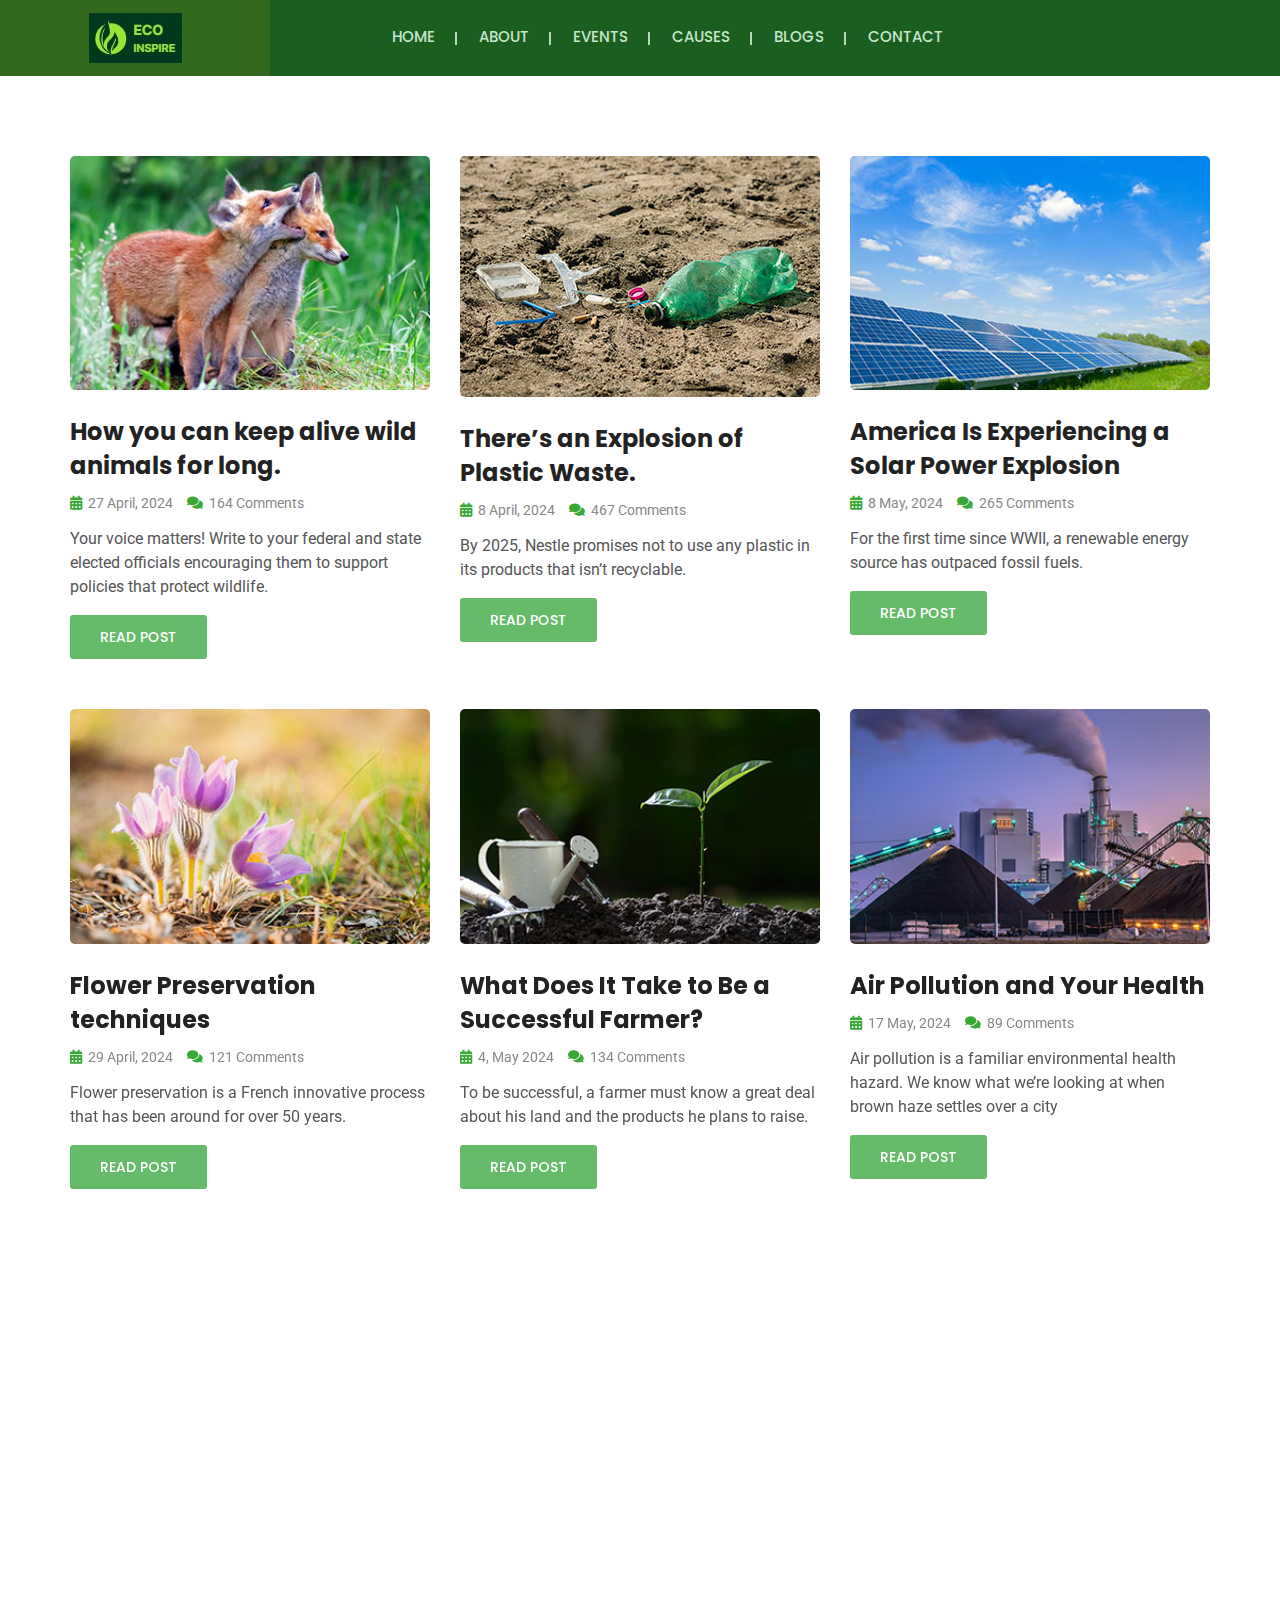
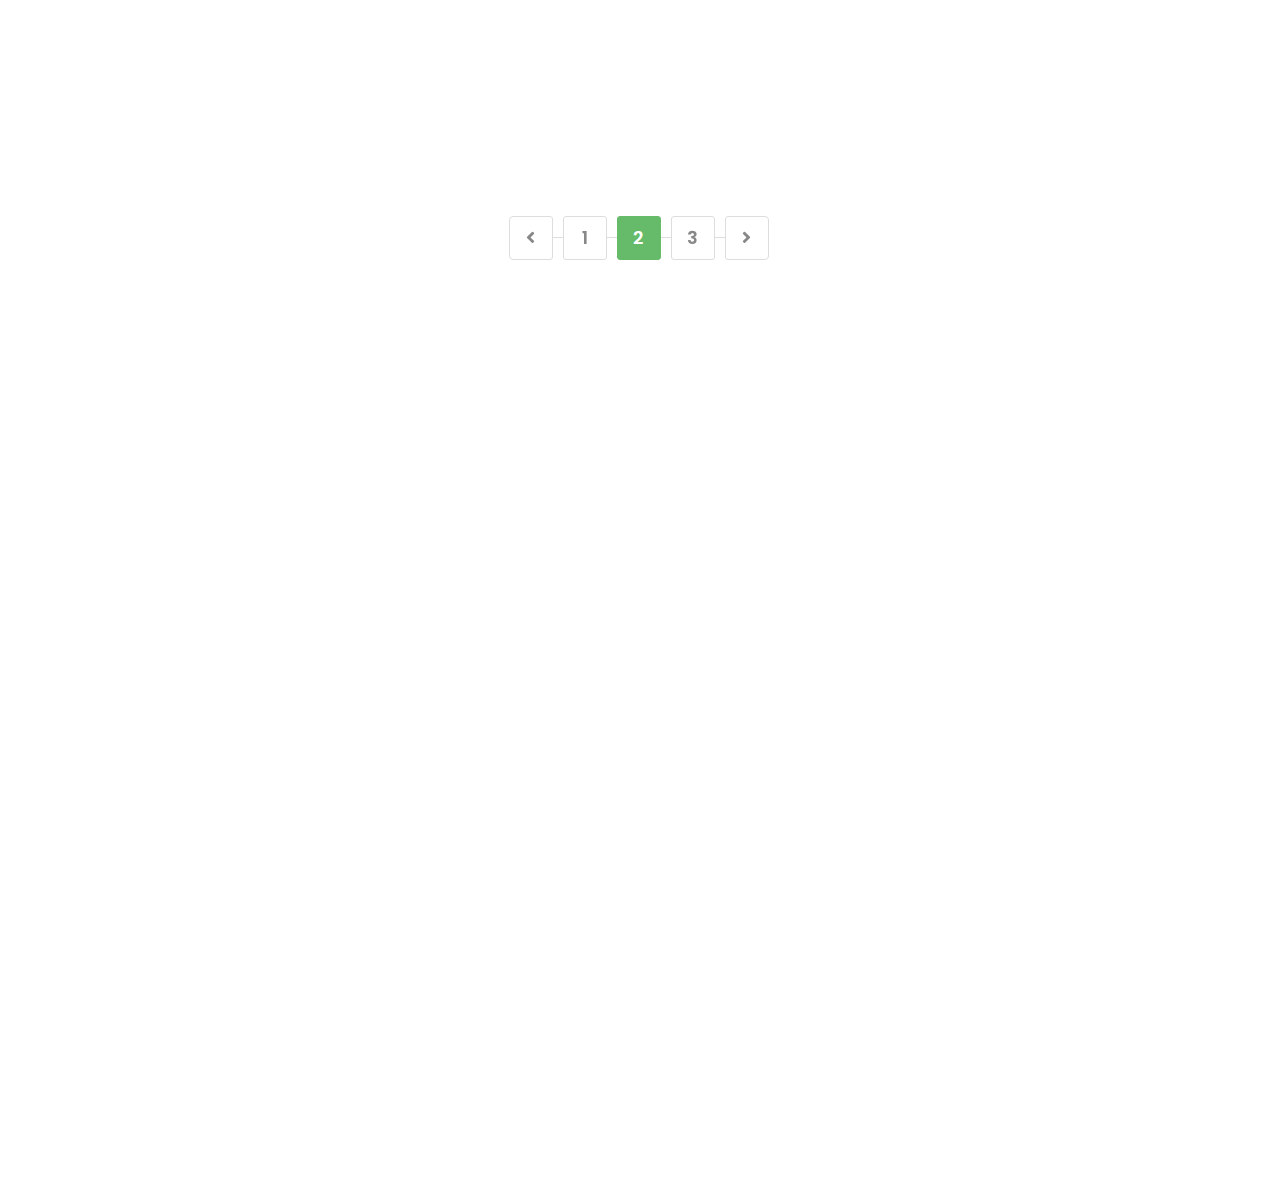
<file: blog-three-col.html>
<!doctype html>
<html lang="en">


<head>
  <meta charset="utf-8">
  <meta name="viewport" content="width=device-width, initial-scale=1, shrink-to-fit=no">
  <meta name="description" content="">
  <meta name="author" content="">
  <link rel="icon" href="images/favicon.png">
  <title>EcoInspire</title>
  <!-- CSS FILES START -->
  <link href="css/custom.css" rel="stylesheet">
  <link href="css/color.css" rel="stylesheet">
  <link href="css/responsive.css" rel="stylesheet">
  <link href="css/owl.carousel.min.css" rel="stylesheet">
  <link href="css/bootstrap.min.css" rel="stylesheet">
  <link href="css/prettyPhoto.css" rel="stylesheet">
  <link href="css/all.min.css" rel="stylesheet">
  <!-- CSS FILES End -->
  <!-- AOS CSS -->
  <link rel="stylesheet" href="https://cdn.jsdelivr.net/npm/aos@2.3.4/dist/aos.css">
  <!-- AOS CSS End-->
</head>

<body>
  <div class="wrapper">
    <!--Header Start-->
    <header class="header-style-2">
      <nav class="navbar navbar-expand-lg">
        <a class="navbar-brand" href="index.html"><img src="images/MainLogo.jpg" alt=""></a>
        <button class="navbar-toggler" type="button" data-toggle="collapse" data-target="#navbarSupportedContent"
          aria-controls="navbarSupportedContent" aria-expanded="false" aria-label="Toggle navigation"> <i
            class="fas fa-bars"></i> </button>
        <div class="collapse navbar-collapse" id="navbarSupportedContent">
          <ul class="navbar-nav mr-auto">
            <li class="nav-item dropdown">
              <a class="nav-link dropdown-toggle" href="index.html" role="button
                aria-haspopup=" true" aria-expanded="false"> Home </a>
              <!-- <ul class="dropdown-menu">
                <li><a href="index-2.html">Home One</a></li>
                <li><a href="home-two.html">Home Two</a></li>
                <li><a href="home-three.html">Home Three</a></li>
              </ul> -->
            </li>
            <li class="nav-item"> <a class="nav-link" href="about.html">About</a> </li>
            <li class="nav-item dropdown">
              <a class="nav-link dropdown-toggle" href="events-grid-2.html" role="button" aria-haspopup="true"
                aria-expanded="false"> Events </a>
              <!-- <ul class="dropdown-menu">
                <li><a href="events-grid.html">Events Grid</a></li>
                <li><a href="events-grid-2.html">Events Grid Two</a></li>
                <li><a href="events-grid-3.html">Events Grid Three</a></li>
                <li><a href="events-list.html">Events List</a></li>
                <li><a href="events-list-two.html">Events List Two</a></li>
                <li><a href="event-details.html">Event Details</a></li>
              </ul> -->
            </li>
            <li class="nav-item dropdown">
              <a class="nav-link dropdown-toggle" href="causes.html" role="button" aria-haspopup="true"
                aria-expanded="false"> Causes </a>
              <!-- <ul class="dropdown-menu">
                <li><a href="causes.html">Causes Grid</a></li>
                <li><a href="causes-list.html">Causes List</a></li>
                <li><a href="causes-details.html">Causes Details</a> </li>
              </ul> -->
            </li>
            <li class="nav-item dropdown">
              <a class="nav-link dropdown-toggle" href="blog-three-col.html" role="button" aria-haspopup="true"
                aria-expanded="false"> Blogs </a>
              <!-- <ul class="dropdown-menu">
                <li><a href="blog.html">Blog Default</a></li>
                <li><a href="blog-list.html">Blog List</a> </li>
                <li><a href="blog-grid.html">Blog Grid</a></li>
                <li><a href="blog-two-col.html">Blog Two Columns</a> </li>
                <li><a href="blog-three-col.html">Blog Three Columns</a></li>
                <li><a href="blog-details.html">Blog Details</a></li>
              </ul> -->
            </li>
            <!-- <li class="nav-item dropdown">
              <a class="nav-link dropdown-toggle" href="#" role="button" data-toggle="dropdown" aria-haspopup="true"
                aria-expanded="false"> Pages </a>
              <ul class="dropdown-menu">
                <li>
                  <a href="#">Projects</a>
                  <ul class="dropdown-menu">
                    <li><a href="projects.html">Projects</a> </li>
                    <li><a href="projects-grid.html">Projects Grid</a> </li>
                    <li><a href="projects-grid-two.html">Projects Grid Two</a> </li>
                    <li><a href="projects-list.html">Projects List</a> </li>
                    <li><a href="projects-details.html">Project Details</a> </li>
                  </ul>
                </li>
                <li>
                  <a href="#">Shop</a>
                  <ul class="dropdown-menu">
                    <li><a href="shop.html">Shop</a> </li>
                    <li><a href="shop-two.html">Shop Two</a> </li>
                    <li><a href="shop-details.html">Shop Details</a> </li>
                  </ul>
                </li>
                <li>
                  <a href="team.html">Team</a>
                  <ul class="dropdown-menu">
                    <li><a href="team.html">Team One</a> </li>
                    <li><a href="team-two.html">Team Two</a> </li>
                    <li><a href="team-details.html">Team Details</a> </li>
                  </ul>
                </li>
                <li>
                  <a href="#">Gallery</a>
                  <ul class="dropdown-menu">
                    <li><a href="gallery-grid.html">Gallery Grid</a> </li>
                    <li><a href="gallery-full.html">Gallery Full</a> </li>
                    <li><a href="gallery-masonry.html">Gallery Masonry</a> </li>
                  </ul>
                </li>
                <li><a href="testimonials.html">Testimonials</a> </li>
                <li><a href="donation.html">Donation</a> </li>
                <li><a href="my-account.html">My Account</a> </li>
                <li><a href="coming-soon.html">Coming Soon</a> </li>
                <li><a href="page-404.html">404 Error</a> </li>
              </ul>
            </li> -->
            <li class="nav-item dropdown">
              <a class="nav-link dropdown-toggle" href="#ola-socials" role="button" aria-haspopup="true"
                aria-expanded="false"> Contact </a>
              <!-- <ul class="dropdown-menu">
                <li><a href="contact-one.html">Contact One</a> </li>
                <li><a href="contact-two.html">Contact Two</a> </li>
              </ul> -->
            </li>
          </ul>
          <!-- <ul class="topnav-right">
            <li> <a class="mdonate" href="donation.html"><span>Make a Donation</span></a> </li>
            <li> <a class="search-icon" href="#search"> <i class="fas fa-search"></i> </a> </li>
            <li class="dropdown">
              <a class="cart-icon" href="#" role="button" id="cartdropdown" data-toggle="dropdown"> <i
                  class="fas fa-shopping-cart"></i></a>
              <div class="dropdown-menu cart-box" aria-labelledby="cartdropdown">
                Recently added item(s)
                <ul class="list">
                  <li class="item">
                    <a href="#" class="preview-image"><img class="preview" src="images/pro.jpg" alt=""></a>
                    <div class="description"> <a href="#">Sample Course</a> <strong class="price">1 x $44.95</strong>
                    </div>
                  </li>
                  <li class="item">
                    <a href="#" class="preview-image"><img class="preview" src="images/pro.jpg" alt=""></a>
                    <div class="description"> <a href="#">Sample Course</a> <strong class="price">1 x $44.95</strong>
                    </div>
                  </li>
                </ul>
                <div class="total">Total: <strong>$44.95</strong></div>
                <div class="view-link"><a href="#">Proceed to Checkout</a> <a href="#">View cart </a></div>
              </div>
            </li>
            <li class="login-reg"> <a href="my-account.html">Login</a> | <a href="my-account.html">Signup</a> </li>
          </ul> -->
        </div>
      </nav>
    </header>
    <div id="search">
      <button type="button" class="close">×</button>
      <form class="search-overlay-form">
        <input type="search" value="" placeholder="type keyword(s) here" />
        <button type="submit" class="btn btn-primary"><i class="fas fa-search"></i></button>
      </form>
    </div>
    <!--Header End-->
    <!--Blog Start-->
    <section class="wf100 p80 blog">
      <div class="blog-grid">
        <div class="container">
          <div class="row">
            <!--Blog Small Post Start-->
            <div class="col-md-4 col-sm-6">
              <div class="blog-post">
                <div class="blog-thumb"> <a
                    href="https://awionline.org/content/what-you-can-do-terrestrial-wildlife#:~:text=One%20of%20the%20easiest%20and,and%20taking%20out%20old%20fences.https://awionline.org/content/what-you-can-do-terrestrial-wildlife#:~:text=One%20of%20the%20easiest%20and,and%20taking%20out%20old%20fences."
                    target="_blank"><i class="fas fa-link"></i></a> <img src="images/blog/bg1-1.jpg" alt=""> </div>
                <div class="post-txt">
                  <h5><a
                      href="https://awionline.org/content/what-you-can-do-terrestrial-wildlife#:~:text=One%20of%20the%20easiest%20and,and%20taking%20out%20old%20fences.https://awionline.org/content/what-you-can-do-terrestrial-wildlife#:~:text=One%20of%20the%20easiest%20and,and%20taking%20out%20old%20fences."
                      target="_blank">How you can keep alive wild animals for long.</a></h5>
                  <ul class="post-meta">
                    <li> <a
                        href="https://awionline.org/content/what-you-can-do-terrestrial-wildlife#:~:text=One%20of%20the%20easiest%20and,and%20taking%20out%20old%20fences."
                        target="_blank"><i class="fas fa-calendar-alt"></i> 27 April, 2024</a> </li>
                    <li> <a
                        href="https://awionline.org/content/what-you-can-do-terrestrial-wildlife#:~:text=One%20of%20the%20easiest%20and,and%20taking%20out%20old%20fences."><i
                          class="fas fa-comments"></i> 164 Comments</a> </li>
                  </ul>
                  <p>Your voice matters! Write to your federal and state elected officials encouraging them to support
                    policies that protect wildlife.</p>
                  <a href="https://awionline.org/content/what-you-can-do-terrestrial-wildlife#:~:text=One%20of%20the%20easiest%20and,and%20taking%20out%20old%20fences."
                    target="_blank" class="read-post">Read Post</a>
                </div>
              </div>
            </div>
            <!--Blog Small Post End-->
            <!--Blog Small Post Start-->
            <div class="col-md-4 col-sm-6">
              <div class="blog-post">
                <div class="blog-thumb"> <a href="https://www.nytimes.com/2024/04/05/climate/plastic-recycling.html"
                    target="_blank"><i class="fas fa-link"></i></a> <img src="images/causes/fc7.jpg" target="_blank"
                    alt=""> </div>
                <div class="post-txt">
                  <h5><a href="https://www.nytimes.com/2024/04/05/climate/plastic-recycling.html"
                      target="_blank">There’s an Explosion of Plastic Waste.</a></h5>
                  <ul class="post-meta">
                    <li> <a href="https://www.nytimes.com/2024/04/05/climate/plastic-recycling.html" target="_blank"><i
                          class="fas fa-calendar-alt"></i> 8 April, 2024</a> </li>
                    <li> <a href="https://www.nytimes.com/2024/04/05/climate/plastic-recycling.html" target="_blank"><i
                          class="fas fa-comments"></i> 467 Comments</a> </li>
                  </ul>
                  <p>By 2025, Nestle promises not to use any plastic in its products that isn’t recyclable.
                  </p>
                  <a href="https://www.nytimes.com/2024/04/05/climate/plastic-recycling.html" class="read-post">Read
                    Post</a>
                </div>
              </div>
            </div>
            <!--Blog Small Post End-->
            <!--Blog Small Post Start-->
            <div class="col-md-4 col-sm-6">
              <div class="blog-post">
                <div class="blog-thumb"> <a
                    href="https://www.popularmechanics.com/science/green-tech/a60130391/solar-breaks-record-2023/"
                    target="_blank"><i class="fas fa-link"></i></a> <img src="images/blog/bg1-3.jpg" alt=""> </div>
                <div class="post-txt">
                  <h5><a href="https://www.popularmechanics.com/science/green-tech/a60130391/solar-breaks-record-2023/"
                      target="_blank">America Is Experiencing a Solar Power Explosion</a></h5>
                  <ul class="post-meta">
                    <li> <a
                        href="https://www.popularmechanics.com/science/green-tech/a60130391/solar-breaks-record-2023/"
                        target="_blank"><i class="fas fa-calendar-alt"></i> 8 May, 2024</a> </li>
                    <li> <a
                        href="https://www.popularmechanics.com/science/green-tech/a60130391/solar-breaks-record-2023/"
                        target="_blank"><i class="fas fa-comments"></i> 265 Comments</a> </li>
                  </ul>
                  <p>For the first time since WWII, a renewable energy source has outpaced fossil fuels.
                  </p>
                  <a href="https://www.popularmechanics.com/science/green-tech/a60130391/solar-breaks-record-2023/"
                    class="read-post">Read
                    Post</a>
                </div>
              </div>
            </div>
            <!--Blog Small Post End-->
            <!--Blog Small Post Start-->
            <div class="col-md-4 col-sm-6">
              <div class="blog-post" data-aos="fade-up">
                <div class="blog-thumb"> <a
                    href="https://www.secondflor.us/magazine/the-ultimate-guide-to-flower-preservation-techniques-n52"
                    target="_blank"><i class="fas fa-link"></i></a> <img src="images/blog/bg1-4.jpg" alt=""> </div>
                <div class="post-txt">
                  <h5><a
                      href="https://www.secondflor.us/magazine/the-ultimate-guide-to-flower-preservation-techniques-n52"
                      target="_blank">Flower
                      Preservation techniques</a></h5>
                  <ul class="post-meta">
                    <li> <a
                        href="https://www.secondflor.us/magazine/the-ultimate-guide-to-flower-preservation-techniques-n52"
                        target="_blank"><i class="fas fa-calendar-alt"></i> 29 April, 2024</a> </li>
                    <li> <a
                        href="https://www.secondflor.us/magazine/the-ultimate-guide-to-flower-preservation-techniques-n52"
                        target="_blank"><i class="fas fa-comments"></i> 121 Comments</a> </li>
                  </ul>
                  <p>Flower preservation is a French innovative process that has been around for over
                    50 years. </p>
                  <a href="https://www.secondflor.us/magazine/the-ultimate-guide-to-flower-preservation-techniques-n52"
                    class="read-post" target="_blank">Read Post</a>
                </div>
              </div>
            </div>
            <!--Blog Small Post End-->
            <!--Blog Small Post Start-->
            <div class="col-md-4 col-sm-6">
              <div class="blog-post" data-aos="fade-up">
                <div class="blog-thumb"> <a
                    href="https://www.historians.org/about-aha-and-membership/aha-history-and-archives/gi-roundtable-series/pamphlets/em-35-shall-i-take-up-farming-(1945)/what-does-it-take-to-be-a-successful-farmer"
                    target="_blank"><i class="fas fa-link"></i></a> <img src="images/blog/bg1-5.jpg" alt=""> </div>
                <div class="post-txt">
                  <h5><a
                      href="https://www.historians.org/about-aha-and-membership/aha-history-and-archives/gi-roundtable-series/pamphlets/em-35-shall-i-take-up-farming-(1945)/what-does-it-take-to-be-a-successful-farmer"
                      target="_blank">What
                      Does It Take to Be a Successful Farmer?</a></h5>
                  <ul class="post-meta">
                    <li> <a
                        href="https://www.historians.org/about-aha-and-membership/aha-history-and-archives/gi-roundtable-series/pamphlets/em-35-shall-i-take-up-farming-(1945)/what-does-it-take-to-be-a-successful-farmer"
                        target="_blank"><i class="fas fa-calendar-alt"></i> 4, May 2024</a> </li>
                    <li> <a
                        href="https://www.historians.org/about-aha-and-membership/aha-history-and-archives/gi-roundtable-series/pamphlets/em-35-shall-i-take-up-farming-(1945)/what-does-it-take-to-be-a-successful-farmer"
                        target="_blank"><i class="fas fa-comments"></i> 134 Comments</a> </li>
                  </ul>
                  <p>To be successful, a farmer must know a great deal about his land and the products he plans to
                    raise.</p>
                  <a href="https://www.historians.org/about-aha-and-membership/aha-history-and-archives/gi-roundtable-series/pamphlets/em-35-shall-i-take-up-farming-(1945)/what-does-it-take-to-be-a-successful-farmer"
                    target="_blank" class="read-post">Read Post</a>
                </div>
              </div>
            </div>
            <!--Blog Small Post End-->
            <!--Blog Small Post Start-->
            <div class="col-md-4 col-sm-6">
              <div class="blog-post" data-aos="fade-up">
                <div class="blog-thumb"> <a href="https://www.niehs.nih.gov/health/topics/agents/air-pollution"
                    target="_blank"><i class="fas fa-link"></i></a> <img src="images/blog/bg1-6.jpg" alt=""> </div>
                <div class="post-txt">
                  <h5><a href="https://www.niehs.nih.gov/health/topics/agents/air-pollution" target="_blank">Air
                      Pollution and Your Health</a></h5>
                  <ul class="post-meta">
                    <li> <a href="https://www.niehs.nih.gov/health/topics/agents/air-pollution" target="_blank"><i
                          class="fas fa-calendar-alt"></i> 17 May, 2024</a> </li>
                    <li> <a href="https://www.niehs.nih.gov/health/topics/agents/air-pollution" target="_blank"><i
                          class="fas fa-comments"></i> 89 Comments</a> </li>
                  </ul>
                  <p>Air pollution is a familiar environmental health hazard. We know what we’re looking at when brown
                    haze settles over a city</p>
                  <a href="https://www.niehs.nih.gov/health/topics/agents/air-pollution" target="_blank"
                    class="read-post">Read Post</a>
                </div>
              </div>
            </div>
            <!--Blog Small Post End-->
            <!--Blog Small Post Start-->
            <div class="col-md-4 col-sm-6">
              <div class="blog-post" data-aos="fade-up">
                <div class="blog-thumb"> <a href="https://oceana.org/living-blue-10-ways-you-can-help-save-oceans/"
                    target="_blank"><i class="fas fa-link"></i></a> <img src="images/blog/bg1-7.jpg" alt=""> </div>
                <div class="post-txt">
                  <h5><a href="https://oceana.org/living-blue-10-ways-you-can-help-save-oceans/" target="_blank">10 Ways
                      you can Save Acquatic Life</a></h5>
                  <ul class="post-meta">
                    <li> <a href="https://oceana.org/living-blue-10-ways-you-can-help-save-oceans/" target="_blank"><i
                          class="fas fa-calendar-alt"></i> 17 May, 2024</a> </li>
                    <li> <a href="https://oceana.org/living-blue-10-ways-you-can-help-save-oceans/" target="_blank"><i
                          class="fas fa-comments"></i> 148 Comments</a> </li>
                  </ul>
                  <p>Oceans cover 71 percent of the planet and are home to important species and ecosystems that we rely
                    on for food, livelihoods, climate regulation and more.</p>
                  <a href="https://oceana.org/living-blue-10-ways-you-can-help-save-oceans/" target="_blank"
                    class="read-post">Read Post</a>
                </div>
              </div>
            </div>
            <!--Blog Small Post End-->
            <!--Blog Small Post Start-->
            <div class="col-md-4 col-sm-6">
              <div class="blog-post" data-aos="fade-up">
                <div class="blog-thumb"> <a href="https://www.ifaw.org/journal/why-should-we-protect-endangered-animals"
                    target="_blank"><i class="fas fa-link"></i></a> <img src="images/blog/bg1-8.jpg" alt=""> </div>
                <div class="post-txt">
                  <h5><a href="https://www.ifaw.org/journal/why-should-we-protect-endangered-animals"
                      target="_blank">Why should we protect endangered animals?</a></h5>
                  <ul class="post-meta">
                    <li> <a href="https://www.ifaw.org/journal/why-should-we-protect-endangered-animals"
                        target="_blank"><i class="fas fa-calendar-alt"></i> 20 May, 2024</a> </li>
                    <li> <a href="https://www.ifaw.org/journal/why-should-we-protect-endangered-animals"
                        target="_blank"><i class="fas fa-comments"></i> 76 Comments</a> </li>
                  </ul>
                  <p>The conservation of endangered species is not just a matter of ethical responsibility—it’s a
                    fundamental necessity for the health of our planet.</p>
                  <a href="https://www.ifaw.org/journal/why-should-we-protect-endangered-animals" target="_blank"
                    class="read-post">Read Post</a>
                </div>
              </div>
            </div>
            <!--Blog Small Post End-->
            <!--Blog Small Post Start-->
            <div class="col-md-4 col-sm-6">
              <div class="blog-post" data-aos="fade-up">
                <div class="blog-thumb"> <a
                    href="https://www.weforum.org/agenda/2022/12/wind-energy-healthier-human-us/" target="_blank"><i
                      class="fas fa-link"></i></a> <img src="images/blog/bg1-9.jpg" alt=""> </div>
                <div class="post-txt">
                  <h5><a href="https://www.weforum.org/agenda/2022/12/wind-energy-healthier-human-us/"
                      target="_blank">Wind energy is healthier for us, here's why</a></h5>
                  <ul class="post-meta">
                    <li> <a href="https://www.weforum.org/agenda/2022/12/wind-energy-healthier-human-us/"
                        target="_blank"><i class="fas fa-calendar-alt"></i> 5, May 2024</a> </li>
                    <li> <a href="https://www.weforum.org/agenda/2022/12/wind-energy-healthier-human-us/"
                        target="_blank"><i class="fas fa-comments"></i> 163 Comments</a> </li>
                  </ul>
                  <p>Health benefits of using wind energy instead of fossil fuels could quadruple if the most polluting
                    power plants are selected for dialing down, new study finds.</p>
                  <a href="https://www.weforum.org/agenda/2022/12/wind-energy-healthier-human-us/" target="_blank"
                    class="read-post">Read Post</a>
                </div>
              </div>
            </div>
            <!--Blog Small Post End-->
          </div>
          <div class="gt-pagination">
            <nav>
              <ul class="pagination">
                <li class="page-item"> <a class="page-link" href="#" aria-label="Previous"> <i
                      class="fas fa-angle-left"></i> </a> </li>
                <li class="page-item"><a class="page-link" href="#">1</a></li>
                <li class="page-item active"><a class="page-link" href="#">2</a></li>
                <li class="page-item"><a class="page-link" href="#">3</a></li>
                <li class="page-item"> <a class="page-link" href="#" aria-label="Next"> <i
                      class="fas fa-angle-right"></i> </a> </li>
              </ul>
            </nav>
          </div>
        </div>
      </div>
    </section>
    <!--Blog End-->
    <!--Footer Start-->
    <footer class="footer-style-2" data-aos="fade-up">
      <div class="footer-top wf100" id="blur_footer">
        <div class="container">
          <div class="row">
            <div class="col-lg-3 col-sm-6">
              <!--Footer Widget Start-->
              <div class="footer-widget about-ecova">
                <div class="f2logo"> <img src="images/MainLogo.jpg" alt=""> </div>
                <p>We are EcoInspire, founded by Olaoluwa, dedicated to ecological and environmental stewardship. We
                  need your help to fight global warming. Once, Earth's resources seemed limitless—used freely for
                  progress. Now, we recognize the urgency of sustainable management of these resources to protect our
                  planet for future
                  generations. Join us to innovate and drive a greener tomorrow. Let's innovate and inspire together for
                  a greener tomorrow.</p>
                <a href="about.html" class="more">More About EcoInspire</a>
              </div>
              <!--Footer Widget End-->
            </div>
            <div class="col-lg-3 col-sm-6">
              <!--Footer Widget Start-->
              <div class="footer-widget">
                <h5>Current Projects</h5>
                <ul class="quick-links">
                  <li> Waste Management</li>
                  <li> Solar Energy</li>
                  <li> Eco Ideas </li>
                  <li> Recycling Materials </li>
                  <li> Plant Ecology </li>
                  <li>Saving Wildlife</li>
                </ul>
              </div>
              <!--Footer Widget End-->
            </div>
            <div class="col-lg-3 col-sm-6">
              <!--Footer Widget Start-->
              <div class="footer-widget">
                <h5>Glossary</h5>
                <ul class="ftags">
                  <li><a href="https://en.wikipedia.org/wiki/Solar_energy" target="_blank">Solar Energy</a></li>
                  <li><a href="https://en.wikipedia.org/wiki/Plant_ecology" target="_blank">Plant Ecology</a></li>
                  <li><a href="https://en.wikipedia.org/wiki/Wildlife" target="_blank">Wildlife</a></li>
                  <li><a href="https://en.wikipedia.org/wiki/Eco-innovation" target="_blank">Eco Innovation</a></li>
                  <li><a href="https://en.wikipedia.org/wiki/Waste_management" target="_blank">Waste Management</a></li>
                  <li><a href="https://en.wikipedia.org/wiki/Water_pollution" target="_blank">Water Pollution</a></li>
                  <li><a href="https://en.wikipedia.org/wiki/Tree_planting" target="_blank">Tree Planting</a></li>
                  <li><a href="https://en.wikipedia.org/wiki/Donation" target="_blank">Donation</a></li>
                  <li><a href="https://en.wikipedia.org/wiki/Wind_power" target="_blank">Wind Power</a></li>
                  <li><a href="https://en.wikipedia.org/wiki/Recycling" target="_blank">Recycling</a></li>
                </ul>
              </div>
              <!--Footer Widget End-->
            </div>
            <div class="col-lg-3 col-sm-6">
              <!--Footer Widget Start-->
              <div class="footer-widget">
                <h5>Latest Posts</h5>
                <ul class="lastest-products">
                  <li> <img src="images/flp1.jpg" alt=""> <strong><a
                        href="https://awionline.org/content/what-you-can-do-terrestrial-wildlife#:~:text=One%20of%20the%20easiest%20and,and%20taking%20out%20old%20fences."
                        target="_blank">How you can keep alive wild animals
                        for...</a></strong> <span class="pdate"><i>Posted:</i> 27 April, 2024</span> </li>
                  <li> <img src="images/flp2.jpg" alt=""> <strong><a
                        href="https://www.homewater.com/blog/everyday-solutions-to-eliminate-plastic-bottle-waste"
                        target="_blank">Eliminate your plastic bottle pollution &
                        keep...</a></strong> <span class="pdate"><i>Posted:</i> 26 April, 2024</span> </li>
                  <li> <img src="images/flp3.jpg" alt=""> <strong><a
                        href="https://canopey.com/blogs/6-eco-friendly-brands-leading-the-way-in-2024">6 Eco-Friendly
                        Brands leading the way...</a></strong> <span class="pdate"><i>Posted:</i> 1 May, 2024</span>
                  </li>
                </ul>
              </div>
              <!--Footer Widget End-->
            </div>
          </div>
        </div>
      </div>
      <div class="footer-newsletter wf100">
        <div class="container">
          <div class="row">
            <div class="col-lg-7">
              <div class="newsletter">
                <strong>Sign a Petition to Help EcoInspire</strong>
                <ul>
                  <li>
                    <input type="text" id="nameInput" placeholder="Your Name">
                  </li>
                  <li>
                    <input type="text" id="emailInput" placeholder="Your Email">
                  </li>
                  <li>
                    <input type="submit" id="submitBtn" value="Submit">
                  </li>
                </ul>
              </div>
            </div>
            <div class="col-lg-5">
              <div class="footer-social" id="ola-socials"> <strong>My Contacts</strong>
                <a href="https://www.linkedin.com/in/olaoluwa-james-owolabi"><i class="fab fa-linkedin-in"></i></a>
                <a
                  href="mailto:jamesowolabiola2@gmail.com?cc=james.olaoluwa@philander.edu&subject=Interest%20in%20EcoInspire%20Project&body=Hello%20James,%0D%0A%0D%0AI%20just%20saw%20your%20EcoInspire%20project%20and%20would%20love%20to%20connect%20with%20you%20on%20LinkedIn.%0D%0A%0D%0ALooking%20forward%20to%20hearing%20from%20you,%0D%0A[Your%20Name%20and%20LinkedIn:%20]"><i
                    class="fab fa-google-plus-g"></i></a>
                <a href="https://www.instagram.com/hot._dawg?igsh=eGtyZnZnOHgzMXkw&utm_source=qr" target="_blank"><i
                    class="fab fa-instagram"></i></a>
                <a href="https://github.com/jamesolaoluwa" target="_blank"><i class="fab fa-github"></i></a>
              </div>
            </div>
          </div>
        </div>
      </div>
      <!-- Modal Structure -->
      <div id="thankYouModal" class="modal" style="display:none;">
        <div class="modal-content">
          <img id="thankYouImage" src="images/images.jpg" alt="Thank You"
            style="width:100%; max-height:200px; object-fit:contain;">
          <p>Thank you for being a Planet Protector! Your signature is a step toward a greener tomorrow.</p>
        </div>
        <div class="modal-footer">
          <button class="close-button" onclick="closeModal()">Close</button>
        </div>
      </div>
      <!-- Modal Structure End-->

      <!-- <div class="footer-copyr wf100">
         <div class="container">
          <div class="row">
          </div>
        </div>
      </div> -->
  </div>
  </footer>
  <!--Footer End-->
  </div>
  <!--   JS Files Start  -->
  <script src="https://cdn.jsdelivr.net/npm/aos@2.3.4/dist/aos.js"></script>
  <script src="js/jquery-3.3.1.min.js"></script>
  <script src="js/jquery-migrate-1.4.1.min.js"></script>
  <script src="js/popper.min.js"></script>
  <script src="js/bootstrap.min.js"></script>
  <script src="js/owl.carousel.min.js"></script>
  <script src="js/jquery.prettyPhoto.js"></script>
  <script src="js/isotope.min.js"></script>
  <script src="js/custom.js"></script>

  <script>
    document.addEventListener('DOMContentLoaded', function () {
      const contactLink = document.querySelector('.nav-link.dropdown-toggle');
      contactLink.addEventListener('click', function (event) {
        const dropdownMenu = this.nextElementSibling;
        // Check if the dropdown is already open
        if (dropdownMenu && !dropdownMenu.contains(event.target)) {
          const contactsSection = document.getElementById('mysocials');
          if (contactsSection) {
            contactsSection.scrollIntoView({behavior: 'smooth'});
          }
        }
      });
    });
  </script>

  <script>
    document.addEventListener('DOMContentLoaded', function () {
      var mainContent = document.getElementById('blur_footer');
      var modal = document.getElementById('thankYouModal'); // Get the modal element once

      // Make closeModal globally accessible
      window.closeModal = function () {
        modal.style.display = 'none';
        mainContent.classList.remove('blurred');
      };

      document.getElementById('submitBtn').addEventListener('click', function (e) {
        e.preventDefault();
        var name = document.getElementById('nameInput').value.trim().split(" ")[0]; // Gets first name
        var email = document.getElementById('emailInput').value.trim();

        if (name !== "" && validateEmail(email)) {
          showModal(name);
        } else {
          alert("Please enter a valid name and email.");
        }
      });

      function showModal(firstName) {
        var thankYouImage = document.getElementById('thankYouImage');

        thankYouImage.src = 'images/images.jpg';
        modal.querySelector('.modal-content p').textContent = `Thank you ${firstName} for being a Planet Protector! Your signature is a step toward a greener tomorrow.`;
        modal.style.display = 'block';
        mainContent.classList.add('blurred');

        // Set a timeout to automatically close the modal after 5 seconds
        setTimeout(function () {
          // Check if the modal is still displayed before closing
          if (modal.style.display === 'block') {
            closeModal();
          }
        }, 5000);
      }

      function validateEmail(email) {
        var re = /^(([^<>()[\]\\.,;:\s@\"]+(\.[^<>()[\]\\.,;:\s@\"]+)*)|(\".+\"))@((\[[0-9]{1,3}\.[0-9]{1,3}\.[0-9]{1,3}\.[0-9]{1,3}\])|(([a-zA-Z\-0-9]+\.)+[a-zA-Z]{2,}))$/;
        return re.test(email);
      }
    });
  </script>

  <script>
    AOS.init({
      duration: 1300,  // values from 0 to 3000, with step 50ms
      once: true,  // whether animation should happen only once - while scrolling down
      mirror: false,  // whether elements should animate out while scrolling past them
    });
  </script>


</body>


</html>
</file>
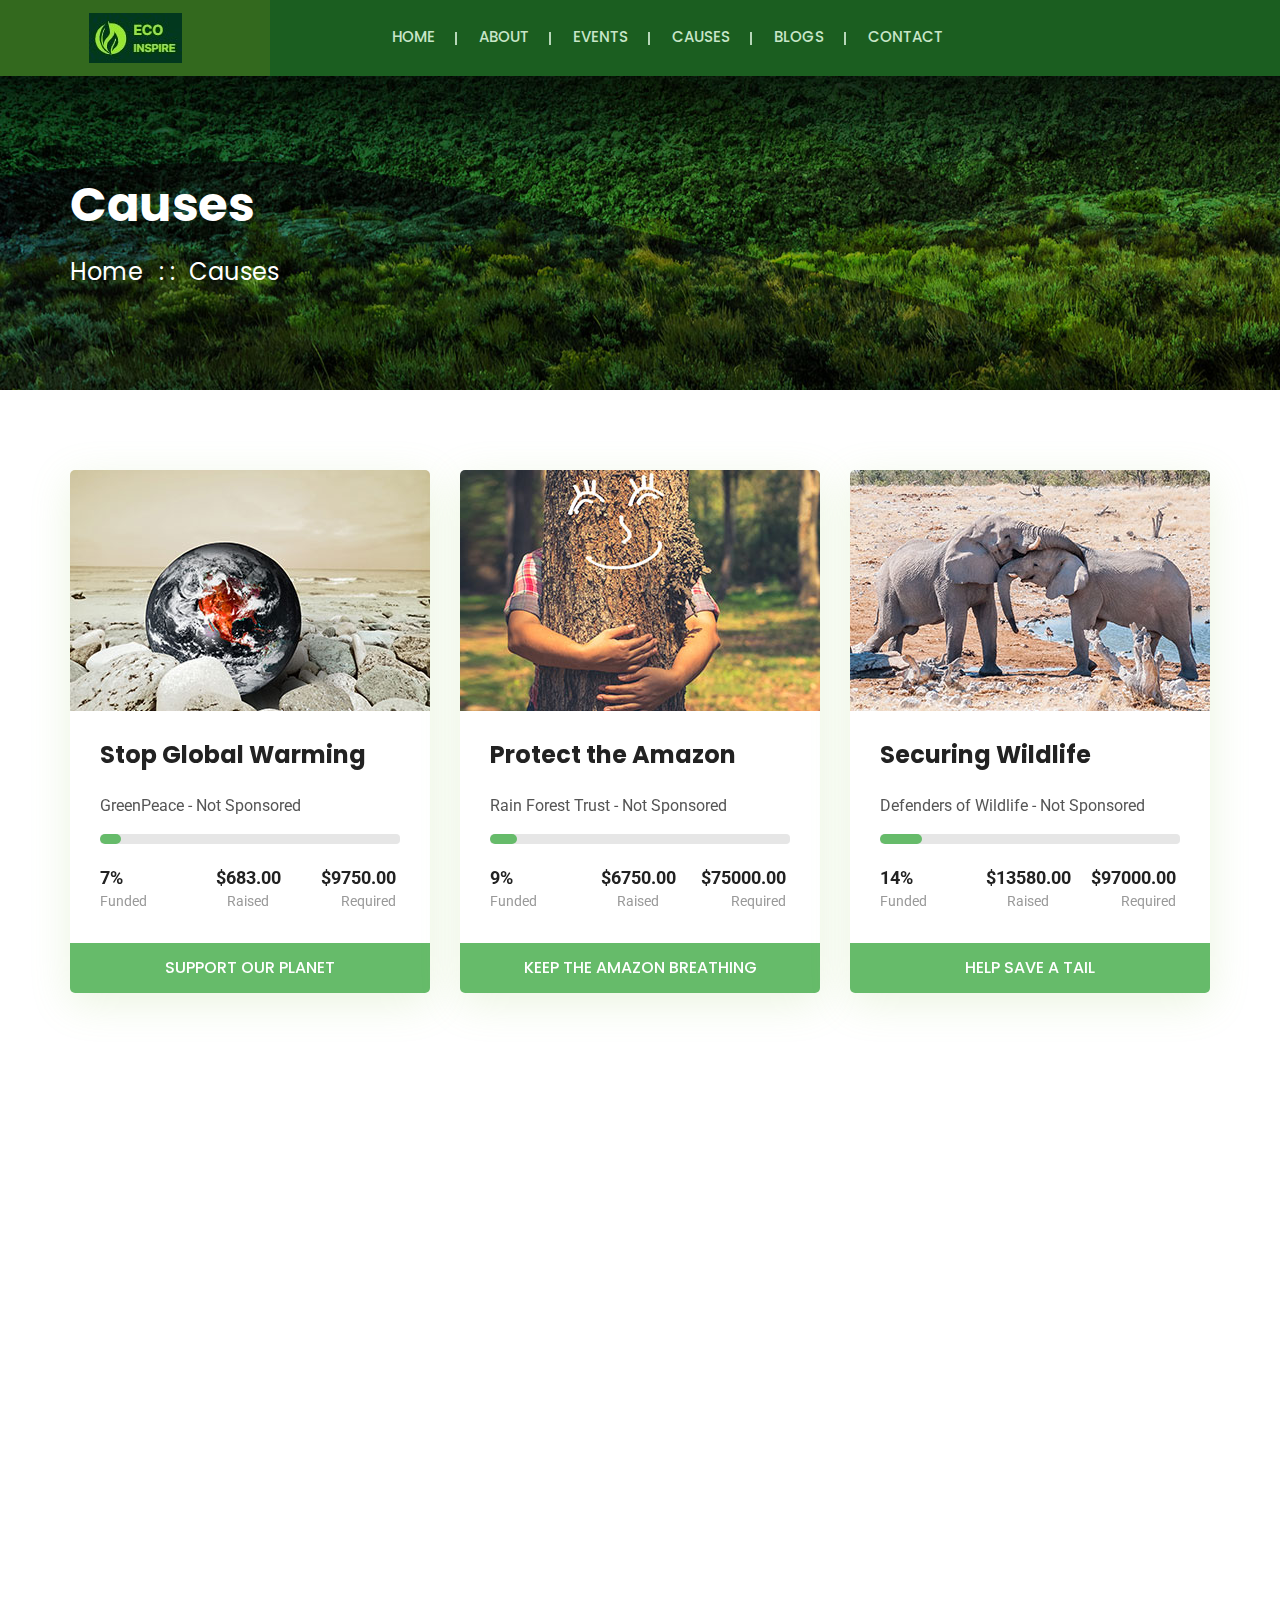
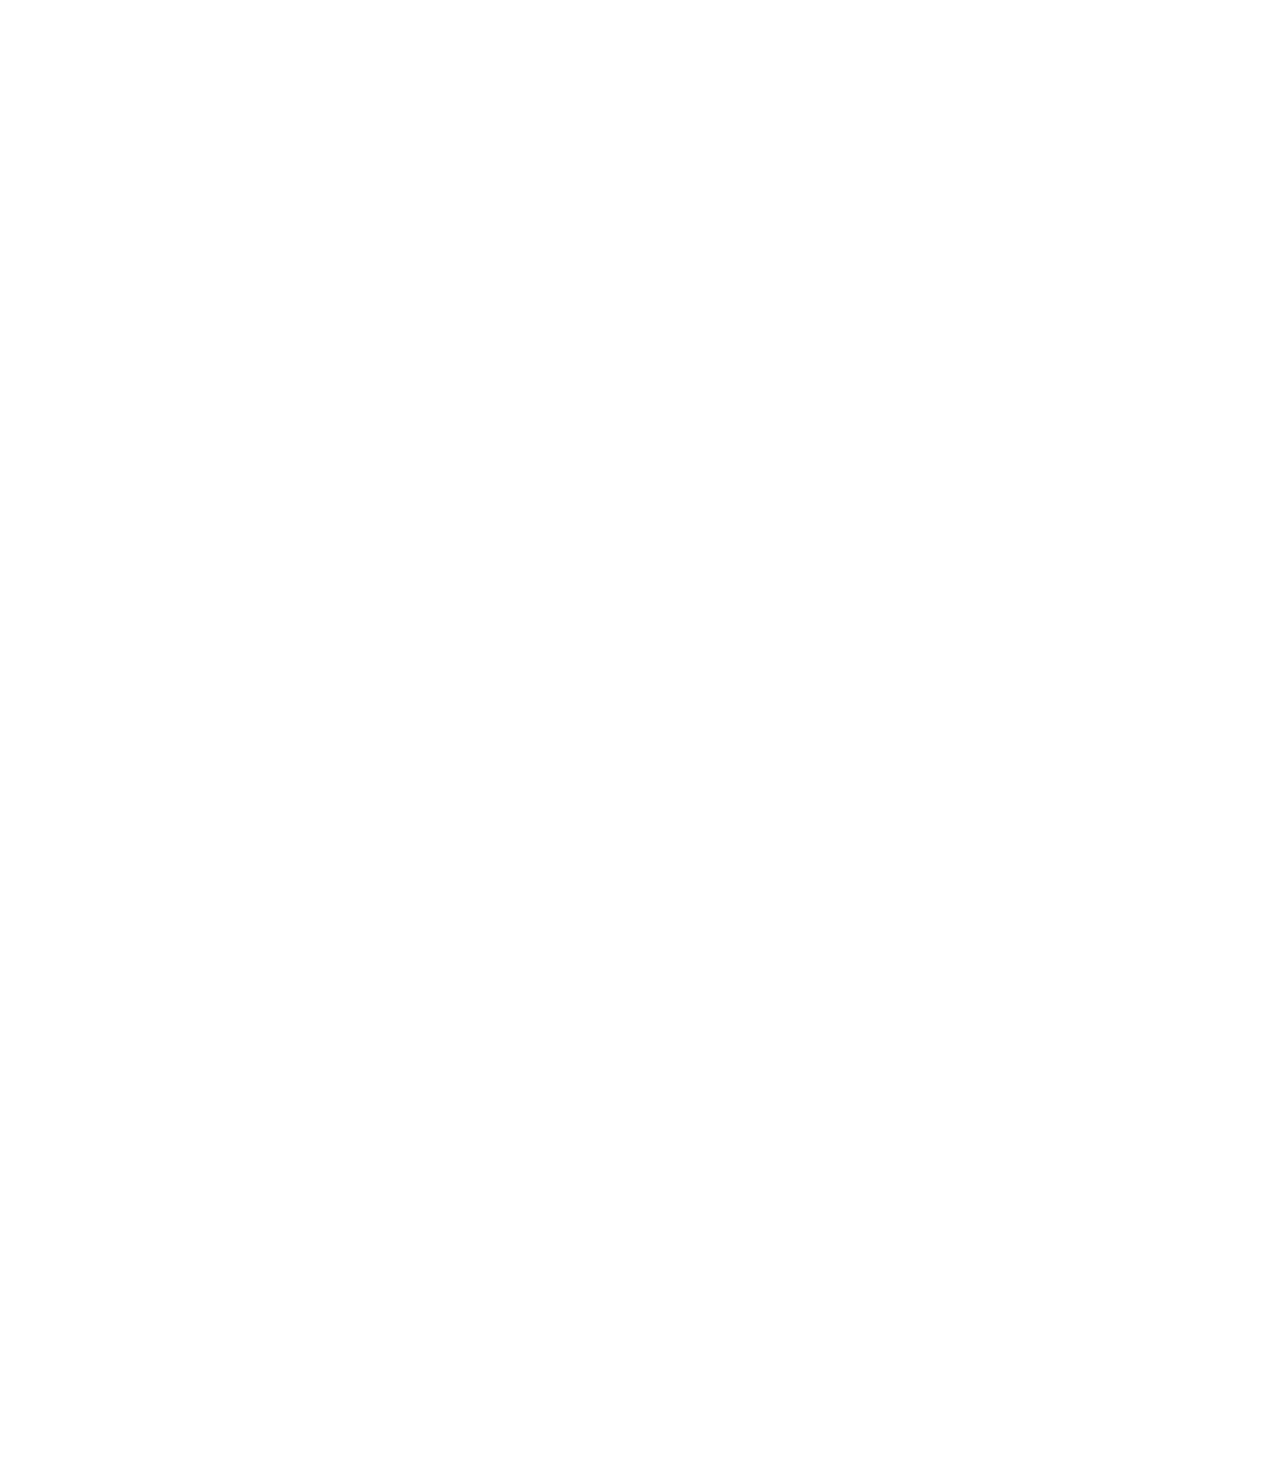
<file: causes.html>
<!doctype html>
<html lang="en">


<head>
  <meta charset="utf-8">
  <meta name="viewport" content="width=device-width, initial-scale=1, shrink-to-fit=no">
  <meta name="description" content="">
  <meta name="author" content="">
  <link rel="icon" href="images/favicon.png">
  <title>EcoInspire</title>
  <!-- CSS FILES START -->
  <link href="css/custom.css" rel="stylesheet">
  <link href="css/color.css" rel="stylesheet">
  <link href="css/responsive.css" rel="stylesheet">
  <link href="css/owl.carousel.min.css" rel="stylesheet">
  <link href="css/bootstrap.min.css" rel="stylesheet">
  <link href="css/prettyPhoto.css" rel="stylesheet">
  <link href="css/all.min.css" rel="stylesheet">
  <!-- CSS FILES End -->
  <!-- AOS CSS -->
  <link rel="stylesheet" href="https://cdn.jsdelivr.net/npm/aos@2.3.4/dist/aos.css">
  <!-- AOS CSS End-->
</head>

<body>
  <div class="wrapper">
    <!--Header Start-->
    <header class="header-style-2">
      <nav class="navbar navbar-expand-lg">
        <a class="navbar-brand" href="index-2.html"><img src="images/MainLogo.jpg" alt=""></a>
        <button class="navbar-toggler" type="button" data-toggle="collapse" data-target="#navbarSupportedContent"
          aria-controls="navbarSupportedContent" aria-expanded="false" aria-label="Toggle navigation"> <i
            class="fas fa-bars"></i> </button>
        <div class="collapse navbar-collapse" id="navbarSupportedContent">
          <ul class="navbar-nav mr-auto">
            <li class="nav-item dropdown">
              <a class="nav-link dropdown-toggle" href="index.html" role="button" aria-haspopup="true"
                aria-expanded="false"> Home </a>
              <!-- <ul class="dropdown-menu">
                <li><a href="index-2.html">Home One</a></li>
                <li><a href="home-two.html">Home Two</a></li>
                <li><a href="home-three.html">Home Three</a></li>
              </ul> -->
            </li>
            <li class="nav-item"> <a class="nav-link" href="about.html">About</a> </li>
            <li class="nav-item dropdown">
              <a class="nav-link dropdown-toggle" href="events-grid-2.html" role="button" aria-haspopup="true"
                aria-expanded="false"> Events </a>
              <!-- <ul class="dropdown-menu">
                <li><a href="events-grid.html">Events Grid</a></li>
                <li><a href="events-grid-2.html">Events Grid Two</a></li>
                <li><a href="events-grid-3.html">Events Grid Three</a></li>
                <li><a href="events-list.html">Events List</a></li>
                <li><a href="events-list-two.html">Events List Two</a></li>
                <li><a href="event-details.html">Event Details</a></li>
              </ul> -->
            </li>
            <li class="nav-item dropdown">
              <a class="nav-link dropdown-toggle" href="causes.html" role="button" aria-haspopup="true"
                aria-expanded="false"> Causes </a>
              <!-- <ul class="dropdown-menu">
                <li><a href="causes.html">Causes Grid</a></li>
                <li><a href="causes-list.html">Causes List</a></li>
                <li><a href="causes-details.html">Causes Details</a> </li>
              </ul> -->
            </li>
            <li class="nav-item dropdown">
              <a class="nav-link dropdown-toggle" href="blog-three-col.html" role="button" aria-haspopup="true"
                aria-expanded="false"> Blogs </a>
              <!-- <ul class="dropdown-menu">
                <li><a href="blog.html">Blog Default</a></li>
                <li><a href="blog-list.html">Blog List</a> </li>
                <li><a href="blog-grid.html">Blog Grid</a></li>
                <li><a href="blog-two-col.html">Blog Two Columns</a> </li>
                <li><a href="blog-three-col.html">Blog Three Columns</a></li>
                <li><a href="blog-details.html">Blog Details</a></li>
              </ul> -->
            </li>
            <!-- <li class="nav-item dropdown">
              <a class="nav-link dropdown-toggle" href="#" role="button" data-toggle="dropdown" aria-haspopup="true"
                aria-expanded="false"> Pages </a>
              <ul class="dropdown-menu">
                <li>
                  <a href="#">Projects</a>
                  <ul class="dropdown-menu">
                    <li><a href="projects.html">Projects</a> </li>
                    <li><a href="projects-grid.html">Projects Grid</a> </li>
                    <li><a href="projects-grid-two.html">Projects Grid Two</a> </li>
                    <li><a href="projects-list.html">Projects List</a> </li>
                    <li><a href="projects-details.html">Project Details</a> </li>
                  </ul>
                </li>
                <li>
                  <a href="#">Shop</a>
                  <ul class="dropdown-menu">
                    <li><a href="shop.html">Shop</a> </li>
                    <li><a href="shop-two.html">Shop Two</a> </li>
                    <li><a href="shop-details.html">Shop Details</a> </li>
                  </ul>
                </li>
                <li>
                  <a href="team.html">Team</a>
                  <ul class="dropdown-menu">
                    <li><a href="team.html">Team One</a> </li>
                    <li><a href="team-two.html">Team Two</a> </li>
                    <li><a href="team-details.html">Team Details</a> </li>
                  </ul>
                </li>
                <li>
                  <a href="#">Gallery</a>
                  <ul class="dropdown-menu">
                    <li><a href="gallery-grid.html">Gallery Grid</a> </li>
                    <li><a href="gallery-full.html">Gallery Full</a> </li>
                    <li><a href="gallery-masonry.html">Gallery Masonry</a> </li>
                  </ul>
                </li>
                <li><a href="testimonials.html">Testimonials</a> </li>
                <li><a href="donation.html">Donation</a> </li>
                <li><a href="my-account.html">My Account</a> </li>
                <li><a href="coming-soon.html">Coming Soon</a> </li>
                <li><a href="page-404.html">404 Error</a> </li>
              </ul>
            </li>
            <li class="nav-item dropdown">
              <a class="nav-link dropdown-toggle" href="contact.html" role="button" data-toggle="dropdown"
                aria-haspopup="true" aria-expanded="false"> Contact </a>
              <ul class="dropdown-menu">
                <li><a href="contact-one.html">Contact One</a> </li>
                <li><a href="contact-two.html">Contact Two</a> </li>
              </ul>
            </li>
          </ul>
          <ul class="topnav-right">
            <li> <a class="mdonate" href="donation.html"><span>Make a Donation</span></a> </li>
            <li> <a class="search-icon" href="#search"> <i class="fas fa-search"></i> </a> </li>
            <li class="dropdown">
              <a class="cart-icon" href="#" role="button" id="cartdropdown" data-toggle="dropdown"> <i
                  class="fas fa-shopping-cart"></i></a>
              <div class="dropdown-menu cart-box" aria-labelledby="cartdropdown">
                Recently added item(s)
                <ul class="list">
                  <li class="item">
                    <a href="#" class="preview-image"><img class="preview" src="images/pro.jpg" alt=""></a>
                    <div class="description"> <a href="#">Sample Course</a> <strong class="price">1 x $44.95</strong>
                    </div>
                  </li>
                  <li class="item">
                    <a href="#" class="preview-image"><img class="preview" src="images/pro.jpg" alt=""></a>
                    <div class="description"> <a href="#">Sample Course</a> <strong class="price">1 x $44.95</strong>
                    </div>
                  </li>
                </ul>
                <div class="total">Total: <strong>$44.95</strong></div>
                <div class="view-link"><a href="#">Proceed to Checkout</a> <a href="#">View cart </a></div>
              </div>
            </li>
            <li class="login-reg"> <a href="my-account.html">Login</a> | <a href="my-account.html">Signup</a> </li> -->

            <li class="nav-item dropdown">
              <a class="nav-link dropdown-toggle" href="#ola-socials" role="button" aria-haspopup="true"
                aria-expanded="false"> Contact </a>
              <!-- <ul class="dropdown-menu">
                <li><a href="contact-one.html">Contact One</a> </li>
                <li><a href="contact-two.html">Contact Two</a> </li>
              </ul> -->
            </li>
          </ul>
        </div>
      </nav>
    </header>
    <div id="search">
      <button type="button" class="close">×</button>
      <form class="search-overlay-form">
        <input type="search" value="" placeholder="type keyword(s) here" />
        <button type="submit" class="btn btn-primary"><i class="fas fa-search"></i></button>
      </form>
    </div>
    <!--Header End-->
    <!--Inner Header Start-->
    <section class="wf100 p100 inner-header">
      <div class="container">
        <h1>Causes</h1>
        <ul>
          <li><a href="index.html">Home</a></li>
          <li><a href="causes.html">Causes </a></li>
        </ul>
      </div>
    </section>
    <!--Inner Header End-->
    <!--Causes Start-->
    <section class="wf100 p80-40 blog">
      <div class="causes-grid">
        <div class="container">
          <div class="row">
            <div class="col-md-4 col-sm-6">
              <!--campaign box start-->
              <div class="campaign-box" data-aos="fade-up">
                <div class="campaign-thumb"> <a
                    href="https://engage.us.greenpeace.org/onlineactions/o-hWUQI5pE640vOs1jCY2g2?utm_source=gpm&utm_medium=ads&utm_content=FD_PMAX_FY24_EarthDay&utm_campaign=Inc__240401_FD_PMMTEGN_InDefAZZZZZZZZZCZ&sourceid=1018451&ms=FD_PMAX_FY24_EarthDay&gad_source=1&gclid=Cj0KCQjw2uiwBhCXARIsACMvIU1VxSK_sf1JoddO09ZDR17l-aOkb0mY3DoHtHpfiyLAN698pAhhvb0aAhZlEALw_wcB"
                    target="_blank"><i class="fas fa-link"></i></a> <img src="images/fc1.jpg" alt="">
                </div>
                <div class="campaign-txt">
                  <h5><a
                      href="https://engage.us.greenpeace.org/onlineactions/o-hWUQI5pE640vOs1jCY2g2?utm_source=gpm&utm_medium=ads&utm_content=FD_PMAX_FY24_EarthDay&utm_campaign=Inc__240401_FD_PMMTEGN_InDefAZZZZZZZZZCZ&sourceid=1018451&ms=FD_PMAX_FY24_EarthDay&gad_source=1&gclid=Cj0KCQjw2uiwBhCXARIsACMvIU1VxSK_sf1JoddO09ZDR17l-aOkb0mY3DoHtHpfiyLAN698pAhhvb0aAhZlEALw_wcB"
                      target="_blank">Stop Global Warming</a></h5>
                  <p>GreenPeace - Not Sponsored</p>
                  <div class="progress">
                    <div class="progress-bar" role="progressbar" style="width: 7%" aria-valuenow="55" aria-valuemin="0"
                      aria-valuemax="100"></div>
                  </div>
                  <ul class="funds">
                    <li><strong>7%</strong> Funded</li>
                    <li><strong>$683.00</strong> Raised</li>
                    <li><strong>$9750.00</strong> Required</li>
                  </ul>
                </div>
                <a href="https://engage.us.greenpeace.org/onlineactions/o-hWUQI5pE640vOs1jCY2g2?utm_source=gpm&utm_medium=ads&utm_content=FD_PMAX_FY24_EarthDay&utm_campaign=Inc__240401_FD_PMMTEGN_InDefAZZZZZZZZZCZ&sourceid=1018451&ms=FD_PMAX_FY24_EarthDay&gad_source=1&gclid=Cj0KCQjw2uiwBhCXARIsACMvIU1VxSK_sf1JoddO09ZDR17l-aOkb0mY3DoHtHpfiyLAN698pAhhvb0aAhZlEALw_wcB"
                  target="_blank" class="dbutton">Support Our Planet</a>
              </div>
              <!--campaign box end-->
            </div>
            <div class="col-md-4 col-sm-6">
              <!--campaign box start-->
              <div class="campaign-box" data-aos="fade-up">
                <div class="campaign-thumb"> <a
                    href="https://www.rainforesttrust.org/earthday2024/?utm_source=google&utm_medium=search&utm_campaign=climatechange&utm_term=fight%20global%20warming&gad_source=1&gclid=Cj0KCQjw2uiwBhCXARIsACMvIU2djwb7f_kWACWwXXJ4aLjMZ19CRNF-AHQ0Voi-HE71tGGfbVIzleoaAinNEALw_wcB"
                    target="_blank"><i class="fas fa-link"></i></a> <img src="images/fc2.jpg" alt="">
                </div>
                <div class="campaign-txt">
                  <h5><a
                      href="https://www.rainforesttrust.org/earthday2024/?utm_source=google&utm_medium=search&utm_campaign=climatechange&utm_term=fight%20global%20warming&gad_source=1&gclid=Cj0KCQjw2uiwBhCXARIsACMvIU2djwb7f_kWACWwXXJ4aLjMZ19CRNF-AHQ0Voi-HE71tGGfbVIzleoaAinNEALw_wcB"
                      target="_blank">Protect the Amazon</a></h5>
                  <p>Rain Forest Trust - Not Sponsored</p>
                  <div class="progress">
                    <div class="progress-bar" role="progressbar" style="width: 9%" aria-valuenow="35" aria-valuemin="0"
                      aria-valuemax="100"></div>
                  </div>
                  <ul class="funds">
                    <li><strong>9%</strong> Funded</li>
                    <li><strong>$6750.00</strong> Raised</li>
                    <li><strong>$75000.00</strong> Required</li>
                  </ul>
                </div>
                <a href="https://www.rainforesttrust.org/earthday2024/?utm_source=google&utm_medium=search&utm_campaign=climatechange&utm_term=fight%20global%20warming&gad_source=1&gclid=Cj0KCQjw2uiwBhCXARIsACMvIU2djwb7f_kWACWwXXJ4aLjMZ19CRNF-AHQ0Voi-HE71tGGfbVIzleoaAinNEALw_wcB"
                  target="_blank" class="dbutton">Keep the Amazon Breathing</a>
              </div>
              <!--campaign box end-->
            </div>
            <div class="col-md-4 col-sm-6">
              <!--campaign box start-->
              <div class="campaign-box" data-aos="fade-up">
                <div class="campaign-thumb"> <a
                    href="https://support.defenders.org/page/65150/donate/1?ea.tracking.id=paidads_google&utm_source=google&utm_medium=paidsearch&utm_campaign=prospecting&utm_content=brandsearch-responsivead&supporter.appealCode=3WDW2400PAXXX&en_og_source=FY24_Googleads&gad_source=1&gclid=Cj0KCQjw2uiwBhCXARIsACMvIU0MIHoBTtVPKT5nmTKLobFoQ18bLWDO3oLNhwaquuAu4aTpQjC_uy4aAtU2EALw_wcB"
                    target="_blank"><i class="fas fa-link"></i></a> <img src="images/fc3.jpg" alt="">
                </div>
                <div class="campaign-txt">
                  <h5><a
                      href="https://support.defenders.org/page/65150/donate/1?ea.tracking.id=paidads_google&utm_source=google&utm_medium=paidsearch&utm_campaign=prospecting&utm_content=brandsearch-responsivead&supporter.appealCode=3WDW2400PAXXX&en_og_source=FY24_Googleads&gad_source=1&gclid=Cj0KCQjw2uiwBhCXARIsACMvIU0MIHoBTtVPKT5nmTKLobFoQ18bLWDO3oLNhwaquuAu4aTpQjC_uy4aAtU2EALw_wcB"
                      target="_blank">Securing Wildlife</a></h5>
                  <p>Defenders of Wildlife - Not Sponsored</p>
                  <div class="progress">
                    <div class="progress-bar" role="progressbar" style="width: 14%" aria-valuenow="45" aria-valuemin="0"
                      aria-valuemax="100"></div>
                  </div>
                  <ul class="funds">
                    <li><strong>14%</strong> Funded</li>
                    <li><strong>$13580.00</strong> Raised</li>
                    <li><strong>$97000.00</strong> Required</li>
                  </ul>
                </div>
                <a href="https://support.defenders.org/page/65150/donate/1?ea.tracking.id=paidads_google&utm_source=google&utm_medium=paidsearch&utm_campaign=prospecting&utm_content=brandsearch-responsivead&supporter.appealCode=3WDW2400PAXXX&en_og_source=FY24_Googleads&gad_source=1&gclid=Cj0KCQjw2uiwBhCXARIsACMvIU0MIHoBTtVPKT5nmTKLobFoQ18bLWDO3oLNhwaquuAu4aTpQjC_uy4aAtU2EALw_wcB"
                  target="_blank" class="dbutton">Help Save a Tail</a>
              </div>
              <!--campaign box end-->
            </div>
            <div class="col-md-4 col-sm-6">
              <!--campaign box start-->
              <div class="campaign-box" data-aos="fade-up">
                <div class="campaign-thumb"> <a
                    href="https://preserve.nature.org/page/119497/donate/1?en_txn1=p_g.dfa.fd.x.dtd.nbr.202404&supporter.appealCode=AHOMQONLN01W1SXX01&en_txn8=NewSch.ADPCGO2404PDNZNZZD01Z01-NZUZZ-DGAQ&gclsrc=aw.ds&gad_source=1&gclid=*"
                    target="_blank"><i class="fas fa-link"></i></a> <img src="images/causes/fc4.jpg
" alt="">
                </div>
                <div class="campaign-txt">
                  <h5><a
                      href="https://preserve.nature.org/page/119497/donate/1?en_txn1=p_g.dfa.fd.x.dtd.nbr.202404&supporter.appealCode=AHOMQONLN01W1SXX01&en_txn8=NewSch.ADPCGO2404PDNZNZZD01Z01-NZUZZ-DGAQ&gclsrc=aw.ds&gad_source=1&gclid=*"
                      target="_blank">Protect Nature</a></h5>
                  <p>The Nature Conservancy - Not Sponsored</p>
                  <div class="progress">
                    <div class="progress-bar" role="progressbar" style="width: 33%" aria-valuenow="45" aria-valuemin="0"
                      aria-valuemax="100"></div>
                  </div>
                  <ul class="funds">
                    <li><strong>33%</strong> Funded</li>
                    <li><strong>$6080.00</strong> Raised</li>
                    <li><strong>$18020.00</strong> Required</li>
                  </ul>
                </div>
                <a href="https://preserve.nature.org/page/119497/donate/1?en_txn1=p_g.dfa.fd.x.dtd.nbr.202404&supporter.appealCode=AHOMQONLN01W1SXX01&en_txn8=NewSch.ADPCGO2404PDNZNZZD01Z01-NZUZZ-DGAQ&gclsrc=aw.ds&gad_source=1&gclid=*"
                  target="_blank" class="dbutton">Nurture Nature</a>
              </div>
              <!--campaign box end-->
            </div>
            <div class="col-md-4 col-sm-6">
              <!--campaign box start-->
              <div class="campaign-box" data-aos="fade-up">
                <div class="campaign-thumb"> <a href="https://donatethisrecyclethat.com/" target="_blank"><i
                      class="fas fa-link"></i></a> <img src="images/causes/fc5.jpg
              " alt="">
                </div>
                <div class="campaign-txt">
                  <h5><a href="https://donatethisrecyclethat.com/
                      target=" _blank">Trash into Treasure</a></h5>
                  <p>Recycle THAT - Not Sponsored</p>
                  <div class="progress">
                    <div class="progress-bar" role="progressbar" style="width: 21%" aria-valuenow="45" aria-valuemin="0"
                      aria-valuemax="100"></div>
                  </div>
                  <ul class="funds">
                    <li><strong>21%</strong> Funded</li>
                    <li><strong>$2012.00</strong> Raised</li>
                    <li><strong>$9500.00</strong> Required</li>
                  </ul>
                </div>
                <a href="https://donatethisrecyclethat.com/" target="_blank" class="dbutton">Reimagine Waste –
                  Recycle!</a>
              </div>
              <!--campaign box end-->
            </div>
            <div class="col-md-4 col-sm-6">
              <!--campaign box start-->
              <div class="campaign-box" data-aos="fade-up">
                <div class="campaign-thumb"> <a
                    href="https://protect.worldwildlife.org/page/64240/donate/1?en_og_source=SearchAd_Donation&ea.tracking.id=PaidAd_Google_DRTV&supporter.appealCode=AWS2410OQ18578A07820RX&utm_source=googlepaid&utm_medium=cpc&utm_campaign=drtv&gad_source=1&gclid=Cj0KCQjw_qexBhCoARIsAFgBlevsHuJ6alH0zNHeVQoYRFu4EC7FMsgH80YoCuIegclJDt54Y00OmF8aAitkEALw_wcB"
                    target="_blank"><i class="fas fa-link"></i></a> <img src="images/causes/fc6.jpg
              " alt="">
                </div>
                <div class="campaign-txt">
                  <h5><a href="https://protect.worldwildlife.org/page/64240/donate/1?en_og_source=SearchAd_Donation&ea.tracking.id=PaidAd_Google_DRTV&supporter.appealCode=AWS2410OQ18578A07820RX&utm_source=googlepaid&utm_medium=cpc&utm_campaign=drtv&gad_source=1&gclid=Cj0KCQjw_qexBhCoARIsAFgBlevsHuJ6alH0zNHeVQoYRFu4EC7FMsgH80YoCuIegclJDt54Y00OmF8aAitkEALw_wcB
                      target=" _blank">Be a Nature Hero</a></h5>
                  <p>World Wild Life - Not Sponsored</p>
                  <div class="progress">
                    <div class="progress-bar" role="progressbar" style="width: 53%" aria-valuenow="45" aria-valuemin="0"
                      aria-valuemax="100"></div>
                  </div>
                  <ul class="funds">
                    <li><strong>53%</strong> Funded</li>
                    <li><strong>$12312.00</strong> Raised</li>
                    <li><strong>$23000.00</strong> Required</li>
                  </ul>
                </div>
                <a href="https://protect.worldwildlife.org/page/64240/donate/1?en_og_source=SearchAd_Donation&ea.tracking.id=PaidAd_Google_DRTV&supporter.appealCode=AWS2410OQ18578A07820RX&utm_source=googlepaid&utm_medium=cpc&utm_campaign=drtv&gad_source=1&gclid=Cj0KCQjw_qexBhCoARIsAFgBlevsHuJ6alH0zNHeVQoYRFu4EC7FMsgH80YoCuIegclJDt54Y00OmF8aAitkEALw_wcB"
                  target=" _blank" class="dbutton">Speak for the Speechless</a>
              </div>
              <!--campaign box end-->
            </div>
            <div class="col-md-4 col-sm-6">
              <!--campaign box start-->
              <div class="campaign-box" data-aos="fade-up">
                <div class="campaign-thumb"> <a
                    href="https://act.oceana.org/page/137784/donate/1?ea.profile.id=45724&ea.tracking.id=ads&utm_campaign=general&utm_source=googlepaid&utm_medium=ads&gad_source=1&gclid=Cj0KCQjw_qexBhCoARIsAFgBlevbc3ysJrG0XiEZ5Zo_ICFpvZI6qtfdUn5DuwxCPSSWkPq0FBarL3oaAk1GEALw_wcB&gclsrc=aw.ds"
                    target="_blank"><i class="fas fa-link"></i></a> <img src="images/causes/fc7.jpg
              " alt="">
                </div>
                <div class="campaign-txt">
                  <h5><a
                      href="https://act.oceana.org/page/137784/donate/1?ea.profile.id=45724&ea.tracking.id=ads&utm_campaign=general&utm_source=googlepaid&utm_medium=ads&gad_source=1&gclid=Cj0KCQjw_qexBhCoARIsAFgBlevbc3ysJrG0XiEZ5Zo_ICFpvZI6qtfdUn5DuwxCPSSWkPq0FBarL3oaAk1GEALw_wcB&gclsrc=aw.ds"
                      target=" _blank">Keep Our Oceans Alive</a></h5>
                  <p>Oceana - Not Sponsored</p>
                  <div class="progress">
                    <div class="progress-bar" role="progressbar" style="width: 47%" aria-valuenow="45" aria-valuemin="0"
                      aria-valuemax="100"></div>
                  </div>
                  <ul class="funds">
                    <li><strong>47%</strong> Funded</li>
                    <li><strong>$16218.00</strong> Raised</li>
                    <li><strong>$34000.00</strong> Required</li>
                  </ul>
                </div>
                <a href="https://act.oceana.org/page/137784/donate/1?ea.profile.id=45724&ea.tracking.id=ads&utm_campaign=general&utm_source=googlepaid&utm_medium=ads&gad_source=1&gclid=Cj0KCQjw_qexBhCoARIsAFgBlevbc3ysJrG0XiEZ5Zo_ICFpvZI6qtfdUn5DuwxCPSSWkPq0FBarL3oaAk1GEALw_wcB&gclsrc=aw.ds"
                  target=" _blank" class="dbutton">Save Our Seas</a>
              </div>
              <!--campaign box end-->
            </div>
            <div class="col-md-4 col-sm-6">
              <!--campaign box start-->
              <div class="campaign-box" data-aos="fade-up">
                <div class="campaign-thumb"> <a
                    href="https://donate.arborday.org/page/impact-general?utm_source=google&utm_medium=CPA&utm_term=donate%20tree&utm_campaign=Trees&gad_source=1"
                    target="_blank"><i class="fas fa-link"></i></a> <img src="images/causes/fc8.jpg
              " alt="">
                </div>
                <div class="campaign-txt">
                  <h5><a
                      href="https://donate.arborday.org/page/impact-general?utm_source=google&utm_medium=CPA&utm_term=donate%20tree&utm_campaign=Trees&gad_source=1"
                      target=" _blank">Grow Trees, Grow Life</a></h5>
                  <p>Arbor Day - Not Sponsored</p>
                  <div class="progress">
                    <div class="progress-bar" role="progressbar" style="width: 56%" aria-valuenow="45" aria-valuemin="0"
                      aria-valuemax="100"></div>
                  </div>
                  <ul class="funds">
                    <li><strong>56%</strong> Funded</li>
                    <li><strong>$13618.00</strong> Raised</li>
                    <li><strong>$24050.00</strong> Required</li>
                  </ul>
                </div>
                <a href="https://donate.arborday.org/page/impact-general?utm_source=google&utm_medium=CPA&utm_term=donate%20tree&utm_campaign=Trees&gad_source=1"
                  target=" _blank" class="dbutton">Root for Tomorrow</a>
              </div>
              <!--campaign box end-->
            </div>
            <div class="col-md-4 col-sm-6">
              <!--campaign box start-->
              <div class="campaign-box" data-aos="fade-up">
                <div class="campaign-thumb"> <a
                    href="https://support.nwf.org/page/64334/donate/1?ea.tracking.id=SRC&gclid=Cj0KCQjw_qexBhCoARIsAFgBlev5Zw3CurZGZCdPVoJzV9kOzpUDbI9vW4JvwZ9kziAoWCq3KwGXPxUaAomaEALw_wcB&gclsrc=aw.ds"
                    target="_blank"><i class="fas fa-link"></i></a> <img src="images/causes/fc9.jpg
              " alt="">
                </div>
                <div class="campaign-txt">
                  <h5><a
                      href="https://support.nwf.org/page/64334/donate/1?ea.tracking.id=SRC&gclid=Cj0KCQjw_qexBhCoARIsAFgBlev5Zw3CurZGZCdPVoJzV9kOzpUDbI9vW4JvwZ9kziAoWCq3KwGXPxUaAomaEALw_wcB&gclsrc=aw.ds"
                      target=" _blank">Save Species</a></h5>
                  <p>National Wildlife - Not Sponsored</p>
                  <div class="progress">
                    <div class="progress-bar" role="progressbar" style="width: 43%" aria-valuenow="45" aria-valuemin="0"
                      aria-valuemax="100"></div>
                  </div>
                  <ul class="funds">
                    <li><strong>43%</strong> Funded</li>
                    <li><strong>$14918.00</strong> Raised</li>
                    <li><strong>$34050.00</strong> Required</li>
                  </ul>
                </div>
                <a href="https://support.nwf.org/page/64334/donate/1?ea.tracking.id=SRC&gclid=Cj0KCQjw_qexBhCoARIsAFgBlev5Zw3CurZGZCdPVoJzV9kOzpUDbI9vW4JvwZ9kziAoWCq3KwGXPxUaAomaEALw_wcB&gclsrc=aw.ds"
                  target=" _blank" class="dbutton">Defend Diversity</a>
              </div>
              <!--campaign box end-->
            </div>
          </div>
        </div>
      </div>
    </section>
    <!--Causes End-->
    <!--Footer Start-->
    <footer class="footer-style-2" data-aos="fade-up">
      <div class="footer-top wf100" id="blur_footer">
        <div class="container">
          <div class="row">
            <div class="col-lg-3 col-sm-6">
              <!--Footer Widget Start-->
              <div class="footer-widget about-ecova">
                <div class="f2logo"> <img src="images/MainLogo.jpg" alt=""> </div>
                <p>We are EcoInspire, founded by Olaoluwa, dedicated to ecological and environmental stewardship. We
                  need your help to fight global warming. Once, Earth's resources seemed limitless—used freely for
                  progress. Now, we recognize the urgency of sustainable management of these resources to protect our
                  planet for future
                  generations. Join us to innovate and drive a greener tomorrow. Let's innovate and inspire together for
                  a greener tomorrow.</p>
                <a href="about.html" class="more">More About EcoInspire</a>
              </div>
              <!--Footer Widget End-->
            </div>
            <div class="col-lg-3 col-sm-6">
              <!--Footer Widget Start-->
              <div class="footer-widget">
                <h5>Current Projects</h5>
                <ul class="quick-links">
                  <li> Waste Management</li>
                  <li> Solar Energy</li>
                  <li> Eco Ideas </li>
                  <li> Recycling Materials </li>
                  <li> Plant Ecology </li>
                  <li>Saving Wildlife</li>
                </ul>
              </div>
              <!--Footer Widget End-->
            </div>
            <div class="col-lg-3 col-sm-6">
              <!--Footer Widget Start-->
              <div class="footer-widget">
                <h5>Glossary</h5>
                <ul class="ftags">
                  <li><a href="https://en.wikipedia.org/wiki/Solar_energy" target="_blank">Solar Energy</a></li>
                  <li><a href="https://en.wikipedia.org/wiki/Plant_ecology" target="_blank">Plant Ecology</a></li>
                  <li><a href="https://en.wikipedia.org/wiki/Wildlife" target="_blank">Wildlife</a></li>
                  <li><a href="https://en.wikipedia.org/wiki/Eco-innovation" target="_blank">Eco Innovation</a></li>
                  <li><a href="https://en.wikipedia.org/wiki/Waste_management" target="_blank">Waste Management</a></li>
                  <li><a href="https://en.wikipedia.org/wiki/Water_pollution" target="_blank">Water Pollution</a></li>
                  <li><a href="https://en.wikipedia.org/wiki/Tree_planting" target="_blank">Tree Planting</a></li>
                  <li><a href="https://en.wikipedia.org/wiki/Donation" target="_blank">Donation</a></li>
                  <li><a href="https://en.wikipedia.org/wiki/Wind_power" target="_blank">Wind Power</a></li>
                  <li><a href="https://en.wikipedia.org/wiki/Recycling" target="_blank">Recycling</a></li>
                </ul>
              </div>
              <!--Footer Widget End-->
            </div>
            <div class="col-lg-3 col-sm-6">
              <!--Footer Widget Start-->
              <div class="footer-widget">
                <h5>Latest Posts</h5>
                <ul class="lastest-products">
                  <li> <img src="images/flp1.jpg" alt=""> <strong><a
                        href="https://awionline.org/content/what-you-can-do-terrestrial-wildlife#:~:text=One%20of%20the%20easiest%20and,and%20taking%20out%20old%20fences."
                        target="_blank">How you can keep alive wild animals
                        for...</a></strong> <span class="pdate"><i>Posted:</i> 27 April, 2024</span> </li>
                  <li> <img src="images/flp2.jpg" alt=""> <strong><a
                        href="https://www.homewater.com/blog/everyday-solutions-to-eliminate-plastic-bottle-waste"
                        target="_blank">Eliminate your plastic bottle pollution &
                        keep...</a></strong> <span class="pdate"><i>Posted:</i> 26 April, 2024</span> </li>
                  <li> <img src="images/flp3.jpg" alt=""> <strong><a
                        href="https://canopey.com/blogs/6-eco-friendly-brands-leading-the-way-in-2024">6 Eco-Friendly
                        Brands leading the way...</a></strong> <span class="pdate"><i>Posted:</i> 1 May, 2024</span>
                  </li>
                </ul>
              </div>
              <!--Footer Widget End-->
            </div>
          </div>
        </div>
      </div>
      <div class="footer-newsletter wf100">
        <div class="container">
          <div class="row">
            <div class="col-lg-7">
              <div class="newsletter">
                <strong>Sign a Petition to Help EcoInspire</strong>
                <ul>
                  <li>
                    <input type="text" id="nameInput" placeholder="Your Name">
                  </li>
                  <li>
                    <input type="text" id="emailInput" placeholder="Your Email">
                  </li>
                  <li>
                    <input type="submit" id="submitBtn" value="Submit">
                  </li>
                </ul>
              </div>
            </div>
            <div class="col-lg-5">
              <div class="footer-social" id="ola-socials"> <strong>My Contacts</strong>
                <a href="https://www.linkedin.com/in/olaoluwa-james-owolabi"><i class="fab fa-linkedin-in"></i></a>
                <a
                  href="mailto:jamesowolabiola2@gmail.com?cc=james.olaoluwa@philander.edu&subject=Interest%20in%20EcoInspire%20Project&body=Hello%20James,%0D%0A%0D%0AI%20just%20saw%20your%20EcoInspire%20project%20and%20would%20love%20to%20connect%20with%20you%20on%20LinkedIn.%0D%0A%0D%0ALooking%20forward%20to%20hearing%20from%20you,%0D%0A[Your%20Name%20and%20LinkedIn:%20]"><i
                    class="fab fa-google-plus-g"></i></a>
                <a href="https://www.instagram.com/hot._dawg?igsh=eGtyZnZnOHgzMXkw&utm_source=qr" target="_blank"><i
                    class="fab fa-instagram"></i></a>
                <a href="https://github.com/jamesolaoluwa" target="_blank"><i class="fab fa-github"></i></a>
              </div>
            </div>
          </div>
        </div>
      </div>
      <!-- Modal Structure -->
      <div id="thankYouModal" class="modal" style="display:none;">
        <div class="modal-content">
          <img id="thankYouImage" src="images/images.jpg" alt="Thank You"
            style="width:100%; max-height:200px; object-fit:contain;">
          <p>Thank you for being a Planet Protector! Your signature is a step toward a greener tomorrow.</p>
        </div>
        <div class="modal-footer">
          <button class="close-button" onclick="closeModal()">Close</button>
        </div>
      </div>
      <!-- Modal Structure End-->

      <!-- <div class="footer-copyr wf100">
         <div class="container">
          <div class="row">
          </div>
        </div>
      </div> -->
  </div>
  </footer>
  <!--Footer End-->
  </div>
  <!--   JS Files Start  -->
  <script src="https://cdn.jsdelivr.net/npm/aos@2.3.4/dist/aos.js"></script>
  <script src="js/jquery-3.3.1.min.js"></script>
  <script src="js/jquery-migrate-1.4.1.min.js"></script>
  <script src="js/popper.min.js"></script>
  <script src="js/bootstrap.min.js"></script>
  <script src="js/owl.carousel.min.js"></script>
  <script src="js/jquery.prettyPhoto.js"></script>
  <script src="js/isotope.min.js"></script>
  <script src="js/custom.js"></script>

  <script>
    document.addEventListener('DOMContentLoaded', function () {
      const contactLink = document.querySelector('.nav-link.dropdown-toggle');
      contactLink.addEventListener('click', function (event) {
        const dropdownMenu = this.nextElementSibling;
        // Check if the dropdown is already open
        if (dropdownMenu && !dropdownMenu.contains(event.target)) {
          const contactsSection = document.getElementById('mysocials');
          if (contactsSection) {
            contactsSection.scrollIntoView({behavior: 'smooth'});
          }
        }
      });
    });
  </script>

  <script>
    document.addEventListener('DOMContentLoaded', function () {
      var mainContent = document.getElementById('blur_footer');
      var modal = document.getElementById('thankYouModal'); // Get the modal element once

      // Make closeModal globally accessible
      window.closeModal = function () {
        modal.style.display = 'none';
        mainContent.classList.remove('blurred');
      };

      document.getElementById('submitBtn').addEventListener('click', function (e) {
        e.preventDefault();
        var name = document.getElementById('nameInput').value.trim().split(" ")[0]; // Gets first name
        var email = document.getElementById('emailInput').value.trim();

        if (name !== "" && validateEmail(email)) {
          showModal(name);
        } else {
          alert("Please enter a valid name and email.");
        }
      });

      function showModal(firstName) {
        var thankYouImage = document.getElementById('thankYouImage');

        thankYouImage.src = 'images/images.jpg';
        modal.querySelector('.modal-content p').textContent = `Thank you ${firstName} for being a Planet Protector! Your signature is a step toward a greener tomorrow.`;
        modal.style.display = 'block';
        mainContent.classList.add('blurred');

        // Set a timeout to automatically close the modal after 5 seconds
        setTimeout(function () {
          // Check if the modal is still displayed before closing
          if (modal.style.display === 'block') {
            closeModal();
          }
        }, 5000);
      }

      function validateEmail(email) {
        var re = /^(([^<>()[\]\\.,;:\s@\"]+(\.[^<>()[\]\\.,;:\s@\"]+)*)|(\".+\"))@((\[[0-9]{1,3}\.[0-9]{1,3}\.[0-9]{1,3}\.[0-9]{1,3}\])|(([a-zA-Z\-0-9]+\.)+[a-zA-Z]{2,}))$/;
        return re.test(email);
      }
    });
  </script>


  <script>
    AOS.init({
      duration: 1300,  // values from 0 to 3000, with step 50ms
      once: true,  // whether animation should happen only once - while scrolling down
      mirror: false,  // whether elements should animate out while scrolling past them
    });
  </script>

</body>


</html>
</file>
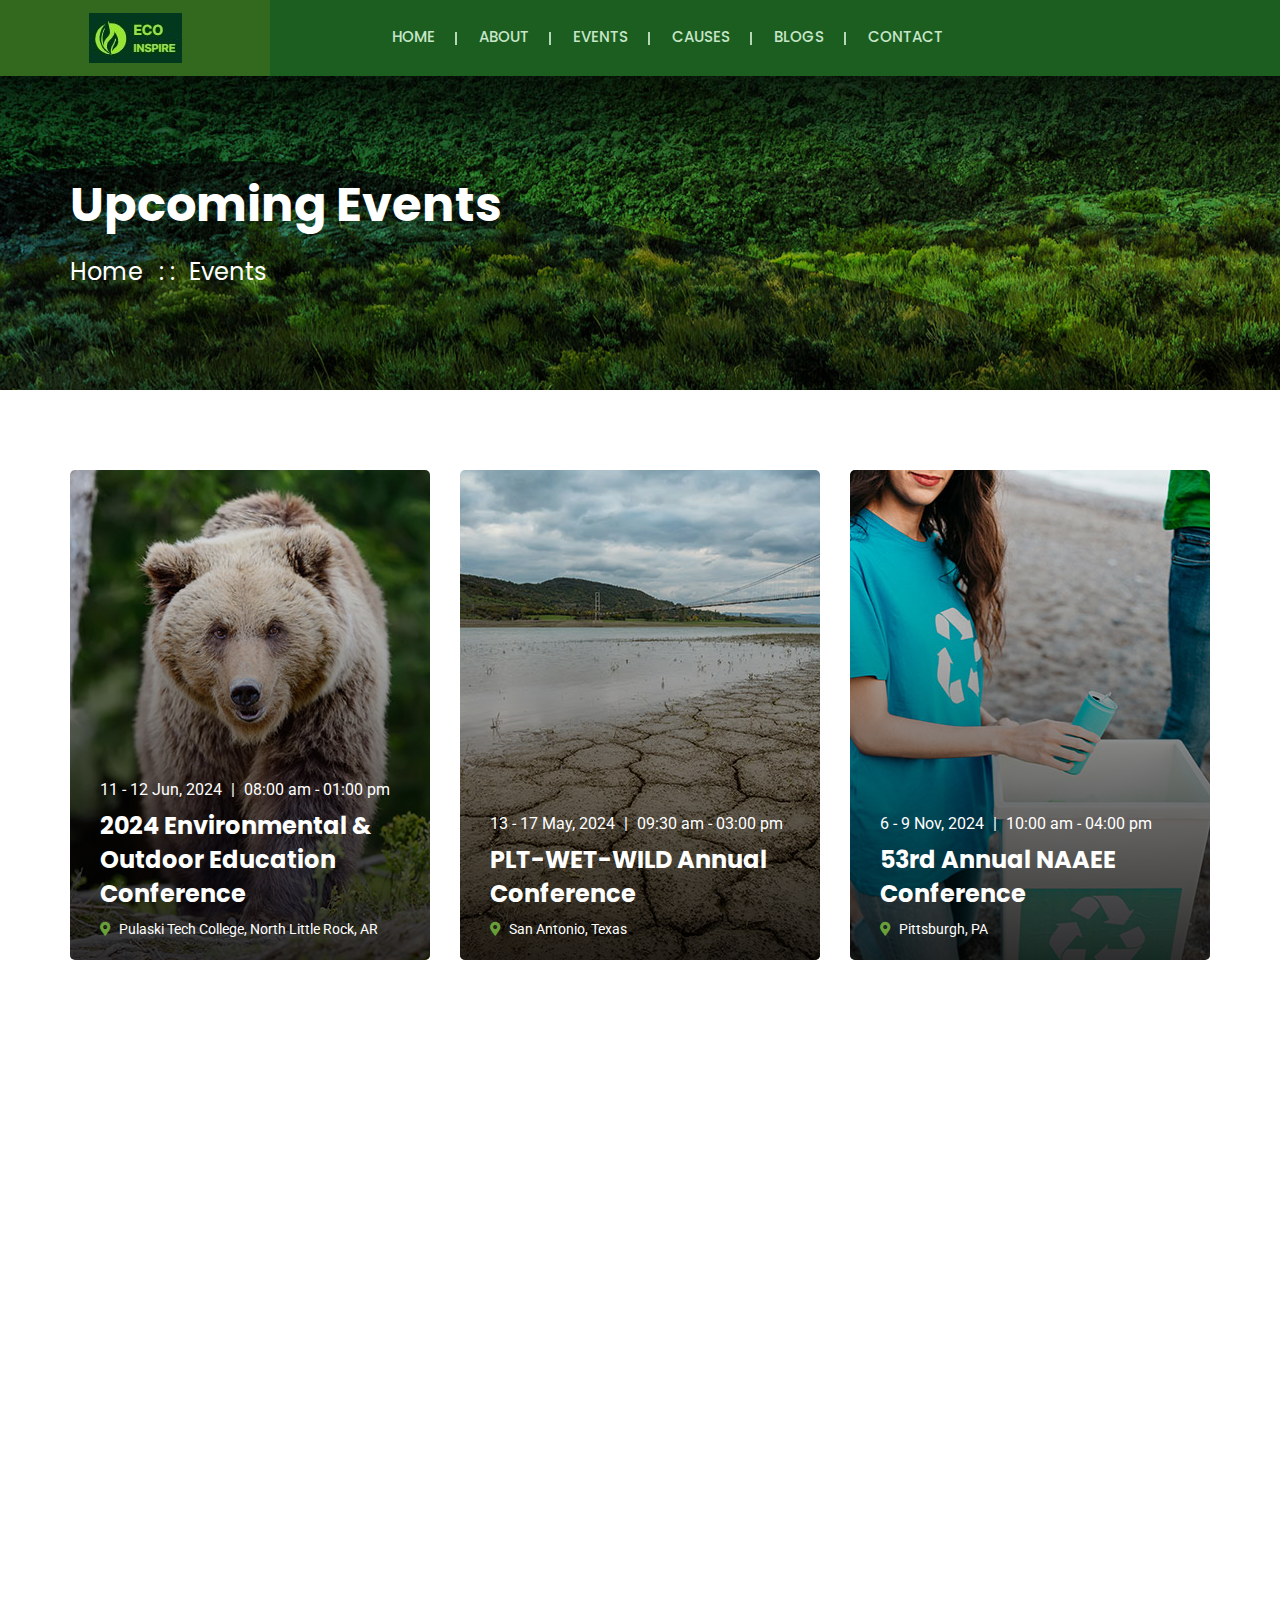
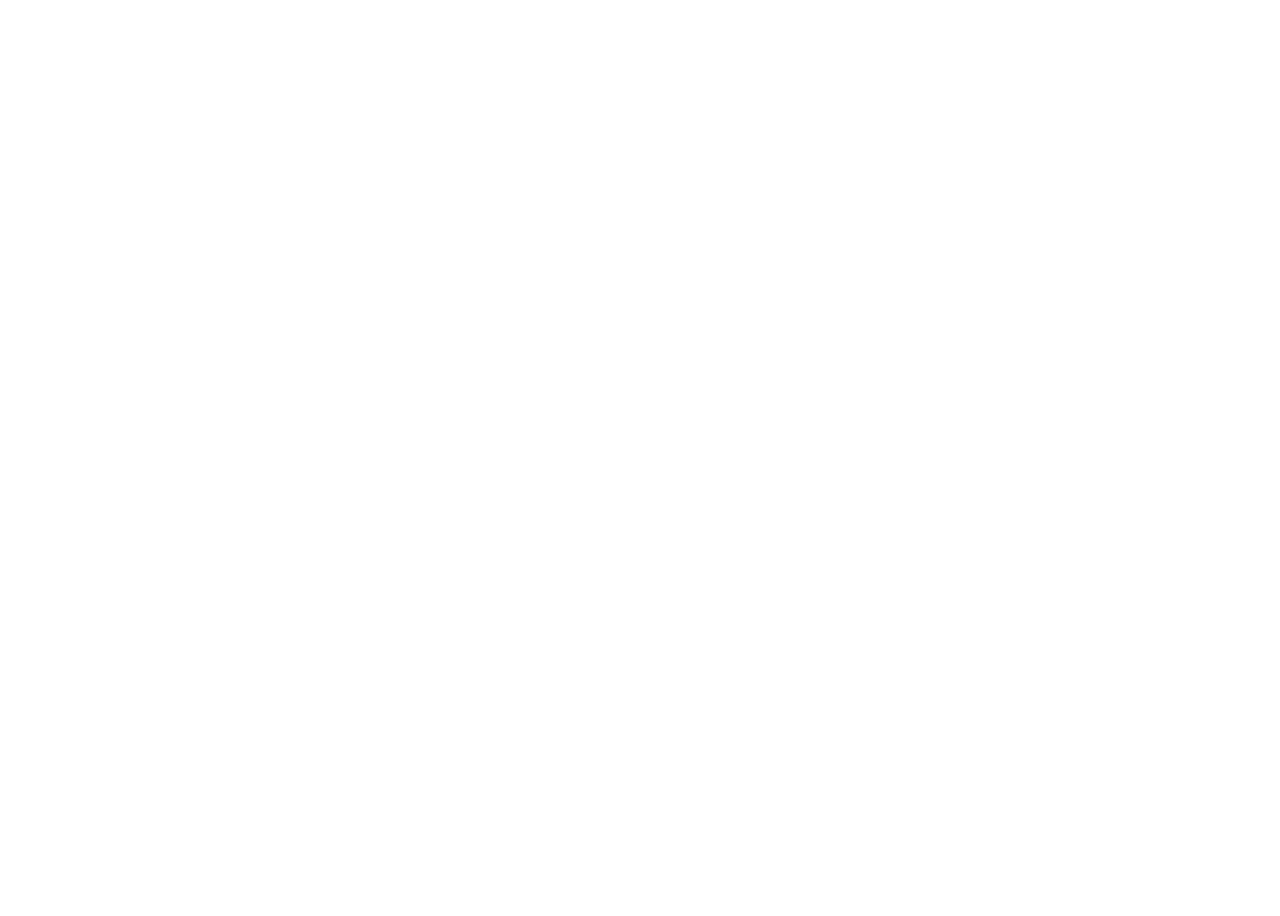
<file: events-grid-2.html>
<!doctype html>
<html lang="en">


<head>
  <meta charset="utf-8">
  <meta name="viewport" content="width=device-width, initial-scale=1, shrink-to-fit=no">
  <meta name="description" content="">
  <meta name="author" content="">
  <link rel="icon" href="images/favicon.png">
  <title>EcoInspire</title>
  <!-- CSS FILES START -->
  <link href="css/custom.css" rel="stylesheet">
  <link href="css/color.css" rel="stylesheet">
  <link href="css/responsive.css" rel="stylesheet">
  <link href="css/owl.carousel.min.css" rel="stylesheet">
  <link href="css/bootstrap.min.css" rel="stylesheet">
  <link href="css/prettyPhoto.css" rel="stylesheet">
  <link href="css/all.min.css" rel="stylesheet">
  <!-- CSS FILES End -->
  <!-- AOS CSS -->
  <link rel="stylesheet" href="https://cdn.jsdelivr.net/npm/aos@2.3.4/dist/aos.css">
  <!-- AOS CSS End-->
</head>

<body>
  <div class="wrapper">
    <!--Header Start-->
    <header class="header-style-2">
      <nav class="navbar navbar-expand-lg">
        <a class="navbar-brand" href="index.html"><img src="images/MainLogo.jpg" alt=""></a>
        <button class="navbar-toggler" type="button" data-toggle="collapse" data-target="#navbarSupportedContent"
          aria-controls="navbarSupportedContent" aria-expanded="false" aria-label="Toggle navigation"> <i
            class="fas fa-bars"></i> </button>
        <div class="collapse navbar-collapse" id="navbarSupportedContent">
          <ul class="navbar-nav mr-auto">
            <li class="nav-item dropdown">
              <a class="nav-link dropdown-toggle" href="index.html" role="button" aria-haspopup="true"
                aria-expanded="false"> Home </a>
              <!-- <ul class="dropdown-menu">
                <li><a href="index.html">Home</a></li>
                <li><a href="home-two.html">Home Two</a></li>
                <li><a href="home-three.html">Home Three</a></li>
              </ul> -->
            </li>
            <li class="nav-item"> <a class="nav-link" href="about.html">About</a> </li>
            <li class="nav-item dropdown">
              <a class="nav-link dropdown-toggle" href="events-grid-2.html" role="button" aria-haspopup="true"
                aria-expanded="false"> Events </a>
              <!-- <ul class="dropdown-menu" >
                           <li><a href="events-grid.html">Events Grid</a></li>
                           <li><a href="events-grid-2.html">Events Grid Two</a></li>
                           <li><a href="events-grid-3.html">Events Grid Three</a></li>
                           <li><a href="events-list.html">Events List</a></li>
                           <li><a href="events-list-two.html">Events List Two</a></li>
                           <li><a href="event-details.html">Event Details</a></li>
                        </ul> -->
            </li>
            <li class="nav-item dropdown">
              <a class="nav-link dropdown-toggle" href="causes.html" role="button" aria-haspopup="true"
                aria-expanded="false"> Causes </a>
              <!-- <ul class="dropdown-menu">
                <li><a href="causes.html">Causes Grid</a></li>
                <li><a href="causes-list.html">Causes List</a></li>
                <li><a href="causes-details.html">Causes Details</a> </li>
              </ul> -->
            </li>
            <li class="nav-item dropdown">
              <a class="nav-link dropdown-toggle" href="blog-three-col.html" role="button" aria-haspopup="true"
                aria-expanded="false"> Blogs </a>
            </li>
            <li class="nav-item dropdown">
              <a class="nav-link dropdown-toggle" href="#ola-socials" role="button" aria-haspopup="true"
                aria-expanded="false"> Contact</a>
            </li>
        </div>
      </nav>
    </header>
    <div id="search">
      <button type="button" class="close">×</button>
      <form class="search-overlay-form">
        <input type="search" value="" placeholder="type keyword(s) here" />
        <button type="submit" class="btn btn-primary"><i class="fas fa-search"></i></button>
      </form>
    </div>
    <!--Header End-->
    <!--Inner Header Start-->
    <section class="wf100 p100 inner-header">
      <div class="container">
        <h1>Upcoming Events</h1>
        <ul>
          <li><a href="index.html">Home</a></li>
          <li><a href="events-grid-2.html"> Events </a></li>
        </ul>
      </div>
    </section>
    <!--Inner Header End-->
    <!--Causes Start-->
    <section class="wf100 p80 events">
      <div class="event-grid">
        <div class="container">
          <div class="row">
            <!--Blog Post Start-->
            <div class="col-lg-4 col-sm-6">
              <div class="event-post">
                <div class="event-thumb"> <a
                    href="https://arkansasee.org/2024-environmental-outdoor-education-conference/#:~:text=AEEA%20is%20busy%20planning%20our,June%2012%20(conference%20sessions)."
                    target="_blank"><i class="fas fa-link"></i></a> <img src="images/event/el1.jpg" alt=""></div>
                <div class="event-txt">
                  <ul class="post-meta">
                    <li>11 - 12 Jun, 2024</li>
                    <li> 08:00 am - 01:00 pm</li>
                  </ul>
                  <h5><a
                      href="https://arkansasee.org/2024-environmental-outdoor-education-conference/#:~:text=AEEA%20is%20busy%20planning%20our,June%2012%20(conference%20sessions)."
                      target="_blank">2024
                      Environmental & Outdoor Education Conference</a></h5>
                  <p><i class="fas fa-map-marker-alt"></i> Pulaski Tech College, North Little Rock, AR </p>
                </div>
              </div>
            </div>
            <!--Blog Post End-->
            <!--Blog Post Start-->
            <div class="col-lg-4 col-sm-6">
              <div class="event-post">
                <div class="event-thumb"> <a href="https://www.plt.org/conference" target="_blank"><i
                      class="fas fa-link"></i></a> <img src="images/event/el2.jpg" alt=""></div>
                <div class="event-txt">
                  <ul class="post-meta">
                    <li> 13 - 17 May, 2024 </li>
                    <li> 09:30 am - 03:00 pm</li>
                  </ul>
                  <h5><a href="https://www.plt.org/conference" target="_blank">PLT-WET-WILD Annual Conference</a></h5>
                  <p><i class="fas fa-map-marker-alt"></i> San Antonio, Texas </p>
                </div>
              </div>
            </div>
            <!--Blog Post End-->
            <!--Blog Post Start-->
            <div class="col-lg-4 col-sm-6">
              <div class="event-post">
                <div class="event-thumb"> <a href="https://conference.naaee.org/conference-CFP-2024" target="_blank"><i
                      class="fas fa-link"></i></a> <img src="images/event/el3.jpg" alt=""></div>
                <div class="event-txt">
                  <ul class="post-meta">
                    <li> 6 - 9 Nov, 2024 </li>
                    <li> 10:00 am - 04:00 pm</li>
                  </ul>
                  <h5><a href="https://conference.naaee.org/conference-CFP-2024" target="_blank">53rd Annual NAAEE
                      Conference</a></h5>
                  <p><i class="fas fa-map-marker-alt"></i> Pittsburgh, PA </p>
                </div>
              </div>
            </div>
            <!--Blog Post End-->
            <!--Blog Post Start-->
            <div class="col-lg-4 col-sm-6" data-aos="fade-up">
              <div class="event-post">
                <div class="event-thumb"> <a href="https://aeoe.org/Conference-2024" target="_blank"><i
                      class="fas fa-link"></i></a>
                  <img src="images/event/el4.jpg" alt="">
                </div>
                <div class="event-txt">
                  <ul class="post-meta">
                    <li>3 - 5 May, 2024 </li>
                    <li> 09:00 am - 02:00 pm</li>
                  </ul>
                  <h5><a href="https://aeoe.org/Conference-2024" target="_blank">AEOE Annual State Conference</a></h5>
                  <p><i class="fas fa-map-marker-alt"></i> Irvine Ranch Outdoor Center, Orange, CA </p>
                </div>
              </div>
            </div>
            <!--Blog Post End-->
            <!--Blog Post Start-->
            <div class="col-lg-4 col-sm-6" data-aos="fade-up">
              <div class="event-post">
                <div class="event-thumb"> <a href="https://www.iirst.com/event/index.php?id=2527772" target="_blank"><i
                      class="fas fa-link"></i></a> <img src="images/event/el5.jpg" alt=""></div>
                <div class="event-txt">
                  <ul class="post-meta">
                    <li>4 - 5 Oct, 2024 </li>
                    <li> 10:30 am - 03:00 pm</li>
                  </ul>
                  <h5><a href="https://www.iirst.com/event/index.php?id=2527772" target="_blank">International
                      Conference on Pollution
                      Control & Sustainable Environment </a></h5>
                  <p><i class="fas fa-map-marker-alt"></i> Denver, USA </p>
                </div>
              </div>
            </div>
            <!--Blog Post End-->
            <!--Blog Post Start-->
            <div class="col-lg-4 col-sm-6" data-aos="fade-up">
              <div class="event-post">
                <div class="event-thumb"> <a href="https://worldacademics.net/event/index.php?id=2472157"
                    target="_blank"><i class="fas fa-link"></i></a> <img src="images/event/el6.jpg" alt=""></div>
                <div class="event-txt">
                  <ul class="post-meta">
                    <li> 4th Oct, 2024 </li>
                    <li> 08:00 am - 01:00 pm</li>
                  </ul>
                  <h5><a href="https://worldacademics.net/event/index.php?id=2472157" target="_blank">International
                      Conference on Natural Science and Environment</a></h5>
                  <p><i class="fas fa-map-marker-alt"></i> Miami, USA </p>
                </div>
              </div>
            </div>
            <!--Blog Post End-->
          </div>
          <div class="load-more text-center w-100" data-aos="fade-in"> <a
              href="https://internationalconferencealerts.com/usa/environment" target="_blank" class="lm">View More
              Events</a> </div>
        </div>
      </div>
    </section>
    <!--Causes End-->
    <!--Footer Start-->
    <footer class="footer-style-2" data-aos="fade-up">
      <div class="footer-top wf100" id="blur_footer">
        <div class="container">
          <div class="row">
            <div class="col-lg-3 col-sm-6">
              <!--Footer Widget Start-->
              <div class="footer-widget about-ecova">
                <div class="f2logo"> <img src="images/MainLogo.jpg" alt=""> </div>
                <p>We are EcoInspire, founded by Olaoluwa, dedicated to ecological and environmental stewardship. We
                  need your help to fight global warming. Once, Earth's resources seemed limitless—used freely for
                  progress. Now, we recognize the urgency of sustainable management of these resources to protect our
                  planet for future
                  generations. Join us to innovate and drive a greener tomorrow. Let's innovate and inspire together for
                  a greener tomorrow.</p>
                <a href="about.html" class="more">More About EcoInspire</a>
              </div>
              <!--Footer Widget End-->
            </div>
            <div class="col-lg-3 col-sm-6">
              <!--Footer Widget Start-->
              <div class="footer-widget">
                <h5>Current Projects</h5>
                <ul class="quick-links">
                  <li> Waste Management</li>
                  <li> Solar Energy</li>
                  <li> Eco Ideas </li>
                  <li> Recycling Materials </li>
                  <li> Plant Ecology </li>
                  <li>Saving Wildlife</li>
                </ul>
              </div>
              <!--Footer Widget End-->
            </div>
            <div class="col-lg-3 col-sm-6">
              <!--Footer Widget Start-->
              <div class="footer-widget">
                <h5>Glossary</h5>
                <ul class="ftags">
                  <li><a href="https://en.wikipedia.org/wiki/Solar_energy" target="_blank">Solar Energy</a></li>
                  <li><a href="https://en.wikipedia.org/wiki/Plant_ecology" target="_blank">Plant Ecology</a></li>
                  <li><a href="https://en.wikipedia.org/wiki/Wildlife" target="_blank">Wildlife</a></li>
                  <li><a href="https://en.wikipedia.org/wiki/Eco-innovation" target="_blank">Eco Innovation</a></li>
                  <li><a href="https://en.wikipedia.org/wiki/Waste_management" target="_blank">Waste Management</a></li>
                  <li><a href="https://en.wikipedia.org/wiki/Water_pollution" target="_blank">Water Pollution</a></li>
                  <li><a href="https://en.wikipedia.org/wiki/Tree_planting" target="_blank">Tree Planting</a></li>
                  <li><a href="https://en.wikipedia.org/wiki/Donation" target="_blank">Donation</a></li>
                  <li><a href="https://en.wikipedia.org/wiki/Wind_power" target="_blank">Wind Power</a></li>
                  <li><a href="https://en.wikipedia.org/wiki/Recycling" target="_blank">Recycling</a></li>
                </ul>
              </div>
              <!--Footer Widget End-->
            </div>
            <div class="col-lg-3 col-sm-6">
              <!--Footer Widget Start-->
              <div class="footer-widget">
                <h5>Latest Posts</h5>
                <ul class="lastest-products">
                  <li> <img src="images/flp1.jpg" alt=""> <strong><a
                        href="https://awionline.org/content/what-you-can-do-terrestrial-wildlife#:~:text=One%20of%20the%20easiest%20and,and%20taking%20out%20old%20fences."
                        target="_blank">How you can keep alive wild animals
                        for...</a></strong> <span class="pdate"><i>Posted:</i> 27 April, 2024</span> </li>
                  <li> <img src="images/flp2.jpg" alt=""> <strong><a
                        href="https://www.homewater.com/blog/everyday-solutions-to-eliminate-plastic-bottle-waste"
                        target="_blank">Eliminate your plastic bottle pollution &
                        keep...</a></strong> <span class="pdate"><i>Posted:</i> 26 April, 2024</span> </li>
                  <li> <img src="images/flp3.jpg" alt=""> <strong><a
                        href="https://canopey.com/blogs/6-eco-friendly-brands-leading-the-way-in-2024">6 Eco-Friendly
                        Brands leading the way...</a></strong> <span class="pdate"><i>Posted:</i> 1 May, 2024</span>
                  </li>
                </ul>
              </div>
              <!--Footer Widget End-->
            </div>
          </div>
        </div>
      </div>
      <div class="footer-newsletter wf100">
        <div class="container">
          <div class="row">
            <div class="col-lg-7">
              <div class="newsletter">
                <strong>Sign a Petition to Help EcoInspire</strong>
                <ul>
                  <li>
                    <input type="text" id="nameInput" placeholder="Your Name">
                  </li>
                  <li>
                    <input type="text" id="emailInput" placeholder="Your Email">
                  </li>
                  <li>
                    <input type="submit" id="submitBtn" value="Submit">
                  </li>
                </ul>
              </div>
            </div>
            <div class="col-lg-5">
              <div class="footer-social" id="ola-socials"> <strong>My Contacts</strong>
                <a href="https://www.linkedin.com/in/olaoluwa-james-owolabi"><i class="fab fa-linkedin-in"></i></a>
                <a
                  href="mailto:jamesowolabiola2@gmail.com?cc=james.olaoluwa@philander.edu&subject=Interest%20in%20EcoInspire%20Project&body=Hello%20James,%0D%0A%0D%0AI%20just%20saw%20your%20EcoInspire%20project%20and%20would%20love%20to%20connect%20with%20you%20on%20LinkedIn.%0D%0A%0D%0ALooking%20forward%20to%20hearing%20from%20you,%0D%0A[Your%20Name%20and%20LinkedIn:%20]"><i
                    class="fab fa-google-plus-g"></i></a>
                <a href="https://www.instagram.com/hot._dawg?igsh=eGtyZnZnOHgzMXkw&utm_source=qr" target="_blank"><i
                    class="fab fa-instagram"></i></a>
                <a href="https://github.com/jamesolaoluwa" target="_blank"><i class="fab fa-github"></i></a>
              </div>
            </div>
          </div>
        </div>
      </div>
      <!-- Modal Structure -->
      <div id="thankYouModal" class="modal" style="display:none;">
        <div class="modal-content">
          <img id="thankYouImage" src="images/images.jpg" alt="Thank You"
            style="width:100%; max-height:200px; object-fit:contain;">
          <p>Thank you for being a Planet Protector! Your signature is a step toward a greener tomorrow.</p>
        </div>
        <div class="modal-footer">
          <button class="close-button" onclick="closeModal()">Close</button>
        </div>
      </div>
      <!-- Modal Structure End-->

      <!-- <div class="footer-copyr wf100">
         <div class="container">
          <div class="row">
          </div>
        </div>
      </div> -->
  </div>
  </footer>
  <!--Footer End-->
  </div>
  <!--   JS Files Start  -->
  <script src="https://cdn.jsdelivr.net/npm/aos@2.3.4/dist/aos.js"></script>
  <script src="js/jquery-3.3.1.min.js"></script>
  <script src="js/jquery-migrate-1.4.1.min.js"></script>
  <script src="js/popper.min.js"></script>
  <script src="js/bootstrap.min.js"></script>
  <script src="js/owl.carousel.min.js"></script>
  <script src="js/jquery.prettyPhoto.js"></script>
  <script src="js/isotope.min.js"></script>
  <script src="js/custom.js"></script>
  <!--   JS Files End  -->


  <script>
    document.addEventListener('DOMContentLoaded', function () {
      const contactLink = document.querySelector('.nav-link.dropdown-toggle');
      contactLink.addEventListener('click', function (event) {
        const dropdownMenu = this.nextElementSibling;
        // Check if the dropdown is already open
        if (dropdownMenu && !dropdownMenu.contains(event.target)) {
          const contactsSection = document.getElementById('mysocials');
          if (contactsSection) {
            contactsSection.scrollIntoView({behavior: 'smooth'});
          }
        }
      });
    });
  </script>

  <script>
    document.addEventListener('DOMContentLoaded', function () {
      var mainContent = document.getElementById('blur_footer');
      var modal = document.getElementById('thankYouModal'); // Get the modal element once

      // Make closeModal globally accessible
      window.closeModal = function () {
        modal.style.display = 'none';
        mainContent.classList.remove('blurred');
      };

      document.getElementById('submitBtn').addEventListener('click', function (e) {
        e.preventDefault();
        var name = document.getElementById('nameInput').value.trim().split(" ")[0]; // Gets first name
        var email = document.getElementById('emailInput').value.trim();

        if (name !== "" && validateEmail(email)) {
          showModal(name);
        } else {
          alert("Please enter a valid name and email.");
        }
      });

      function showModal(firstName) {
        var thankYouImage = document.getElementById('thankYouImage');

        thankYouImage.src = 'images/images.jpg';
        modal.querySelector('.modal-content p').textContent = `Thank you ${firstName} for being a Planet Protector! Your signature is a step toward a greener tomorrow.`;
        modal.style.display = 'block';
        mainContent.classList.add('blurred');

        // Set a timeout to automatically close the modal after 5 seconds
        setTimeout(function () {
          // Check if the modal is still displayed before closing
          if (modal.style.display === 'block') {
            closeModal();
          }
        }, 5000);
      }

      function validateEmail(email) {
        var re = /^(([^<>()[\]\\.,;:\s@\"]+(\.[^<>()[\]\\.,;:\s@\"]+)*)|(\".+\"))@((\[[0-9]{1,3}\.[0-9]{1,3}\.[0-9]{1,3}\.[0-9]{1,3}\])|(([a-zA-Z\-0-9]+\.)+[a-zA-Z]{2,}))$/;
        return re.test(email);
      }
    });
  </script>

  <script>
    AOS.init({
      duration: 1300,  // values from 0 to 3000, with step 50ms
      once: true,  // whether animation should happen only once - while scrolling down
      mirror: false,  // whether elements should animate out while scrolling past them
    });
  </script>


</body>


</html>
</file>
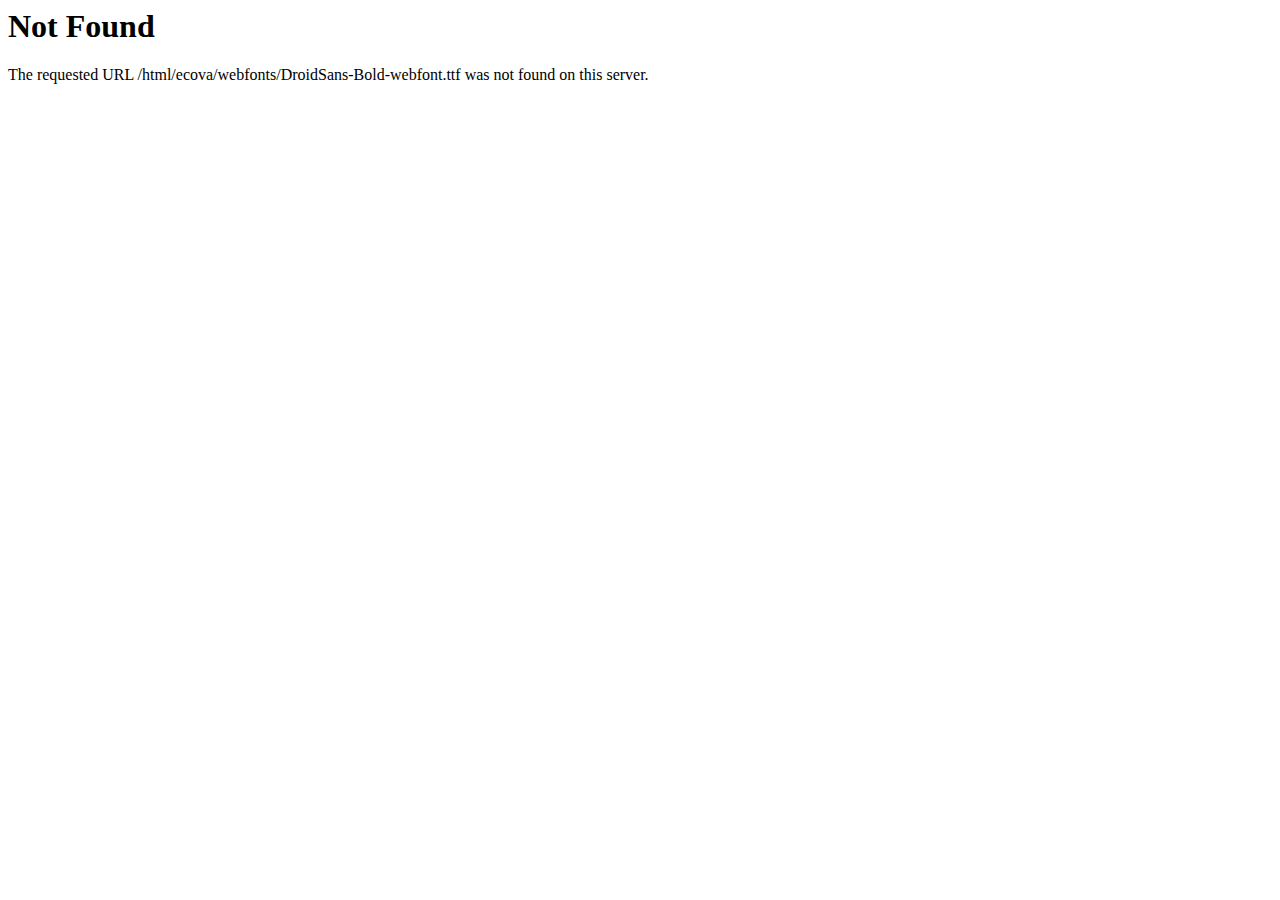
<file: webfonts/DroidSans-Bold-webfont-2.html>
<!DOCTYPE HTML PUBLIC "-//IETF//DTD HTML 2.0//EN">
<html><head>
<title>404 Not Found</title>
</head><body>
<h1>Not Found</h1>
<p>The requested URL /html/ecova/webfonts/DroidSans-Bold-webfont.ttf was not found on this server.</p>
</body></html>
</file>
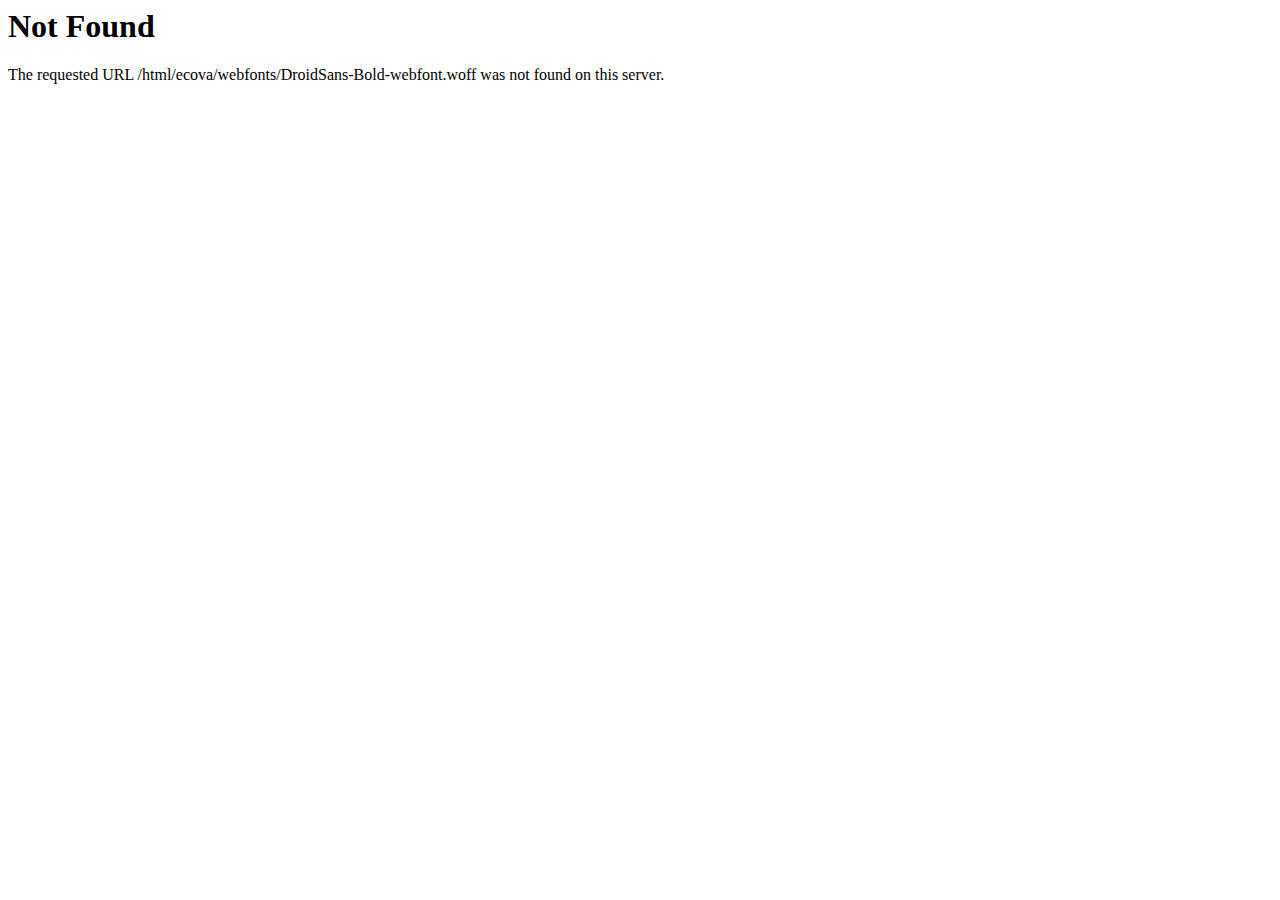
<file: webfonts/DroidSans-Bold-webfont.html>
<!DOCTYPE HTML PUBLIC "-//IETF//DTD HTML 2.0//EN">
<html><head>
<title>404 Not Found</title>
</head><body>
<h1>Not Found</h1>
<p>The requested URL /html/ecova/webfonts/DroidSans-Bold-webfont.woff was not found on this server.</p>
</body></html>
</file>
<file: css/custom.css>
@charset "utf-8";
/*------------------------------------------------------------------
Project:		Olaoluwa EcoInspire
Version:		1.0
AuthorName:		Olaoluwa James-Owolabi


[Color codes]
Background:			#fff (White)
Content:			#555555 (gray)
Header:				#1b5e20 (Dark Green)
Header 2:			#33691e (Medium Green)
Footer:				#222222 (Dark Gray)
Primary Color:		#66bb6a (Medium Green)
Scendry Color:		#33691e (Light Green)


[Typography]
Body copy:			font:26px/16px 'Roboto', sans-serif;
Headers:			font:40px/40px 'Poppins', serif;
Input, textarea:	font:24px/16px 'Roboto', sans-serif;
Sidebar heading:	font:28px/28px 'Poppins', serif;


/------------------------------------------------------------ 

[Table of contents]
1. Theme Reset Style												=	00-00

1. 	 Basic Styles													=	00-00
2. 	 Header // header 												=	00-00
2.1  Inner Header // .inner-header									=	00-00

3. 	 Home Page	  //.wrapper										=	00-00
3.1  Slider															=	00-00
3.2  About Section													=	00-00			
3.3  Services														=	00-00
3.4  Post News														=	00-00
3.5  Events Posts													=	00-00
3.6  Fundraising Campaign											=	00-00
3.7  Promises 														=	00-00		
3.8  Filter Gallery													=	00-00
3.9  Footer															=	00-00	

4. 	 Home Page														=	00-00	
4.1  Service Area													=	00-00
4.2  About															=	00-00
4.3  Urgent Causes													=	00-00	
4.4  Current Projects												=	00-00
4.5  News And Articles												=	00-00
4.6  WHY EcoInspire														=	00-00
4.7  Online Shop													=	00-00
4.8  Footer Style 2													=	00-00
																	=	00-00
5.   Home Page 3													=	00-00	
5.1  Donation + Become a Volunteer									=	00-00
5.2  About Txt														=	00-00
5.3  Core Projects													=	00-00
5.4  Events															=	00-00
5.5  Home 3 Footer													=	00-00	
											
6. Blog Pages														=	00-00
7. Causes Pages														=	00-00	
8. Projects Pages													=	00-00
9. Event Thumbs 													=	00-00
10. Event Listing													=	00-00
11. Team Pages														=	00-00
12. Contact Page													=	00-00
13. Shop Pages														=	00-00
14. Page 404														=	00-00
15. Coming Soon 													=	00-00	
16. My Account Page													=	00-00
17. Testimonials Page												=	00-00
18. Blog Details													=	00-00
19. Single Donation													=	00-00
20. Event Details													=	00-00	
21. Team Details													=	00-00
22. Donation Page													=	00-00
23. About Us														=	00-00
24. SideWidgets														=	00-00
25. Search Overlay													=	00-00
26. Sidebar Menu													=	00-00
								
[Updates]

-------------------------------------------------------------------*/

/*********************************
Fonts Start
*********************************/
@import url('https://fonts.googleapis.com/css?family=Roboto+Slab:100,300,400,700');
@import url('https://fonts.googleapis.com/css?family=Poppins:300,400,500,600,700,700i,800');
@import url('https://fonts.googleapis.com/css?family=Roboto:300,300i,400,400i,500,500i,700,700i,900,900i');
@import url('https://fonts.googleapis.com/css?family=Roboto+Condensed:300i,400,400i,700');
@import url('https://fonts.googleapis.com/css?family=Lato:300,400,700,900');

@font-face {
  font-family: 'droidSans';
  src: url('../webfonts/DroidSans-webfont.eot');
  src: url('../webfonts/DroidSans-webfontd41d.eot?#iefix') format('embedded-opentype'), url('../webfonts/droidsans-webfont.woff2') format('woff2'), url('../webfonts/DroidSans-webfont.woff') format('woff'), url('../webfonts/DroidSans-webfont.ttf') format('truetype'), url('../webfonts/DroidSans-webfont.svg#droid_sansregular') format('svg');
  font-weight: 400;
  font-style: normal;
}

@font-face {
  font-family: 'droidSans';
  src: url('../webfonts/DroidSans-Bold-webfont.eot');
  src: url('../webfonts/DroidSans-Bold-webfontd41d.eot?#iefix') format('embedded-opentype'), url('../webfonts/droidsans-bold-webfont.woff2') format('woff2'), url('../webfonts/DroidSans-Bold-webfont.html') format('woff'), url('../webfonts/DroidSans-Bold-webfont-2.html') format('truetype'), url('../webfonts/DroidSans-Bold-webfont.svg#droid_sansbold') format('svg');
  font-weight: 700;
  font-style: normal;
}

/*********************************
Fonts End
*********************************/


/*********************************
Basic Styles
*********************************/
html {
  scroll-behavior: smooth;
}

html body {
  margin: 0px;
  padding: 0px;
  font-weight: 400;
  font-family: 'Roboto', sans-serif;
  color: #555555;
}

html body p,
html body li {
  font-family: 'Roboto', sans-serif;
  color: #555555;
}

body a:hover {
  text-decoration: none;
}

.wf100 {
  width: 100%;
  float: left;
}

.p100 {
  padding: 100px 0;
}

.p80 {
  padding: 80px 0;
}

.p80top {
  padding: 80px 0 0;
}

.p80bottom {
  padding: 0 0 80px;
}

body h1 {
  font-size: 48px;
}

body h2 {
  font-size: 40px;
}

body h3 {
  font-size: 32px;
}

body h4 {
  font-size: 28px;
}

body h5 {
  font-size: 24px;
}

body h6 {
  font-size: 20px;
}

.post-thumb img {
  width: 100%;
  height: auto;
}

body h1,
body h2,
body h3,
body h4,
body h5,
body h6 {
  font-family: 'Poppins', sans-serif;
  color: #222;
}

.wrapper a:focus,
.wrapper button:focus {
  outline: none;
  border: 0px;
  box-shadow: none;
}

/*********************************
Header Start
*********************************/
.header-style-1 {
  position: absolute;
  left: 0;
  width: 100%;
  z-index: 99999;
  border-bottom: 1px solid rgba(255, 255, 255, .20);
}

.header-style-1 .navbar {
  padding: 0px;
}

.header-style-1 .navbar-brand {
  padding: 19px 60px;
  margin: 0px;
  border-right: 1px solid rgba(255, 255, 255, .20);
  margin-right: 30px;
}

.header-style-1 .navbar-expand-lg .navbar-nav .nav-link {
  font-size: 20px;
  color: #fff;
  font-family: 'Roboto Slab', serif;
  font-weight: 400;
  padding: 35px 15px;
}

.header-style-1 .navbar-nav {
  width: 55%;
  margin: auto;
}

.topside-menu {
  margin: 0 50px 0 0;
  padding: 0px;
  list-style: none;
}

.topside-menu li {
  float: left;
  border-right: 1px solid rgba(255, 255, 255, .20);
  height: 100px;
  padding: 30px 30px 0;
}

.topside-menu li:last-child {
  border: 0px;
}

.topside-menu a {
  color: #fffefe;
  line-height: 40px;
  font-family: 'Roboto Slab', serif;
}

.topside-menu a:hover,
.topside-menu a i {
  color: #689f38;
}

a.con {
  border: 1px solid #689f38;
  border-radius: 40px;
  display: inline-block;
  line-height: 38px;
  padding: 0 40px;
  background: #689f38;
}

.topside-menu a.con:hover {
  background: #fff;
  border-color: #fff;
  color: #689f38;
}

.header-style-1 .dropdown-menu a {
  font-family: 'Roboto Slab', serif;
}

.header-style-2 .dropdown-menu,
.header-style-1 .dropdown-menu {
  padding: 0px;
  margin: 0px;
  border-radius: 0px;
  border: 0px;
}

.header-style-2 .dropdown-menu,
.header-style-1 .dropdown-menu {
  padding: 0px;
  margin: 0px;
  border-radius: 0px;
  width: 220px;
  border: 0px;
}

.header-style-2 .dropdown-menu li,
.header-style-1 .dropdown-menu li {
  position: relative;
}

.header-style-2 .dropdown-menu li:hover .dropdown-menu,
.header-style-1 .dropdown-menu li:hover .dropdown-menu {
  display: block;
}

.dropdown-menu .dropdown-menu {
  position: absolute;
  top: 0;
  left: 100%;
  background: #f6f6f6;
}

.header-style-2 .dropdown-menu a,
.header-style-1 .dropdown-menu a {
  color: #333;
  font-size: 14px;
  line-height: 46px;
  padding: 0 20px;
  display: block;
  border-bottom: 1px solid #f1f1f1;
}

.header-style-2 .dropdown-menu a:hover,
.header-style-1 .dropdown-menu a:hover {
  color: #66bb6a;
}

.dropdown-menu .dropdown-menu a {
  border-bottom: 1px solid #ebebeb;
}

.header-style-2 .navbar-expand-lg .navbar-nav .nav-link:hover,
.header-style-2 .dropdown-menu a:hover .header-style-1 .navbar-expand-lg .navbar-nav .nav-link:hover,
.header-style-1 .dropdown-menu a:hover {
  color: #87bf48;
}

.owl-theme .owl-nav.disabled+.owl-dots {
  display: none;
}

.navbar-nav .dropdown-toggle::after {
  display: inline-block;
  width: 0;
  height: 0;
  margin-left: 0;
  vertical-align: 3px;
  content: "";
  border-top: 5px solid;
  border-right: 5px solid transparent;
  border-bottom: 0;
  border-left: 5px solid transparent;
}

/*********************************
Header End
*********************************/


/*********************************
Inner Header Start
*********************************/

.inner-header {
  background: url(../images/innerheader.jpg) no-repeat;
}

.inner-header h1 {
  color: #fff;
  margin: 0 0 20px;
  font-weight: 700;
}

.inner-header ul {
  margin: 0px;
  padding: 0px;
  list-style: none;
}

.inner-header ul li {
  display: inline-block;
  font-family: 'Poppins', sans-serif;
}

.inner-header ul li:after {
  content: " : : ";
  color: #fff;
  margin: 0 10px;
  font-size: 24px;
}

.inner-header ul li:last-child:after {
  display: none;
}

.inner-header ul li a {
  color: #fff;
  font-weight: 400;
  font-size: 24px;
}

/*********************************
Inner Header End
*********************************/


/*********************************
Home Page Content Start
*********************************/
.wrapper .container {
  width: 1170px;
  max-width: 1170px;
}

/***************  Home 1 Slider Start  *****************/

.item {
  position: relative;
}

.slider-caption {
  position: absolute;
  left: 0;
  top: 27%;
  z-index: 99;
  width: 100%;
}

.slider-caption strong {
  font-size: 36px;
  font-family: 'Roboto Slab', serif;
  color: #fff;
  line-height: 40px;
  margin-bottom: 25px;
  display: block;
}

.slider-caption h1 {
  font-size: 90px;
  font-family: 'Roboto Slab', serif;
  color: #fff;
  line-height: 70px;
  margin: 0 0 15px;
}

.home1 .slider-caption h1 {
  margin-bottom: 22px;
}

.slider-caption p {
  font-size: 22px;
  font-family: 'droidSans', serif;
  color: #fff;
  width: 60%;
  margin: 0 0 37px;
}

.slider-caption p strong {
  display: inline-block;
  margin: 0px;
}

.slider-caption a {
  border: 2px solid #fff;
  height: 55px;
  line-height: 51px;
  padding: 0 50px;
  color: #fff;
  display: inline-block;
  border-radius: 30px;
  font-family: 'Roboto Slab', serif;
  font-size: 18px;
  font-weight: 500;
  margin-right: 15px;
  box-shadow: 0 8px 15px rgba(0, 0, 0, .07);
}

.slider-caption a.active:hover {
  background: #fff;
  color: #6ea53b;
}

.slider-caption a.active,
.slider-caption a:hover {
  color: #fff;
  background: #6ea53b;
  border: 2px solid #6ea53b;
}

.slider-caption.h2slider strong {
  font-family: 'Poppins', sans-serif;
  font-size: 40px;
}

.slider-caption.h2slider strong span {
  font-weight: 400;
}

.slider-caption.h2slider h1 {
  font-weight: 700;
  text-transform: uppercase;
}

.slider-caption.h2slider a {
  background: #fff;
  border: 0px;
  color: #222222;
  border-radius: 5px;
  font-family: 'Poppins', sans-serif;
  text-transform: uppercase;
  font-size: 16px;
  font-weight: 500;
  height: 53px;
  line-height: 53px;
  padding: 0 40px;
  margin: 0 16px 0 0;
}

.slider-caption.h2slider p {
  font-size: 36px;
}

.slider-caption.h2slider p strong {
  font-size: 36px;
  font-weight: 600;
}

.slider-caption.h2slider a.active,
.slider-caption.h2slider a:hover {
  background: #6ea53b;
  color: #fff;
}

.slider-caption.h3slider {
  text-align: center;
}

.slider-caption.h3slider strong {
  font-family: 'Roboto Condensed', sans-serif;
  font-size: 48px;
  font-weight: 500;
  text-shadow: 0 8px 15px rgba(0, 0, 0, .20);
  display: block;
  margin: 0 0 30px;
}

.slider-caption.h3slider h1 {
  font-weight: 700;
  margin-bottom: 40px;
  text-shadow: 0 8px 15px rgba(0, 0, 0, .20);
}

.slider-caption.h3slider a {
  border-radius: 0px;
  color: #027371;
  font-family: 'Roboto Condensed', sans-serif;
  background: #fff;
  border: 0px;
  height: 53px;
  line-height: 53px;
  padding: 0 40px;
  font-weight: 500;
  text-transform: uppercase;
  margin: 0px;
}

.slider-caption.h3slider a.active,
.slider-caption.h3slider a:hover {
  background: #027371;
  color: #fff;
}

section#home-slider img {
  width: 100%;
  height: auto;
}

#home-slider.owl-theme .owl-nav {
  position: absolute;
  top: 0;
  bottom: 0;
  height: 50px;
  z-index: 1;
  margin: auto;
  width: 100%;
}

#home-slider.owl-theme .owl-nav [class*=owl-] {
  width: 50px;
  height: 50px;
  background: rgba(0, 0, 0, .5);
  border-radius: 3px;
  border-radius: 100%;
  font-size: 0;
}

#home-slider.owl-theme .owl-nav [class*=owl-]:hover {
  background: #66bb6a;
}

#home-slider.owl-theme .owl-nav button.owl-prev {
  float: left;
  margin-left: 10px;
}

#home-slider.owl-theme .owl-nav button.owl-next {
  float: right;
  margin-right: 10px;
}

#home-slider.owl-theme .owl-nav button.owl-next:after,
#home-slider.owl-theme .owl-nav button.owl-prev:after {
  content: "\f060";
  color: #fff;
  font-size: 16px;
  font-family: FontAwesome;
}

#home-slider.owl-theme .owl-nav button.owl-next:after {
  content: "\f061";
}

/***************  Home 1 Slider End  *****************/


/***************  Home About Section Start  *****************/

.home1 h1,
.home1 h2,
.home1 h3,
.home1 h4,
.home1 h5,
.home1 h6 {
  font-family: 'Roboto Slab', serif;
  font-weight: 700;
  margin: 0px;
  letter-spacing: -0.15px;
}

.home1 li,
.home1 p {
  font-family: 'droidSans';
}

.home-about {
  background: url(../images/aboutbg.jpg) no-repeat #fff;
}

.about-pic {
  position: relative;
}

.pic1 {
  position: absolute;
  right: 0;
  top: 0;
  border: 10px solid #fff;
  overflow: hidden;
  box-shadow: 0 10px 40px rgba(0, 0, 0, .12);
  z-index: 9;
  width: 340px;
}

.pic2 {
  position: absolute;
  left: 0;
  top: 150px;
  border: 10px solid #fff;
  overflow: hidden;
  box-shadow: 0 10px 40px rgba(0, 0, 0, .12);
  z-index: 1;
}

.about-txt h2 {
  position: relative;
  line-height: 52px;
  margin-bottom: 40px;
}

.about-txt h2 span {
  display: block;
  font-size: 72px;
  line-height: 72px;
}

.about-txt h2:after {
  position: absolute;
  left: 0;
  bottom: -22px;
  width: 3px;
  height: 3px;
  content: "";
  background: #689f38;
}

.about-txt h2:before {
  position: absolute;
  left: 5px;
  bottom: -22px;
  width: 120px;
  height: 3px;
  content: "";
  background: #689f38;
}

.about-txt ul {
  margin: 0 0 30px;
  padding: 0px;
  width: 100%;
  float: left;
  list-style: none;
}

.about-txt ul li {
  width: 50%;
  float: left;
  line-height: 32px;
  font-size: 18px;
  color: #444444;
  font-weight: 500;
}

.about-txt p {
  font-size: 18px;
  line-height: 28px;
  color: #444444;
}

.about-txt p strong {
  color: #689f38;
}

.about-txt ul i {
  color: #00cd93;
  font-size: 12px;
  margin-right: 3px;
}

.home1 a.lm {
  color: #fff;
  border-radius: 35px;
  display: inline-block;
  line-height: 50px;
  padding: 0 40px;
  font-weight: 700;
  overflow: hidden;
  background: rgb(104, 159, 56);
  /* Old browsers */
  background: -moz-linear-gradient(left, rgba(104, 159, 56, 1) 0%, rgba(139, 195, 74, 1) 100%);
  /* FF3.6-15 */
  background: -webkit-linear-gradient(left, rgba(104, 159, 56, 1) 0%, rgba(139, 195, 74, 1) 100%);
  /* Chrome10-25,Safari5.1-6 */
  background: linear-gradient(to right, rgba(104, 159, 56, 1) 0%, rgba(139, 195, 74, 1) 100%);
  /* W3C, IE10+, FF16+, Chrome26+, Opera12+, Safari7+ */
  font-size: 18px;
  font-family: 'Roboto Slab', serif;
}

.home1 a.lm:hover {
  /* Permalink - use to edit and share this gradient: http://colorzilla.com/gradient-editor/#8bc34a+0,689f38+100 */
  background: rgb(139, 195, 74);
  /* Old browsers */
  background: -moz-linear-gradient(left, rgba(139, 195, 74, 1) 0%, rgba(104, 159, 56, 1) 100%);
  /* FF3.6-15 */
  background: -webkit-linear-gradient(left, rgba(139, 195, 74, 1) 0%, rgba(104, 159, 56, 1) 100%);
  /* Chrome10-25,Safari5.1-6 */
  background: linear-gradient(to right, rgba(139, 195, 74, 1) 0%, rgba(104, 159, 56, 1) 100%);
  /* W3C, IE10+, FF16+, Chrome26+, Opera12+, Safari7+ */
  filter: progid:DXImageTransform.Microsoft.gradient(startColorstr='#8bc34a', endColorstr='#689f38', GradientType=1);
  /* IE6-9 */
  color: #fff;
}

/***************  Home About Section End  *****************/



/***************  Home Services Start  *****************/

.home-services {
  background: url(../images/patt.png) #fafafa;
  overflow: hidden;
  position: relative;
}

.home-services:after {
  position: absolute;
  left: 0;
  top: 0;
  width: 100%;
  height: 140px;
  background: url(../images/aboutbg.jpg) no-repeat;
  content: "";
}

.ser-col {
  width: 20%;
  float: left;
  padding: 0 15px;
  position: relative;
  z-index: 99;
}

.ser-box {
  width: 100%;
  float: left;
  background: #fff;
  border-radius: 10px;
  background: #fff;
  overflow: hidden;
  box-shadow: 0 10px 40px rgba(156, 204, 101, .20);
  margin-bottom: 50px;
}

.ser-box .ser-thumb {
  width: 100%;
  float: left;
  position: relative;
}

.ser-box .ser-thumb:after {
  position: absolute;
  left: 0;
  top: 0;
  width: 100%;
  height: 100%;
  content: "";
  background: rgba(0, 0, 0, .50);
  opacity: 0;
}

.ser-thumb a {
  position: absolute;
  left: 0;
  right: 0;
  top: -100%;
  bottom: 0;
  width: 50px;
  height: 50px;
  margin: auto;
  text-align: center;
  line-height: 46px;
  color: #fff;
  border: 2px solid #fff;
  border-radius: 100%;
  z-index: 99;
  opacity: 0;
}

.ser-box .ser-thumb img {
  width: 100%;
  height: auto;
}

.ser-txt {
  clear: both;
  padding: 30px;
  position: relative;
}

.ser-txt h4 a {
  color: #222222;
  display: inline-block;
  width: 85%;
}

.ser-txt h4 a:hover {
  color: #689f38;
}

.ser-txt span.aicon {
  position: absolute;
  top: 50px;
  right: 30px;
  border: 2px solid #cccccc;
  color: #ccc;
  border-radius: 100%;
  width: 38px;
  height: 38px;
  text-align: center;
  line-height: 34px;
}

.ser-box:hover .ser-txt h4 a {
  color: #689f38;
}

.ser-box:hover span.aicon {
  color: #fff;
  background: #689f38;
  border-color: #689f38;
}

/***************  Home Services End  *****************/


/***************  Post News Start  *****************/

.section-title {
  width: 100%;
  float: left;
  margin-bottom: 21px;
}

.section-title strong {
  color: #689f38;
  text-transform: uppercase;
  font-family: 'droidSans';
  font-size: 14px;
  position: relative;
}

.section-title strong:before {
  position: absolute;
  right: -54px;
  bottom: 0;
  background: url(../images/line.png) no-repeat;
  content: "";
  height: 3px;
  width: 44px;
}

.blog-list .blog-post {
  border-bottom: 1px solid #dddddd;
  padding-bottom: 35px;
  margin-bottom: 35px;
}

.blog-list .blog-post:last-child {
  border: 0px;
  margin: 0px;
  padding: 0px;
}

.blog-list .blog-post .blog-thumb {
  width: 263px;
  float: left;
  border-radius: 5px;
}

.pro-thumb,
.blog-thumb {
  position: relative;
  overflow: hidden;
}

.blog-small-post .post-thumb:after,
.event-thumb:after,
.blog-thumb:after {
  position: absolute;
  left: 0;
  top: 0;
  width: 100%;
  height: 100%;
  content: "";
  opacity: 0;
  background: -moz-linear-gradient(45deg, rgba(0, 0, 0, 0.95) 0%, rgba(0, 0, 0, 0.2) 50%, rgba(0, 0, 0, 0.9) 100%);
  /* FF3.6-15 */
  background: -webkit-linear-gradient(45deg, rgba(0, 0, 0, 0.95) 0%, rgba(0, 0, 0, 0.2) 50%, rgba(0, 0, 0, 0.9) 100%);
  /* Chrome10-25,Safari5.1-6 */
  background: linear-gradient(45deg, rgba(0, 0, 0, 0.95) 0%, rgba(0, 0, 0, 0.2) 50%, rgba(0, 0, 0, 0.9) 100%);
  /* W3C, IE10+, FF16+, Chrome26+, Opera12+, Safari7+ */
  filter: progid:DXImageTransform.Microsoft.gradient(startColorstr='#f2000000', endColorstr='#e6000000', GradientType=1);
  /* IE6-9 fallback on horizontal gradient */
}

.blog-small-post:hover .post-thumb:after,
.blog-list .blog-post:hover .blog-thumb:after {
  opacity: 1;
}

.blog-list .blog-post:hover .blog-txt h5 a {
  color: #689f38;
}

.blog-small-post:hover .post-thumb a,
.blog-list .blog-post:hover .blog-thumb a {
  opacity: 1;
  top: 0px;
}

.campaign-thumb img {
  width: 100%;
  height: auto;
}

.post-thumb a,
.f-cat span a,
.campaign-thumb a,
.event-thumb a,
.blog-thumb a {
  position: absolute;
  width: 50px;
  height: 50px;
  left: 0;
  right: 0;
  top: -100px;
  bottom: 0;
  margin: auto;
  background: none;
  text-align: center;
  line-height: 48px;
  font-size: 16px;
  border-radius: 100%;
  box-shadow: 0 2px 5px rgba(0, 0, 0, .2);
  z-index: 99;
  color: #fff;
  opacity: 0;
  border: 2px solid #fff;
}

.pro-thumb a:hover,
.f-cat span a:hover,
.campaign-thumb a:hover,
.event-thumb a:hover,
.blog-thumb a:hover {
  background: #689f38;
  color: #fff;
  border-color: #689f38;
}

.blog-list .blog-post .blog-txt {
  width: 486px;
  float: left;
  padding-left: 30px;
}

.blog-txt h5 {
  margin-bottom: 9px;
}

.blog-txt h5 a {
  color: #222222;
}

ul.post-meta {
  margin: 0 0 12px;
  padding: 0;
  list-style: none;
}

ul.post-meta li {
  display: inline-block;
  margin-right: 10px;
  font-size: 16px;
  font-weight: 700;
  color: #999999;
}

ul.post-meta li span {
  color: #689f38;
}

.blog-list .blog-post .blog-txt p {
  margin: 0px;
}

/***************  Events Posts Start **************/

.event-post {
  width: 100%;
  float: left;
  border-radius: 5px;
  background: #fff;
  overflow: hidden;
  box-shadow: 0 6px 20px rgba(0, 0, 0, .15);
  margin-bottom: 40px;
}

.event-post:last-child {
  margin: 0px;
}

.event-thumb {
  width: 100%;
  float: left;
  position: relative;
  overflow: hidden;
}

.event-thumb img {
  width: 100%;
  height: auto;
}

.event-txt p {
  margin: 0px;
}

.event-post:hover .event-thumb:after {
  opacity: 1;
}

#h3-events .event-box:hover .event-thumb a,
.event-post:hover .event-thumb a {
  opacity: 1;
  top: 0;
}

.event-thumb .post-meta {
  position: absolute;
  left: 30px;
  bottom: 5px;
  z-index: 99;
}

.event-thumb .post-meta li {
  color: #fff;
  font-weight: 400;
}

.event-post .event-txt {
  padding: 20px 30px;
  clear: both;
}

.event-post .event-txt h6 {
  margin-bottom: 12px;
}

.event-post .event-txt h6 a {
  color: #222;
}

.event-post .event-txt p {
  font-size: 14px;
  color: #999999;
}

.event-post .event-txt p i {
  color: #689f38;
  margin-right: 5px;
}

.event-post:hover .event-txt h6 a {
  color: #689f38;
}

#h3-events .event-box .event-thumb a:hover {
  background: #20b1aa;
  color: #fff;
  border: 2px solid #20b1aa;
}

/***************  Post News End  *****************/


/***************  Fundraising Campaign  Start  *****************/

.fcampaigns {
  background: url(../images/pat2.jpg);
}

.campaign-box {
  width: 100%;
  float: left;
  overflow: hidden;
  background: #fff;
  border-radius: 5px;
  box-shadow: 0 10px 40px rgba(156, 204, 101, .20);
}

.campaign-txt {
  padding: 30px;
  clear: both;
}

a.dbutton {
  background: red;
  display: block;
  text-align: center;
  line-height: 50px;
  color: #fff;
  background: rgb(104, 159, 56);
  /* Old browsers */
  background: -moz-linear-gradient(left, rgba(104, 159, 56, 1) 0%, rgba(139, 195, 74, 1) 100%);
  /* FF3.6-15 */
  background: -webkit-linear-gradient(left, rgba(104, 159, 56, 1) 0%, rgba(139, 195, 74, 1) 100%);
  /* Chrome10-25,Safari5.1-6 */
  background: linear-gradient(to right, rgba(104, 159, 56, 1) 0%, rgba(139, 195, 74, 1) 100%);
  /* W3C, IE10+, FF16+, Chrome26+, Opera12+, Safari7+ */
  font-family: 'Poppins', sans-serif;
  font-size: 16px;
  font-weight: 500;
  text-transform: uppercase;
}

ul.participants {
  margin: 0;
  padding: 0;
  list-style: none;
  width: 100%;
  float: left;
}

ul.participants li {
  float: left;
  line-height: 30px;
}

ul.participants img {
  width: 30px;
  height: 30px;
  border-radius: 30px;
  margin-left: -5px;
}

ul.participants li span {
  width: 30px;
  height: 30px;
  display: block;
  color: #fff;
  line-height: 30px;
  text-align: center;
  border-radius: 100%;
  font-size: 12px;
  background: rgb(104, 159, 56);
  /* Old browsers */
  background: -moz-linear-gradient(left, rgba(104, 159, 56, 1) 0%, rgba(139, 195, 74, 1) 100%);
  /* FF3.6-15 */
  background: -webkit-linear-gradient(left, rgba(104, 159, 56, 1) 0%, rgba(139, 195, 74, 1) 100%);
  /* Chrome10-25,Safari5.1-6 */
  background: linear-gradient(to right, rgba(104, 159, 56, 1) 0%, rgba(139, 195, 74, 1) 100%);
  /* W3C, IE10+, FF16+, Chrome26+, Opera12+, Safari7+ */
}

ul.funds {
  margin: 0;
  padding: 0;
  list-style: none;
}

ul.funds li {
  width: 32%;
  display: inline-block;
  text-align: center;
  font-size: 14px;
  color: #999999;
}

ul.funds li:first-child {
  text-align: left;
}

ul.funds li:last-child {
  text-align: right;
}

.home1 .newsletter input[type=submit],
.home1 a.dbutton,
.home1 ul.funds li strong {
  font-family: 'Roboto Slab', serif;
  font-weight: 600;
}

ul.funds li strong {
  display: block;
  font-size: 18px;
  color: #222;
}

ul.participants li strong {
  margin-left: 20px;
  color: #999999;
  font-size: 14px;
  display: inline-block;
}

ul.participants li strong i {
  font-style: normal;
  color: #8bc34a;
}

.campaign-txt .progress {
  width: 100%;
  margin-bottom: 20px;
  height: 10px;
  background: #e6e6e6;
}

.campaign-txt .progress .progress-bar {
  background: #8bc34a;
  border-radius: 10px;
}

ul.participants,
.campaign-txt h5 {
  margin-bottom: 25px;
}

.campaign-txt h6 a,
.campaign-txt h5 a {
  color: #222;
}

.campaign-thumb {
  position: relative;
  overflow: hidden;
}

.campaign-thumb:after {
  position: absolute;
  left: 0;
  top: 0;
  background: rgba(0, 0, 0, .5);
  content: "";
  width: 100%;
  height: 100%;
  opacity: 0;
}

.campaign-box:hover .campaign-thumb:after {
  opacity: 1;
}

.campaign-box:hover .campaign-thumb a {
  opacity: 1;
  top: 0;
}

.campaign-box:hover h6 a,
.campaign-box:hover h5 a {
  color: #8bc34a;
}

.volunteer-form input.fsubmit:hover,
.campaign-box:hover a.dbutton {
  color: #fff;
  /* Permalink - use to edit and share this gradient: http://colorzilla.com/gradient-editor/#8bc34a+0,689f38+100 */
  background: rgb(139, 195, 74);
  /* Old browsers */
  background: -moz-linear-gradient(left, rgba(139, 195, 74, 1) 0%, rgba(104, 159, 56, 1) 100%);
  /* FF3.6-15 */
  background: -webkit-linear-gradient(left, rgba(139, 195, 74, 1) 0%, rgba(104, 159, 56, 1) 100%);
  /* Chrome10-25,Safari5.1-6 */
  background: linear-gradient(to right, rgba(139, 195, 74, 1) 0%, rgba(104, 159, 56, 1) 100%);
  /* W3C, IE10+, FF16+, Chrome26+, Opera12+, Safari7+ */
  filter: progid:DXImageTransform.Microsoft.gradient(startColorstr='#8bc34a', endColorstr='#689f38', GradientType=1);
  /* IE6-9 */
}

/***************  Fundraising Campaign  End  *****************/


/***************  Promises  Start  *****************/
.promises {
  background: url(../images/factsbg.jpg) no-repeat;
  background-size: cover;
}

.pro-title {
  background: url(../images/border.png) no-repeat left top;
  padding: 67px 0 67px 5px;
  margin-bottom: 100px;
}

.pro-title h2 {
  color: #fff;
}

.pro-title h3 {
  color: #fff;
  font-weight: 400;
}

.counter {
  margin: 0px;
  padding: 0px;
  list-style: none;
  width: 100%;
  float: left;
}

.counter li {
  width: 33%;
  float: left;
  text-align: left;
  color: #fff;
}

p.counter-count:after {
  position: absolute;
  left: 0;
  top: 0;
  background: url(../images/line2.png) no-repeat;
  content: "";
  width: 54px;
  height: 2px;
}

.promises p.ctxt,
.promises p.counter-count {
  color: #fff;
}

p.counter-count {
  font-size: 48px;
  font-weight: 700;
  margin: 0;
  position: relative;
}

p.ctxt {
  font-size: 18px;
  font-weight: 500;
  margin: 0;
}

.volunteer-form {
  background: #fff;
  padding: 45px;
  border-radius: 10px;
}

.volunteer-form ul {
  padding: 0px;
  margin: 0px;
  list-style: none;
}

.volunteer-form ul li {
  margin-bottom: 20px;
}

.volunteer-form ul li:last-child {
  margin: 0px;
}

.volunteer-form .form-control {
  border: 2px solid #dddddd;
  height: 60px;
  line-height: 56px;
  border-radius: 30px;
  padding: 0 30px;
  color: #999999;
  font-size: 16px;
}

.volunteer-form input.fsubmit {
  border-radius: 30px;
  width: 100%;
  background: rgb(104, 159, 56);
  /* Old browsers */
  background: -moz-linear-gradient(left, rgba(104, 159, 56, 1) 0%, rgba(139, 195, 74, 1) 100%);
  /* FF3.6-15 */
  background: -webkit-linear-gradient(left, rgba(104, 159, 56, 1) 0%, rgba(139, 195, 74, 1) 100%);
  /* Chrome10-25,Safari5.1-6 */
  background: linear-gradient(to right, rgba(104, 159, 56, 1) 0%, rgba(139, 195, 74, 1) 100%);
  /* W3C, IE10+, FF16+, Chrome26+, Opera12+, Safari7+ */
  line-height: 55px;
  font-size: 18px;
  color: #fff;
  font-family: 'Roboto Slab', serif;
  font-weight: 700;
  border: 0px;
  cursor: pointer;
}

body :focus {
  outline: -webkit-focus-ring-color auto 0px;
}

/***************  Promises  End  *****************/


/***************  Filter Gallery Start  *****************/

ul.flinks {
  margin: 30px 0 0 0;
  padding: 0;
  list-style: none;
  text-align: right;
}

li.col-md-3.f-cat {
  padding: 0 4px;
  margin-bottom: 8px;
}

ul.flinks li {
  display: inline-block;
}

ul.flinks li a {
  border: 1px solid #cccccc;
  line-height: 33px;
  border-radius: 20px;
  display: inline-block;
  padding: 0 20px;
  font-size: 14px;
  color: #555555;
}

ul.flinks li a:hover,
ul.flinks li.active a {
  background: #80b744;
  border: 1px solid #80b744;
  color: #fff;
}

.gallery-inner ul {
  margin: 0px;
  padding: 0px;
  list-style: none;
}

.f-cat span {
  position: relative;
  overflow: hidden;
  display: block;
  border-radius: 5px;
}

.f-cat span img {
  width: 100%;
  height: auto;
}

.f-cat span:before,
.f-cat span:after {
  position: absolute;
  left: -100%;
  top: 0;
  content: "";
  width: 100%;
  height: 100%;
  background: rgba(0, 0, 0, .30);
  opacity: 0;
}

.f-cat span:before {
  left: inherit;
  right: -100%;
}

.f-cat:hover span a {
  opacity: 1;
  top: 0;
}

.f-cat:hover span:after {
  opacity: 1;
  left: 0;
}

.f-cat:hover span:before {
  opacity: 1;
  right: 0;
}

/***************  Filter Gallery End  *****************/

.partner-logos {
  background: #f7f7f7;
  padding: 50px 0;
}

.partner-logos .owl-carousel .owl-item {
  text-align: center;
}

.partner-logos .owl-carousel .owl-item img {
  width: auto;
  max-width: 100%;
  height: auto;
  display: inline-block;
  -webkit-filter: grayscale(100%);
  filter: grayscale(100%);
  opacity: .7;
}

.partner-logos .owl-item.active.center img,
.partner-logos .owl-carousel .owl-item img:hover {
  opacity: 1;
  -webkit-filter: grayscale(0%);
  filter: grayscale(0%);
}

/*********************************
Home Page Content End
*********************************/


/*********************************
Footer Start
*********************************/
.footer {
  background: url(../images/footerbg.jpg) no-repeat;
  width: 100%;
  float: left;
  padding: 60px 0 0;
  background-size: cover;
}

.footer-widget {
  margin-bottom: 50px;
  width: 100%;
  float: left;
}

.footer-widget h4 {
  color: #9ccc65;
  margin-bottom: 15px;
  font-size: 24px;
  font-weight: 600;
}

.footer-widget a,
.footer-widget p {
  color: #cccccc;
}

.footer-widget a:hover {
  color: #9ccc65;
}

.footer-widget a.lm {
  line-height: 40px;
  font-size: 16px;
  font-weight: 400;
  color: #fff;
  display: inline-block;
  border-radius: 3px;
  text-transform: uppercase;
  padding: 0 20px;
}

ul.quick-links {
  margin: 0px;
  padding: 0px;
  list-style: none;
}

ul.quick-links li {
  line-height: 38px;
}

ul.quick-links li a {
  color: #ccc;
  font-size: 16px;
  font-weight: 600;
}

ul.quick-links li a:before {
  content: "\f00c";
  font-family: FontAwesome;
  color: #cccccc;
  font-size: 12px;
  margin-right: 10px;
}

ul.quick-links li a:hover {
  color: #9ccc65;
}

.quick-links {
  color: #9ccc65;
}

ul.lastest-products {
  padding: 0;
  margin: 0;
  list-style: none;
}

ul.lastest-products li {
  width: 100%;
  float: left;
  margin-bottom: 20px;
}

ul.lastest-products img {
  border-radius: 5px;
  float: left;
  margin-right: 10px;
}

ul.lastest-products strong {
  color: #ccc;
  font-weight: 500;
  font-size: 14px;
  font-family: 'Poppins', sans-serif;
}

ul.quick-links li a {
  font-family: 'Poppins', sans-serif;
}

span.pdate {
  color: #999999;
  font-size: 12px;
  display: block;
}

span.pdate i {
  font-style: normal;
  color: #9ccc65;
}

ul.lastest-products li:last-child {
  margin: 0px;
}

.f-product {
  border-radius: 5px;
  width: 100%;
  float: left;
  background: #fff;
  overflow: hidden;
  position: relative;
}

.f-product img {
  width: 100%;
  height: auto;
}

.fp-text {
  padding: 20px;
  position: relative;
}

.fp-text h6 a {
  color: #222222;
}

.fp-text strong {
  position: absolute;
  right: 20px;
  top: 20px;
  font-size: 16px;
  color: #689f38;
}

.footer-widget .owl-theme .owl-nav.disabled+.owl-dots {
  display: block;
  position: absolute;
  right: 5px;
  bottom: 70px;
}

.footer-widget .owl-theme .owl-dots .owl-dot span {
  width: 10px;
  height: 10px;
  margin: 4px;
  border: 2px solid #bbbbbb;
  background: #ccc;
  display: block;
  -webkit-backface-visibility: visible;
  transition: opacity .2s ease;
  border-radius: 0;
}

.footer-copyr {
  border-top: 1px solid rgba(255, 255, 255, .3);
  padding: 20px 0;
}

.footer-copyr img {
  max-width: 120px;
  height: auto;
}

.footer-copyr p {
  text-align: right;
  font-size: 14px;
  color: #ccc;
  margin: 15px 0 0;
}

/*********************************
Footer End
*********************************/



/*********************************
Home Page 2 Start
*********************************/
.home2 h1,
.home2 h2,
.home2 h3,
.home2 h4,
.home2 h5,
.home2 h6 {
  font-family: 'Poppins', sans-serif;
}

.home2 p,
.home2 li {
  font-family: 'Roboto', sans-serif;
}

header.header-style-2 {
  background: #1b5e20;
}

header.header-style-2 .navbar {
  padding: 0px;
  margin: 0px;
}

header.header-style-2 .navbar-brand {
  background: #33691e;
  width: 270px;
  text-align: center;
  padding: 13px 0;
  margin-right: 100px;
}

ul.topnav-right {
  margin: 0;
  padding: 0 35px 0 0;
  list-style: none;
}

ul.topnav-right li {
  float: left;
  margin-right: 15px;
}

.mdonate {
  background: #66bb6a;
  color: #fff;
  text-transform: uppercase;
  font-family: 'Poppins', sans-serif;
  font-size: 14px;
  font-weight: 600;
  line-height: 44px;
  padding: 0 20px;
  border-radius: 3px;
  display: block;
  position: relative;
  overflow: hidden;
}

.mdonate:after {
  position: absolute;
  top: 0;
  left: -100%;
  width: 100%;
  height: 44px;
  background: #c8e6c9;
  content: "";
  opacity: 1;
}

.mdonate:hover:after {
  opacity: 1;
  left: 0;
}

.mdonate:hover span {
  color: #1b5e20;
  position: relative;
  z-index: 99;
}

a.cart-icon,
a.search-icon {
  border: 1px solid #64b868;
  width: 34px;
  height: 34px;
  display: block;
  border-radius: 100%;
  text-align: center;
  line-height: 32px;
  color: #c8e6c9;
  font-size: 14px;
  margin: 5px 0 0;
}

.login-reg {
  color: #fff;
}

.login-reg a {
  color: #c8e6c9;
  font-size: 14px;
  line-height: 44px;
}

a.cart-icon:hover,
a.search-icon:hover {
  background: #64b868;
  color: #fff;
}

.login-reg a:hover {
  color: #66bb6a;
}

.header-style-2 .navbar-nav li.nav-item {
  position: relative;
}

.header-style-2 .navbar-nav li.nav-item:last-child:after {
  display: none;
}

.header-style-2 .navbar-nav li.nav-item:after {
  content: "";
  position: absolute;
  right: 0;
  top: 0;
  width: 2px;
  height: 13px;
  background: #b7d7b9;
  bottom: 0;
  margin: auto;
}

.header-style-2 .navbar-expand-lg .navbar-nav .nav-link {
  padding: 22px;
  color: #c8e6c9;
  font-family: 'Poppins', sans-serif;
  font-size: 15px;
  font-weight: 500;
  text-transform: uppercase;
  border-bottom: 2px solid rgba(0, 0, 0, 0);
}

.header-style-2 .navbar-expand-lg .navbar-nav .nav-link:hover {
  color: #66bb6a;
  border-bottom: 2px solid #66bb6a;
}

/***************  Service Area  *****************/

.services-area {
  margin-top: -105px;
  position: relative;
  z-index: 99;
}

section.services-area ul {
  margin: 0px;
  padding: 0px;
  list-style: none;
  width: 100%;
  float: left;
  background: #fff;
  border-radius: 5px;
  box-shadow: 0 12px 26px rgba(0, 0, 0, .08);
}

section.services-area ul li {
  width: 20%;
  float: left;
  text-align: center;
  position: relative;
  padding: 20px 0;
}

section.services-area ul li:last-child .sinfo {
  border: 0px;
}

.services-area h6 {
  font-family: 'Poppins', sans-serif;
  font-weight: 600;
  font-size: 20px;
  margin: 22px 0 7px;
  color: #222;
}

.services-area p {
  font-family: 'Roboto', sans-serif;
  font-size: 14px;
  margin: 0px;
  color: #777777;
}

section.services-area .sinfo {
  position: relative;
  z-index: 99;
  border-right: 1px solid #c8e6c9;
  padding: 20px 0;
}

section.services-area ul li:after {
  position: absolute;
  top: -20px;
  left: 0;
  width: 100%;
  height: 0;
  background: #66bb6a;
  content: "";
  border-radius: 5px;
  opacity: 0;
}

section.services-area ul li:hover:after {
  height: 250px;
  opacity: 1;
}

section.services-area ul li.active p,
section.services-area ul li.active h6,
.services-area ul li:hover p,
.services-area ul li:hover h6 {
  color: #fff;
}

section.services-area ul li.active:after {
  height: 250px;
  opacity: 1;
  color: #fff;
}

.aboutus {
  display: inline-block;
  color: #fff;
  border-radius: 3px;
  line-height: 44px;
  padding: 0 25px;
  font-family: 'Poppins', sans-serif;
  font-size: 14px;
  font-weight: 600;
  text-transform: uppercase;
}

/***************  About  *****************/

.home2-about {
  background: url(../images/factsbg.png) bottom center #fff no-repeat;
}

.pt80 {
  padding-top: 80px;
}

.counter-box {
  position: relative;
  padding: 35px 0 0 22px;
}

.counter-box:after {
  position: absolute;
  left: 0;
  top: 0;
  width: 95px;
  height: 124px;
  background: #fff;
  border: 2px solid #e6e6e6;
  content: "";
}

.counter-box p.counter-count {
  position: relative;
  z-index: 99;
  background: none;
  color: #66bb6a;
  line-height: 40px;
  margin: 0 0 5px;
}

.counter-box p.counter-count:after {
  display: none;
}

.counter-box p.ctxt {
  position: relative;
  z-index: 99;
  color: #888888;
  font-weight: 400;
  font-size: 18px;
}

.video-img {
  width: 100%;
  float: left;
  overflow: hidden;
  position: relative;
}

.video-img img {
  border-radius: 5px;
  width: 100%;
  height: auto;
}

.video-img a {
  position: absolute;
  right: 20px;
  bottom: 20px;
  background: #fff;
  width: 70px;
  height: 70px;
  color: #66bb6a;
  line-height: 70px;
  text-align: center;
  font-size: 22px;
  border-radius: 100%;
  box-shadow: 0 0 25px rgba(0, 0, 0, .30);
  z-index: 99;
}

.video-img a:after {
  width: 84px;
  height: 84px;
  background: rgba(255, 255, 255, .75);
  border-radius: 100%;
  content: "";
  position: absolute;
  left: -7px;
  top: -7px;
  z-index: -1;
}

.video-img a:hover {
  background: #66bb6a;
  color: #66bb6a;
}

.h2-about-txt h3 {
  color: #66bb6a;
  font-family: 'Poppins', sans-serif;
  font-weight: 500;
}

.h2-about-txt h2 {
  color: #222222;
  font-family: 'Poppins', sans-serif;
  font-weight: 700;
  margin: 15px 0;
}

.h2-about-txt p {
  font-family: 'Roboto', sans-serif;
  font-size: 18px;
  color: #555555;
  line-height: 28px;
  margin: 0 0 30px;
}

/***************  Urgent Causes  *****************/

.urgent-causes {
  background: url(../images/urgentcause.png) no-repeat center center #000;
  background-size: cover;
}

.section-title-2 h5 {
  color: #66bb6a;
  font-family: 'Poppins', sans-serif;
  font-weight: 500;
  margin-bottom: 10px;
}

.section-title-2 h2 {
  color: #222222;
  font-family: 'Poppins', sans-serif;
  font-weight: 700;
  margin-bottom: 25px;
}

.section-title-2.white h5,
.section-title-2.white h2 {
  color: #fff;
}

.urgent-causes p {
  color: #fff;
  font-size: 18px;
  font-family: 'Poppins', sans-serif;
  font-weight: 300;
  margin: 0 0 20px;
}

.urgent-causes .progress {
  height: 22px;
  border-radius: 20px;
  margin-bottom: 20px;
  background: #ffffff;
}

.urgent-causes .progress-bar {
  background: #66bb6a;
  border-radius: 20px;
}

.urgent-causes .funds {
  color: #fff;
}

.urgent-causes .funds li {
  color: #fff;
  font-family: 'Poppins', sans-serif;
  font-size: 16px;
}

.urgent-causes .funds li strong {
  color: #fff;
  font-family: 'Poppins', sans-serif;
  font-size: 30px;
  font-weight: 700;
}

.donation-amount {
  background: rgba(255, 255, 255, .12);
  width: 83%;
  float: right;
  padding: 30px;
}

.donation-amount h5 {
  color: #fff;
  font-family: 'Poppins', sans-serif;
  font-weight: 500;
  margin: 0 0 10px 5px;
}

.radio-boxes {
  margin: 0px;
  padding: 0px;
  list-style: none;
}

.radio-boxes li {
  float: left;
  padding: 10px 5px;
}

.radio-boxes .radio.custom {
  float: left;
  margin: 0;
  padding: 0;
  display: block;
  width: 100%;
}

.radio-boxes input[type="radio"].custom {
  margin-left: 0;
  padding: 0;
}

.radio-boxes input[type=radio].css-radio {
  position: absolute;
  overflow: hidden;
  clip: rect(0 0 0 0);
  height: 1px;
  width: 1px;
  margin: -1px;
  padding: 0px;
  border: 0;
}

.radio-boxes input[type=radio].css-radio+label.css-label {
  height: 52px;
  width: 89px;
  display: inline-block;
  line-height: 50px;
  font-size: 24px;
  vertical-align: middle;
  cursor: pointer;
  opacity: 1;
  background: #f5f5f5;
  border: 1px solid #cccccc;
  border-radius: 3px;
  padding: 0px;
  text-align: center;
  color: #333;
  margin: 0px;
}

.radio-boxes input[type=radio].css-radio+label.css-label:hover {
  background: #66bb6a;
  border-color: #66bb6a;
  color: #fff;
}

.radio-boxes input[type=radio].css-radio:checked+label.css-label {
  background: #66bb6a;
  border-color: #66bb6a;
  color: #fff;
}

.radio-boxes .inputs {
  width: 89px;
  overflow: hidden;
}

input.enter {
  background: #fff;
  border: 1px solid #cccccc;
  height: 52px;
  line-height: 50px;
  width: 100%;
  padding: 0 5px;
  border-radius: 3px;
}

li.form-submit {
  width: 100%;
}

li.form-submit button {
  width: 100%;
  border: 0px;
  background: #66bb6a;
  color: #fff;
  font-family: 'Poppins', sans-serif;
  font-size: 16px;
  font-weight: 500;
  border-radius: 3px;
  line-height: 50px;
  text-transform: uppercase;
  cursor: pointer;
}

li.form-submit button:hover {
  background: #33691e;
  color: #fff;
}

/***************  Current Projects  *****************/

.current-projects {
  background: url(../images/mappatt.jpg) no-repeat;
}

.current-projects div#myTabContent {
  width: 100%;
}

.pro-box {
  position: relative;
  width: 100%;
  float: left;
  border-radius: 5px;
  overflow: hidden;
}

.pro-box:after {
  position: absolute;
  left: 0;
  bottom: 0;
  width: 100%;
  height: 60%;
  content: "";
  /* Permalink - use to edit and share this gradient: http://colorzilla.com/gradient-editor/#000000+0,000000+50,000000+100&0+0,0+50,0.65+100,1+100 */
  background: -moz-linear-gradient(top, rgba(0, 0, 0, 0) 0%, rgba(0, 0, 0, 0) 50%, rgba(0, 0, 0, 1) 100%);
  /* FF3.6-15 */
  background: -webkit-linear-gradient(top, rgba(0, 0, 0, 0) 0%, rgba(0, 0, 0, 0) 50%, rgba(0, 0, 0, 1) 100%);
  /* Chrome10-25,Safari5.1-6 */
  background: linear-gradient(to bottom, rgba(0, 0, 0, 0) 0%, rgba(0, 0, 0, 0) 50%, rgba(0, 0, 0, 1) 100%);
  /* W3C, IE10+, FF16+, Chrome26+, Opera12+, Safari7+ */
  filter: progid:DXImageTransform.Microsoft.gradient(startColorstr='#00000000', endColorstr='#000000', GradientType=0);
  /* IE6-9 */
}

.pro-box h5 {
  position: absolute;
  left: 0;
  bottom: 0;
  color: #fff;
  padding: 20px;
  font-family: 'Poppins', sans-serif;
  font-weight: 600;
  z-index: 99;
}

.pro-hover {
  position: absolute;
  left: 20px;
  right: 20px;
  background: #fff;
  bottom: -100%;
  z-index: 99;
  padding: 20px;
  border-radius: 5px;
  opacity: 0;
  transition: all ease-in-out 0.5s;
  -webkit-transition: all ease-in-out 0.5s;
}

.pro-hover h6 {
  font-family: 'Poppins', sans-serif;
  font-weight: 600;
  color: #222;
  margin: 0 0 10px;
}

.pro-hover p {
  font-size: 14px;
  margin: 0 0 5px;
  font-family: 'Roboto', sans-serif;
}

.pro-hover a {
  text-transform: uppercase;
  font-weight: 600;
  font-size: 12px;
  color: #66bb6a;
}

.pro-box:hover h5 {
  opacity: 0;
}

.pro-box:hover .pro-hover {
  bottom: 20px;
  opacity: 1;
}

.current-projects .owl-theme .owl-nav [class*=owl-] {
  width: 36px;
  height: 36px;
  border: 1px solid #ccc;
  border-radius: 3px;
  text-align: center;
  line-height: 34px;
  padding: 0px;
  font-size: 0px;
  opacity: 1;
  position: relative;
  color: #333;
}

.current-projects .owl-theme .owl-nav .owl-next:after,
.current-projects .owl-theme .owl-nav .owl-prev:after {
  content: "\f104";
  font-family: FontAwesome;
  font-size: 20px;
}

.current-projects .owl-theme .owl-nav .owl-next:after {
  content: "\f105";
}

.current-projects .owl-theme .owl-nav [class*=owl-]:hover {
  background: #66bb6a;
  color: #fff;
  border-color: #66bb6a;
}

.current-projects .nav {
  display: block;
  width: 100%;
  text-align: right;
  margin: 20px 0 0 0;
}

.current-projects .nav li {
  display: inline-block;
}

.current-projects .nav-link {
  border: 1px solid #ccc;
  padding: 0px 20px;
  font-size: 14px;
  border-radius: 20px;
  line-height: 33px;
  display: block;
  color: #555555;
}

.current-projects .nav-link.active,
.current-projects .nav-link:hover {
  background: #66bb6a;
  border: 1px solid #66bb6a;
  color: #fff;
}

/*****************  News And Articles  ****************/

.h2-news {
  background: url(../images/news-artilcesbg.jpg) no-repeat;
  background-size: cover;
}

.blog-post-large {
  position: relative;
  border-radius: 5px;
  overflow: hidden;
}

.blog-post-large .post-txt {
  position: absolute;
  left: 0;
  bottom: 0;
  padding: 30px;
}

.blog-post-large .post-txt .post-meta li {
  color: #fff;
  font-size: 14px;
  font-weight: 400;
}

.blog-post-large .post-txt .post-meta li i {
  color: #66bb6a;
}

.blog-post-large .post-txt h5 {
  font-family: 'Poppins', sans-serif;
}

.blog-post-large .post-txt h5 a {
  color: #fff;
}

.blog-post-large .post-txt h5 a:hover {
  color: #66bb6a;
}

.blog-post-large .post-thumb:after {
  position: absolute;
  left: 0;
  bottom: 0;
  width: 100%;
  height: 50%;
  content: "";
  background: -moz-linear-gradient(top, rgba(0, 0, 0, 0) 0%, rgba(0, 0, 0, 0.8) 100%);
  /* FF3.6-15 */
  background: -webkit-linear-gradient(top, rgba(0, 0, 0, 0) 0%, rgba(0, 0, 0, 0.8) 100%);
  /* Chrome10-25,Safari5.1-6 */
  background: linear-gradient(to bottom, rgba(0, 0, 0, 0) 0%, rgba(0, 0, 0, 0.8) 100%);
  /* W3C, IE10+, FF16+, Chrome26+, Opera12+, Safari7+ */
  filter: progid:DXImageTransform.Microsoft.gradient(startColorstr='#00000000', endColorstr='#cc000000', GradientType=0);
  /* IE6-9 */
}

.blog-post-large:hover .post-thumb:after {
  height: 100%;
}

.blog-post-large:hover .post-thumb a {
  opacity: 1;
  top: 0;
}

.blog-small-post {
  background: #fff;
  border-radius: 0;
  margin-bottom: 30px;
  padding: 20px;
  width: 100%;
  float: left;
  box-shadow: 0 5px 20px rgba(0, 0, 0, .07);
}

.blog-small-post:last-child {
  margin: 0px;
}

.blog-small-post .post-thumb {
  width: 47%;
  float: left;
  border-radius: 5px;
  overflow: hidden;
  position: relative;
}

.blog-small-post .post-txt {
  width: 53%;
  float: left;
  padding-left: 15px;
}

.blog-small-post .post-txt h5 {
  font-family: 'Poppins', sans-serif;
  line-height: 34px;
  margin: 11px 0 8px;
}

.blog-small-post .post-txt h5 a {
  color: #222;
}

.blog-small-post .post-txt p {
  font-family: 'Roboto', sans-serif;
  font-size: 16px;
  margin: 0 0 3px;
}

.rm {
  color: #66bb6a;
  font-family: 'Poppins', sans-serif;
  text-transform: uppercase;
  font-size: 14px;
  font-weight: 600;
}

.blog-small-post:hover .post-txt h5 a {
  color: #66bb6a;
}

.rm:hover {
  color: #222;
}

a.view-more {
  float: right;
  background: #66bb6a;
  color: #fff;
  border-radius: 5px;
  line-height: 40px;
  padding: 0 20px;
  font-family: 'Roboto', sans-serif;
  font-weight: 600;
  font-size: 14px;
  text-transform: uppercase;
  margin-top: 40px;
}

a.view-more:hover {
  background: #1b5e20;
  color: #fff;
}

header .navbar-toggler {
  color: #fff;
  font-size: 25px;
  border: 1px solid #33691e;
  margin: 0 20px 0 0;
  padding: 8px 15px;
  background: #66bb6a;
}

/*****************  WHY EcoInspire  ****************/

.why-ecova {
  background: url(../images/whybg.jpg) no-repeat;
  padding: 65px 0 65px;
  background-size: cover;
  text-align: center;
}

.why-ecova h1 {
  color: #fff;
  font-family: 'Poppins', sans-serif;
  text-transform: uppercase;
  margin: 0 0 10px;
  font-weight: 700;
}

.why-ecova p {
  color: #fff;
  font-family: 'Roboto', sans-serif;
  font-size: 24px;
  margin: 0 0 20px;
  font-weight: 300;
  width: 75%;
  margin: 0 auto 20px;
}

.cus {
  background: #fff;
  border-radius: 5px;
  color: #222;
  display: inline-block;
  line-height: 55px;
  text-transform: uppercase;
  font-weight: 600;
  padding: 0 45px;
  font-family: 'Poppins', sans-serif;
  font-size: 16px;
}

.cus:hover {
  color: #fff;
}

.why-ecova .counter li {
  width: 50%;
}

.why-ecova .counter p.counter-count {
  font-size: 48px;
  font-weight: 700;
  margin: 0;
  position: relative;
}

.why-ecova .counter p.ctxt {
  font-size: 18px;
  margin: 0;
  font-weight: 400;
}

.mb30 {
  margin-bottom: 30px;
}

/************** Online Shop ****************/

.product-box {
  width: 100%;
  float: left;
  border: 1px solid #dddddd;
  border-radius: 3px;
  overflow: hidden;
}

.product-box .pro-txt {
  clear: both;
  padding: 15px 20px;
}

.product-box .pro-txt h6 {
  font-family: 'Poppins', sans-serif;
  font-weight: 500;
  margin: 0 0 10px;
}

.product-box .pro-txt h6 a {
  color: #222;
}

.product-box .pro-txt p.pro-price {
  margin: 0px;
  font-family: 'Roboto', sans-serif;
  font-size: 16px;
  font-weight: 700;
  color: #66bb6a;
}

.product-box .pro-txt p.pro-price del {
  color: #ccc;
  margin-right: 5px;
}

.pro-thumb img {
  width: 100%;
  height: auto;
}

.product-box:hover .pro-thumb:after {
  opacity: 1;
}

.product-box:hover .pro-thumb a {
  top: 0;
  opacity: 1;
}

.pro-thumb:after {
  position: absolute;
  left: 0;
  top: 0;
  background: rgba(102, 187, 106, .7);
  width: 100%;
  height: 100%;
  content: "";
  opacity: 0;
}

.product-box:hover .pro-txt h6 a {
  color: #74a83d;
}

.pro-thumb a {
  position: absolute;
  left: 0;
  right: 0;
  top: -125%;
  bottom: 0;
  margin: auto;
  z-index: 99;
  background: #fff;
  width: 150px;
  height: 40px;
  line-height: 40px;
  text-align: center;
  border-radius: 3px;
  color: #222;
  text-transform: uppercase;
  font-weight: 600;
  font-size: 14px;
  font-family: 'Poppins', sans-serif;
  opacity: 0;
}

.pro-large img {
  width: 100%;
  height: auto;
}

/***************************************/


.instagram {
  width: 100%;
  max-width: 1800px;
  overflow: hidden;
  margin: 0 auto 80px;
}

.instagram ul {
  margin: 0px;
  padding: 0px;
  list-style: none;
}

.instagram ul li {
  width: 14.285714%;
  float: left;
  position: relative;
  overflow: hidden;
  padding: 5px;
}

.instagram img {
  width: 100%;
  height: auto;
  border-radius: 5px;
}

.instagram li a {
  position: absolute;
  left: 0;
  right: 0;
  top: -125%;
  bottom: 0;
  width: 50px;
  height: 50px;
  margin: auto;
  border-radius: 100%;
  background: #74a83d;
  color: #fff;
  text-align: center;
  line-height: 50px;
  opacity: 0;
}

.instagram li:hover a {
  opacity: 1;
  top: 0;
}

.instagram li a:hover {
  background: #fff;
  color: #74a83d;
}

/*********************************
Home Page 2 End
*********************************/


/*********************************
Footer Style 2 Start
*********************************/
.footer-style-2 {
  width: 100%;
  float: left;
  background: url(../images/fpat.jpg);
  margin-top: 70px;
}

.footer-widget.about-ecova {
  border-radius: 5px;
  overflow: hidden;
  width: 100%;
  float: left;
  background: #1b5e20;
  margin-top: -120px;
}

.footer-widget.about-ecova .f2logo {
  background: #33691e;
  text-align: center;
  padding: 18px 0;
}

.footer-widget.about-ecova p {
  padding: 20px;
  color: #c8e6c9;
  margin: 0px;
}

.footer-widget.about-ecova .more {
  padding: 0 20px 20px;
  color: #fff;
  font-size: 14px;
  font-family: 'Roboto Slab', serif;
  display: block;
  text-transform: uppercase;
  font-weight: 700;
}

.footer-style-2 h5 {
  font-family: 'Roboto Slab', serif;
  color: #c8e6c9;
  position: relative;
  margin-bottom: 40px;
}

.footer-style-2 h5:after {
  position: absolute;
  left: 0;
  bottom: -16px;
  width: 165px;
  height: 1px;
  content: "";
  background: #c8e6c9;
}

.footer-style-2 h5:before {
  position: absolute;
  left: 0;
  bottom: -17px;
  width: 30px;
  height: 3px;
  content: "";
  background: #c8e6c9;
}

.footer-style-2 .footer-top {
  padding: 50px 0 0 0;
}

ul.ftags {
  margin: 0;
  padding: 0;
  list-style: none;
}

ul.ftags li {
  display: inline-block;
  margin: 0 6px 10px 0;
}

ul.ftags a {
  background: #444444;
  display: block;
  line-height: 35px;
  padding: 0 20px;
  border-radius: 17px;
  color: #c8e6c9;
  font-size: 14px;
  font-family: 'Roboto', sans-serif;
}

ul.ftags a:hover {
  background: #66bb6a;
  color: #fff;
}

.footer-style-2 ul.quick-links li a:before {
  color: #c8e6c9;
}

.footer-style-2 ul.quick-links li {
  color: #c8e6c9;
  font-size: 18px;
  font-family: 'Poppins', sans-serif;
  font-weight: 600;
}


.footer-social a {
  display: inline-block;
  border: 1px solid #66bb6a;
  border-radius: 100%;
  color: #66bb6a;
  width: 50px;
  height: 50px;
  line-height: 45px;
  text-align: center;
  display: inline-block;
  font-size: 18px;
}

.footer-social a:hover {
  background: #66bb6a;
  color: #fff;
}

.newsletter strong,
.footer-social strong {
  display: block;
  color: #c8e6c9;
  font-size: 24px;
  font-weight: 400;
  margin-bottom: 11px;
  font-family: 'Roboto Slab', serif;
}

.footer-style-2 ul.lastest-products strong a {
  color: #c8e6c9;
  font-family: 'Poppins', sans-serif;
  font-weight: 500;
}

.newsletter ul {
  margin: 0px;
  padding: 0px;
  list-style: none;
  width: 100%;
  float: left;
}

.newsletter ul li {
  margin-right: 10px;
  float: left;
}

.newsletter ul li:last-child {
  margin: 0px;
}

.newsletter input[type=text] {
  border: 0;
  background: #fff;
  border-radius: 5px;
  height: 50px;
  line-height: 50px;
  padding: 0 20px;
  width: 250px;
}

.newsletter input[type=submit] {
  background: #66bb6a;
  color: #fff;
  text-transform: uppercase;
  font-family: 'Poppins', sans-serif;
  font-weight: 600;
  height: 50px;
  line-height: 50px;
  border: 0px;
  border-radius: 5px;
  padding: 0 20px;
}

.footer-newsletter .container {
  border-top: 1px solid #434943;
  padding: 30px 15px;
}

.footer-style-2 .footer-copyr {
  background: #191919;
  padding: 15px 0;
  border: 0px;
}

.footer-style-2 .footer-copyr p {
  margin: 0px;
  padding: 0px;
  color: #666666;
  text-align: center;
}

.footer-social {
  padding-left: 70px;
}

/*********************************
Footer Style 2 End
*********************************/


/*********************************
Home Page 3 Style 3 Start
*********************************/
.home3 h1,
.home3 h2,
.home3 h3,
.home3 h4,
.home3 h5,
.home3 h6 {
  font-family: 'Roboto Condensed', sans-serif;
  letter-spacing: -1px;
  font-weight: 700;
}

.home3 p,
.home3 li {
  font-family: 'Lato', sans-serif;
}

.header-style-3 .topbar {
  background: #027371;
  height: 40px;
}

.header-style-3 .topbar p {
  font-family: 'Roboto Condensed', sans-serif;
  color: #fff;
  font-size: 16px;
  margin: 0px;
  line-height: 40px;
}

ul.topbar-social {
  margin: 0;
  padding: 0;
  list-style: none;
  text-align: right;
}

ul.topbar-social li {
  display: inline-block;
  margin-left: 20px;
}

.social-links a {
  border: 1px solid #fff;
  display: inline-block;
  width: 24px;
  height: 24px;
  color: #fff;
  border-radius: 100%;
  text-align: center;
  font-size: 12px;
  line-height: 22px;
}

.social-links a:hover {
  border-color: #20b1aa;
  background: #20b1aa;
  color: #fff;
}

.acclink {
  background: #20b1aa;
  color: #fff;
  display: inline-block;
  line-height: 40px;
  padding: 0 20px;
  font-family: 'Roboto Condensed', sans-serif;
}

.acclink:hover {
  background: rgba(0, 0, 0, .3);
  color: #fff;
}

.header-contact {
  margin: 6px 0 0;
  padding: 0px;
  list-style: none;
  text-align: center;
}

.header-contact li {
  display: inline-block;
  text-align: center;
  margin: 0 20px;
  color: #20b1aa;
  font-size: 20px;
  font-family: 'Roboto Condensed', sans-serif;
  line-height: 44px;
}

.h3-logo-row {
  width: 100%;
  float: left;
  padding: 20px 0;
}

.navrow {
  width: 100%;
  border-top: 1px solid #d7d7d7;
  float: left;
}

.navrow .navbar {
  padding: 0px;
}

.navrow .navbar-nav .dropdown-toggle::after {
  font-size: 14px;
}

.navrow ul.navbar-nav.mr-auto {
  margin: 0 auto;
}

.navrow .navbar-expand-lg .navbar-nav .nav-link {
  color: #222;
  text-transform: uppercase;
  font-family: 'Roboto Condensed', sans-serif;
  font-size: 20px;
  line-height: 60px;
  padding: 0 35px;
}

.navrow .navbar-expand-lg .navbar-nav .nav-link:hover {
  background: #f5f5f5;
}

.navrow .navbar-nav .nav-item {
  border-right: 1px dashed #d7d7d7;
}

.navrow .navbar-nav .nav-item:last-child {
  border: 0px;
}

.navrow .dropdown-menu {
  position: absolute;
  top: 100%;
  left: 0;
  z-index: 1000;
  display: none;
  float: left;
  min-width: 220px;
  padding: 0;
  margin: .125rem 0 0;
  font-size: 14px;
  color: #212529;
  text-align: left;
  list-style: none;
  background-color: #fff;
  background-clip: padding-box;
  border: 0px solid rgba(0, 0, 0, .15);
  border-radius: 0;
}

.navrow .dropdown-menu li:last-child a {
  border: 0px;
}

.navrow .dropdown-menu li a {
  display: block;
  line-height: 36px;
  border-bottom: 1px solid #f1f1f1;
  padding: 0 20px;
  color: #666;
}

.navrow .dropdown-menu li {
  position: relative;
}

.navrow .dropdown-menu li:hover .dropdown-menu {
  display: block;
}

.navrow .dropdown-menu .dropdown-menu {
  position: absolute;
  left: 100%;
  display: none;
  top: 0;
  margin: 0px;
}

.navrow .dropdown-menu li a:hover {
  background: #20b1aa;
  color: #fff;
}

a.con-btn {
  float: right;
  background: #027371;
  color: #fff;
  text-transform: uppercase;
  font-family: 'Roboto Condensed', sans-serif;
  line-height: 44px;
  font-weight: 600;
  padding: 0 25px;
  margin: 6px 0 0;
}

a.con-btn:hover {
  background: #20b1aa;
  color: #fff;
}

form.search-form {
  float: right;
  position: relative;
  margin: 6px 20px 0 0;
}

form.search-form .form-control {
  border-radius: 0px;
  height: 44px;
  line-height: 42px;
  border: 1px solid #f0f0f0;
  padding: 0 20px;
}

button.sbtn {
  position: absolute;
  top: 0;
  right: 0;
  height: 44px;
  width: 44px;
  background: #f0f0f0;
  border: 0;
  color: #20b1aa;
  cursor: pointer;
}

button.sbtn:hover {
  background: #20b1aa;
  color: #fff;
}

.add-title {
  display: block;
  font-family: 'Poppins', sans-serif;
  font-size: 18px;
  font-weight: 600;
}

/**************  Donation + Become a Volunteer   ******************/

.donation-join {
  margin-top: -50px;
  position: relative;
  z-index: 999;
}

.donation-join .container {
  background: #fff;
  box-shadow: 12px 10px 26px rgba(0, 0, 0, .08);
  border: 1px solid #e8f5e9;
}

.donation-wrap {
  padding: 30px 35px;
  width: 100%;
  float: left;
  border-right: 1px solid #e8f5e9;
}

.donation-wrap h2 {
  margin: 0 0 30px;
}

.donation-wrap .progress {
  height: 18px;
  background: #e1e1e1;
  margin: 0 0 10px;
}

.donation-wrap .progress-bar {
  background: #027371;
}

.donation-wrap ul.funds {
  border-bottom: 1px solid #e8f5e9;
  padding-bottom: 14px;
  margin-bottom: 20px;
}

.donation-wrap .radio-boxes li {
  margin-right: 10px;
  padding: 0px;
}

.donation-wrap ul.funds li strong {
  font-size: 26px;
  font-family: 'droidSans';
}

.donation-wrap .radio-boxes input[type=radio].css-radio+label.css-label {
  height: 46px;
  width: 60px;
  display: inline-block;
  line-height: 44px;
  font-size: 18px;
  vertical-align: middle;
  cursor: pointer;
  opacity: 1;
  background: #fff;
  border: 1px solid #c8e6c9;
  border-radius: 0;
  padding: 0px;
  text-align: center;
  color: #666;
  margin: 0px;
}

.donation-wrap .radio-boxes input[type=radio].css-radio+label.css-label:hover {
  background: #20b1aa;
  border-color: #20b1aa;
  color: #fff;
}

.donation-wrap .radio-boxes input[type=radio].css-radio:checked+label.css-label {
  background: #20b1aa;
  border-color: #20b1aa;
  color: #fff;
}

.donation-wrap li.form-submit {
  width: auto;
  float: right;
  margin: 0px;
}

.donation-wrap li.form-submit button {
  border: 0px;
  background: #20b1aa;
  color: #fff;
  font-family: 'Roboto Condensed', sans-serif;
  font-size: 16px;
  font-weight: 700;
  border-radius: 0;
  line-height: 44px;
  text-transform: uppercase;
  cursor: pointer;
  float: right;
  padding: 0 20px;
}

.donation-wrap li.form-submit button:hover {
  background: #027371;
  color: #fff;
}

.volbox {
  padding: 50px 15px 40px;
  border-right: 1px solid #e8f5e9;
}

.volbox img {
  margin-bottom: 20px;
}

.volbox h5 {
  margin-bottom: 13px;
}

.volbox p {
  font-size: 16px;
  color: #555555;
  margin: 0 0 34px;
}

.volbox a {
  color: #20b1aa;
  font-family: 'Roboto Condensed', sans-serif;
  font-size: 16px;
  font-weight: 700;
  text-transform: uppercase;
  position: relative;
}

.volbox a:after {
  position: absolute;
  left: 0;
  top: -20px;
  content: "";
  width: 50px;
  height: 2px;
  background: #c8e6c9;
}

.volbox.nob {
  border: 0px;
}

.volbox:hover h5,
.volbox a:hover {
  color: #027371;
}

/**************  ABout Txt  ******************/

.h3-aboutxt {
  width: 100%;
  float: left;
  padding: 80px 0 0;
}

.h3-aboutxt h1 {
  color: #222222;
  font-weight: 400;
  margin: 0 0 22px;
}

.h3-aboutxt h1 span {
  font-weight: 700;
  color: #027371;
}

.h3-aboutxt p {
  font-size: 18px;
  color: #555555;
}

.h3-aboutxt p.counter-count:after {
  position: absolute;
  left: 0;
  top: -10px;
  content: "";
  background: url(../images/line3.png);
  width: 59px;
  height: 2px;
}

.h3-aboutxt p.counter-count {
  font-size: 40px;
  color: #20b1aa;
  font-weight: 700;
  position: relative;
}

.h3-aboutxt p.ctxt {
  font-size: 18px;
  color: #888888;
}

.h3-aboutxt .counter {
  margin: 30px 0 0;
}

/**************  Core Projects  ******************/

.our-core-projects {
  background: url(../images/coreprojectbg.jpg) no-repeat;
  background-size: cover;
}

.our-core-projects .owl-theme .owl-nav {
  margin: 30px 0 0;
}

.our-core-projects .container-fluid {
  max-width: 1800px;
  margin: auto;
}

.our-core-projects .h3-stitle {
  text-align: center;
  color: #fff;
  width: 40%;
  margin: 0 auto 30px;
}

.our-core-projects .h3-stitle h1 {
  margin: 0 0 15px;
  color: #fff;
}

.our-core-projects .h3-stitle p {
  margin: 0px;
  color: #fff;
}

.ocp-box:hover .ocp-thumb a {
  opacity: 1;
  top: 0;
}

.ocp-box:hover .ocp-thumb:after {
  opacity: 1;
  height: 100%;
}

.ocp-box {
  background: #fff;
}

.ocp-thumb {
  position: relative;
  overflow: hidden;
}

.ocp-thumb a {
  width: 50px;
  height: 50px;
  line-height: 48px;
  text-align: center;
  border-radius: 100%;
  position: absolute;
  left: 0;
  top: -100px;
  opacity: 0;
  right: 0;
  bottom: 0;
  margin: auto;
  border: 2px solid #20b1aa;
  color: #20b1aa;
  z-index: 99;
  transition: all ease-in-out 0.3s;
  -webkit-transition: all ease-in-out 0.3s;
}

.ocp-thumb a:hover {
  background: #20b1aa;
  border: 2px solid #20b1aa;
  color: #fff;
}

.ocp-thumb:after {
  position: absolute;
  bottom: 0;
  left: 0;
  width: 100%;
  height: 0;
  content: "";
  background: rgba(0, 0, 0, .6);
  transition: all ease-in-out 0.3s;
  -webkit-transition: all ease-in-out 0.3s;
  opacity: 0;
}

.ocp-box img {
  width: 100%;
  height: auto;
}

.ocp-box h5 {
  text-align: center;
  padding: 25px;
}

.ocp-box h5 a {
  color: #222;
}

.ocp-box:hover h5 a {
  color: #20b1aa;
}

#core-projects-slider.owl-theme .owl-nav [class*=owl-] {
  color: #FFF;
  font-size: 14px;
  margin: 0 3px;
  padding: 0;
  background: #fff;
  display: inline-block;
  cursor: pointer;
  border-radius: 100%;
  width: 35px;
  height: 35px;
  border: 1px solid #ccc;
}

#core-projects-slider.owl-theme .owl-nav button.owl-next:after {
  content: "\f061";
  font-size: 14px;
  font-family: FontAwesome;
  color: #888888;
}

#core-projects-slider.owl-theme .owl-nav button.owl-prev:after {
  content: "\f060";
  font-size: 14px;
  font-family: FontAwesome;
  color: #888888;
}

#core-projects-slider.owl-theme .owl-nav [class*=owl-] span {
  display: none;
}

#core-projects-slider.owl-theme .owl-nav [class*=owl-]:hover {
  background: #20b1aa;
  border-color: #20b1aa;
}

#core-projects-slider.owl-theme .owl-nav [class*=owl-]:hover:after {
  color: #fff;
}

/**************  Events  ******************/

.news-events h1 {
  margin-bottom: 30px;
}

.news-txt h4 {
  margin: 0 0 13px;
}

.news-txt h4 a {
  color: #222;
}

ul.news-meta {
  margin: 0 0 12px;
  padding: 0;
  list-style: none;
}

ul.news-meta li {
  display: inline-block;
  color: #888888;
  font-size: 14px;
  margin-right: 10px;
}

ul.news-meta li i {
  color: #20b1aa;
  margin-right: 5px;
}

.news-thumb {
  position: relative;
  width: 100%;
  overflow: hidden;
  float: left;
}

.news-thumb img {
  width: 100%;
  height: auto;
}

.news-thumb:after {
  position: absolute;
  left: 0;
  top: 0;
  background: rgba(0, 0, 0, .50);
  width: 100%;
  height: 100%;
  content: "";
  opacity: 0;
}

.news-thumb a {
  width: 50px;
  height: 50px;
  background: #fff;
  border-radius: 100%;
  color: #20b1aa;
  margin: auto;
  position: absolute;
  left: -130px;
  right: 0;
  bottom: 0;
  top: 0;
  text-align: center;
  line-height: 50px;
  z-index: 99;
  opacity: 0;
}

.news-thumb a:hover {
  background: #20b1aa;
  color: #fff;
}

.news-txt .rm {
  color: #20b1aa;
  font-family: 'Roboto Condensed', sans-serif;
  text-transform: uppercase;
  font-size: 16px;
  font-weight: 700;
}

.news-txt .rm:hover {
  color: #027371;
}

.news-block:hover .news-thumb:after {
  opacity: 1;
}

.news-block:hover .news-thumb a {
  opacity: 1;
  left: 0;
}

.news-block:hover .news-txt h4 a {
  color: #20b1aa;
}

#h3-events .event-box {
  width: 100%;
  float: left;
  overflow: hidden;
  position: relative;
}

#h3-events .event-box .event-thumb {
  position: relative;
  overflow: hidden;
}

#h3-events .event-box .event-thumb:before {
  position: absolute;
  left: 0;
  bottom: 0;
  width: 100%;
  height: 100%;
  content: "";
  z-index: 9;
  background: -moz-linear-gradient(top, rgba(0, 0, 0, 0) 0%, rgba(0, 0, 0, 0.8) 100%);
  /* FF3.6-15 */
  background: -webkit-linear-gradient(top, rgba(0, 0, 0, 0) 0%, rgba(0, 0, 0, 0.8) 100%);
  /* Chrome10-25,Safari5.1-6 */
  background: linear-gradient(to bottom, rgba(0, 0, 0, 0) 0%, rgba(0, 0, 0, 0.8) 100%);
  /* W3C, IE10+, FF16+, Chrome26+, Opera12+, Safari7+ */
  filter: progid:DXImageTransform.Microsoft.gradient(startColorstr='#00000000', endColorstr='#cc000000', GradientType=0);
  /* IE6-9 */
}

#h3-events .event-box .event-txt {
  position: absolute;
  left: 0;
  bottom: 0;
  width: 100%;
  padding: 25px;
  z-index: 999;
}

#h3-events .event-box .event-txt ul {
  margin: 0px;
  padding: 0px;
  list-style: none;
}

#h3-events .event-box .event-txt ul li {
  color: #fff;
  font-size: 14px;
  display: inline-block;
  font-size: 14px;
}

#h3-events .event-box .event-txt ul li:after {
  content: "|";
  padding: 0 10px;
}

#h3-events .event-box .event-txt ul li:last-child:after {
  display: none;
}

#h3-events .event-box .event-txt h4 {
  margin: 5px 0;
}

#h3-events .event-box .event-txt p,
#h3-events .event-box .event-txt h4 a {
  color: #fff;
}

#h3-events .event-box .event-txt h4 a:hover {
  color: #20b1aa;
}

.h3-events .owl-nav {
  position: absolute;
  right: 0;
  top: -85px;
  margin: 0;
}

.h3-events .owl-theme .owl-nav [class*=owl-] {
  color: #FFF;
  font-size: 14px;
  margin: 0 3px;
  padding: 0;
  background: #fff;
  display: inline-block;
  cursor: pointer;
  border-radius: 100%;
  width: 35px;
  height: 35px;
  border: 1px solid #ccc;
}

.h3-events .owl-theme .owl-nav button.owl-next:after {
  content: "\f061";
  font-size: 14px;
  font-family: FontAwesome;
  color: #888888;
}

.h3-events .owl-theme .owl-nav button.owl-prev:after {
  content: "\f060";
  font-size: 14px;
  font-family: FontAwesome;
  color: #888888;
}

.h3-events .owl-theme .owl-nav [class*=owl-] span {
  display: none;
}

.h3-events .owl-theme .owl-nav [class*=owl-]:hover {
  background: #20b1aa;
  border-color: #20b1aa;
}

.h3-events .owl-theme .owl-nav [class*=owl-]:hover:after {
  color: #fff;
}

/************************************/

.h3teams-section {
  background: url(../images/h3teambg.jpg) no-repeat #fff;
}

.h3-stitle h1 {
  margin: 0 0 12px;
  color: #fff;
}

.h3teams-section .h3-stitle p {
  margin: 0px;
  color: #fff;
}

.team-box {
  width: 100%;
  float: left;
  overflow: hidden;
  position: relative;
}

.team-box:after {
  position: absolute;
  left: 0;
  bottom: 0;
  width: 100%;
  height: 100%;
  content: "";
  z-index: 9;
  background: -moz-linear-gradient(top, rgba(0, 0, 0, 0) 0%, rgba(0, 0, 0, 0.8) 100%);
  /* FF3.6-15 */
  background: -webkit-linear-gradient(top, rgba(0, 0, 0, 0) 0%, rgba(0, 0, 0, 0.8) 100%);
  /* Chrome10-25,Safari5.1-6 */
  background: linear-gradient(to bottom, rgba(0, 0, 0, 0) 0%, rgba(0, 0, 0, 0.8) 100%);
  /* W3C, IE10+, FF16+, Chrome26+, Opera12+, Safari7+ */
  filter: progid:DXImageTransform.Microsoft.gradient(startColorstr='#00000000', endColorstr='#cc000000', GradientType=0);
  /* IE6-9 */
}

.team-box img {
  width: 100%;
  height: auto;
}

.team-grid .team-box:hover .team-info {
  height: 170px;
}

.team-grid .team-box:hover .team-info ul {
  opacity: 1;
}

.team-box .team-info {
  position: absolute;
  left: 0;
  bottom: 0;
  width: 100%;
  padding: 20px;
  z-index: 999;
  text-align: center;
  height: 110px;
}

.team-box .team-info p,
.team-box .team-info h3 {
  color: #fff;
}

.team-box .team-info ul {
  margin: 0px;
  padding: 0px;
  list-style: none;
  text-align: center;
  opacity: 0;
}

.team-box .team-info ul li {
  text-align: center;
  color: #fff;
  display: inline-block;
  margin: 0 3px;
}

.team-box .team-info ul li a {
  border: 1px solid #fff;
  color: #fff;
  width: 36px;
  height: 36px;
  text-align: center;
  display: inline-block;
  text-align: center;
  line-height: 34px;
  border-radius: 100%;
}

.team-box .team-info ul li a:hover {
  color: #fff;
  border-color: #20b1aa;
  background: #20b1aa;
}

.h3teams-section .h3-stitle {
  color: #fff;
  width: 50%;
  margin: 0 auto 30px;
}

.testimonials-section,
.h3testimonials {
  background: url(../images/patt2.jpg);
}

.h3testimonials h1.text-center {
  margin: 0 0 30px;
}

.testimonials-section p,
.h3testimonials p {
  background: #fff;
  border: 1px solid #dddddd;
  font-size: 18px;
  color: #555555;
  font-family: 'droidSans';
  line-height: 30px;
  padding: 25px;
  position: relative;
}

.testimonials-section .center p,
.h3testimonials .center p {
  background: #f9f9f9;
}

.testimonials-section .center p:after,
.h3testimonials .center p:after {
  border-top: 20px solid #f9f9f9;
}

.testimonials-section p:after,
.h3testimonials p:after {
  width: 0;
  height: 0;
  border-top: 20px solid #fff;
  border-left: 20px solid transparent;
  content: "";
  position: absolute;
  left: 20px;
  bottom: -19px;
}

.testimonials-section p:before,
.h3testimonials p:before {
  width: 0;
  height: 0;
  border-top: 22px solid #dddddd;
  border-left: 22px solid transparent;
  content: "";
  position: absolute;
  left: 19px;
  bottom: -22px;
}

.tuser {
  margin: 30px 0 0;
  color: #888888;
  font-size: 14px;
}

.tuser img {
  width: 55px;
  height: 55px;
  border: 1px solid #dddddd;
  border-radius: 100%;
  float: left;
  margin-right: 15px;
}

.home3 .tuser strong {
  color: #027371;
  font-family: 'Roboto Condensed', sans-serif;
}

.tuser strong {
  color: #222;
  font-weight: 400;
  font-family: 'Poppins', sans-serif;
  display: block;
  font-size: 20px;
}

.instagram.p80 {
  margin: 0px auto;
}

.partner-logos.home3 {
  background: #fff;
  padding: 0 0 80px;
}

/***************  Home 3 Footer Start  *****************/

.h3footer {
  background: url(../images/h3footerbg.jpg) no-repeat;
  background-size: cover;
  padding: 60px 0 0;
}

.h3footer .footer-widget h3 {
  color: #fff;
  margin: 0 0 22px;
}

.h3footer ul.quick-links li {
  line-height: 26px;
}

.h3footer ul.quick-links li a {
  font-size: 14px;
}

.h3footer ul.lastest-products img {
  border-radius: 0px;
  width: 83px;
  height: 83px;
}

.h3footer ul.lastest-products strong {
  font-size: 18px;
  margin-bottom: 10px;
}

.h3footer .newsletter ul li {
  width: 100%;
  margin: 0px 0 10px;
}

.h3footer .newsletter input[type=text] {
  width: 100%;
  border: 1px solid #dddddd;
  border-radius: 0px;
  background: none;
  color: #dddddd;
}

.h3footer .newsletter input[type=submit] {
  width: 100%;
  border-radius: 0px;
  color: #fff;
  background: #20b1aa;
  cursor: pointer;
}

.h3footer .newsletter input[type=submit]:hover {
  background: #027371;
  color: #fff;
}

.h3footer .footer-social {
  margin-top: 20px;
  width: 100%;
  float: left;
}

.h3footer .footer-social a {
  border: 1px solid #ffffff;
  color: #ffffff;
  width: 44px;
  height: 44px;
  line-height: 42px;
}

.h3footer .footer-social a:hover {
  background: #ffffff;
  color: #20b1aa;
}

.h3footer ul.lastest-products strong,
.h3footer ul.quick-links li a {
  font-family: 'droidSans';
  font-weight: 400;
}

.h3footer ul.quick-links li a {
  color: #dddddd;
  font-size: 16px;
}

.h3footer span.pdate i {
  color: #cccccc;
}

.h3footer .footer-widget p {
  margin: 0 0 10px;
}

/*********************************
Home Page 3 Style 3 End
*********************************/



/*********************************
Blog Pages Start
*********************************/
.blog-post {
  width: 100%;
  float: left;
  margin-bottom: 60px;
  position: relative;
}

.blog-txt {
  width: 100%;
  float: left;
}

.blog .blog-post:hover .blog-thumb:after {
  opacity: 1;
}

.blog .blog-post:hover .blog-thumb a {
  opacity: 1;
  top: 0;
}

.blog .blog-post .blog-thumb {
  margin: 0 0 25px;
  border-radius: 5px;
}

.blog-post ul.post-meta li {
  font-size: 14px;
  font-weight: 400;
  color: #888888;
}

.blog-post ul.post-meta li a {
  color: #888888;
}

.blog-post ul.post-meta li i,
.blog-post ul.post-meta li a i {
  color: #38a935;
  margin-right: 3px;
}

.blog-post ul.post-meta li a:hover {
  color: #38a935;
}

.blog-txt h3 {
  margin: 0 0 14px;
}

.blog-txt h3:hover {
  font-weight: 600;
}

.blog-txt h3 a {
  color: #222222;
  font-weight: 600;
}

.blog-txt p {
  color: #555;
  margin: 0 0 21px;
}

a.read-post {
  background: #66bb6a;
  color: #fff;
  border-radius: 3px;
  line-height: 44px;
  display: inline-block;
  text-transform: uppercase;
  padding: 0 30px;
  font-weight: 500;
  font-family: 'Poppins', sans-serif;
  font-size: 14px;
}

.blog-txt h3 a:hover {
  color: #38a935;
}

a.read-post:hover {
  background: #38a935;
  color: #fff;
}

.blog-audio,
.blog-video,
.blog-slider {
  width: 100%;
  float: left;
  margin-bottom: 25px;
  overflow: hidden;
  border-radius: 5px;
}

.blog-slider .owl-theme .owl-nav {
  position: absolute;
  top: 0;
  bottom: 0;
  width: 100%;
  height: 44px;
  margin: auto;
  padding: 0 50px;
}

.blog-slider .owl-theme .owl-nav [class*=owl-] {
  border: 0px;
  margin: 0px;
  width: 44px;
  height: 44px;
  background: #fff;
  font-size: 0px;
  border-radius: 100%;
  color: #999999;
}

.blog-slider .owl-theme .owl-nav [class*=owl-]:hover {
  background: #66bb6a;
  color: #fff;
}

.blog-slider button.owl-next {
  float: right;
}

.blog-slider button.owl-prev {
  float: left;
}

.blog-slider button.owl-prev:after {
  content: "\f060";
  font-family: "FontAwesome";
  font-size: 16px;
}

.blog-slider button.owl-next:after {
  content: "\f061";
  font-family: "FontAwesome";
  font-size: 16px;
}

.blog-video iframe {
  width: 100%;
  height: 420px;
  border: 0px;
  background: #222222;
  border-radius: 5px;
}

.blog-audio iframe {
  width: 100%;
  border: 0px;
}

.blog-post.blog-link {
  background: #1b5e20;
  border-radius: 5px;
  padding: 30px;
}

.blog-post.blog-link ul.post-meta li i,
.blog-post.blog-link ul.post-meta li a i,
.blog-post.blog-link a i,
.blog-post.blog-link ul.post-meta li a,
.blog-post.blog-link a {
  color: #fff;
}

.blog-post.blog-link h4 {
  margin: 0 0 15px;
}

.blog-post.blog-link ul.post-meta {
  margin: 0px;
}

.gt-pagination {
  width: 100%;
  float: left;
  text-align: center;
}

.gt-pagination .pagination {
  display: inline-block;
  text-align: center;
  position: relative;
  margin: 0px;
}

.gt-pagination .pagination:after {
  width: 90%;
  margin: auto;
  left: 0;
  right: 0;
  top: 0;
  bottom: 0;
  background: #dddddd;
  height: 1px;
  content: "";
  position: absolute;
  z-index: -1;
}

.gt-pagination .pagination li {
  display: inline-block;
}

.gt-pagination .page-link {
  position: relative;
  display: block;
  padding: 0px;
  margin: 0 3px;
  border: 1px solid #dddddd;
  width: 44px;
  height: 44px;
  text-align: center;
  line-height: 42px;
  color: #888888;
  border-radius: 3px;
  font-size: 18px;
  font-family: 'Poppins', sans-serif;
  font-weight: 600;
}

.gt-pagination .page-item.active .page-link,
.gt-pagination .page-link:hover {
  background: #66bb6a;
  color: #fff;
  border-color: #66bb6a;
}

.blog .blog-small-post .post-txt h5 {
  font-weight: 600;
}

.blog .blog-small-post:last-child {
  margin: 0 0 30px;
}

.blog-small-post:hover {
  box-shadow: 0 5px 20px rgba(0, 0, 0, .15);
}

.blog-grid-medium {
  width: 100%;
  float: left;
}

.blog-grid-medium .blog-post {
  border: 2px solid #eeeeee;
  padding: 9px;
}

.blog-grid-medium .blog-post .post-txt {
  padding: 0 10px;
}

.post-txt h5 a,
.blog-grid-medium .post-txt h5 a {
  font-weight: 700;
  color: #222;
  line-height: 34px;
}

.blog-grid-medium ul.post-meta {
  margin: 0px;
  border-top: 1px solid #eeeeee;
  padding: 14px 10px 7px;
}

.blog .blog-grid-medium .blog-post .blog-thumb {
  border-radius: 0px;
  margin-bottom: 17px;
}

.blog .blog-grid-medium .blog-post {
  margin-bottom: 40px;
}

.blog-thumb img {
  width: 100%;
  height: auto;
}

.post-txt p {
  color: #555;
}

.blog-post:hover a.read-post {
  background: #38a935;
  color: #fff;
}

.blog-post:hover .post-txt h5 a {
  color: #38a935;
}

.blog-large .blog-post,
.blog-grid .blog-post {
  margin-bottom: 50px;
}

.blog-large .blog-post {
  overflow: hidden;
}

.blog-large .blog-post .blog-thumb {
  margin: 0px;
}

.blog-large .blog-post .post-txt {
  position: absolute;
  left: 0;
  bottom: 0;
  width: 100%;
  padding: 20px 30px;
}

.blog-large .blog-post .post-txt h5 a,
.blog-large .blog-post ul.post-meta li a {
  color: #fff;
}

.blog-large .blog-post .blog-thumb:before {
  position: absolute;
  left: 0;
  bottom: 0;
  width: 100%;
  height: 60%;
  content: "";
  background: -moz-linear-gradient(top, rgba(0, 0, 0, 0) 0%, rgba(0, 0, 0, 0.8) 100%);
  /* FF3.6-15 */
  background: -webkit-linear-gradient(top, rgba(0, 0, 0, 0) 0%, rgba(0, 0, 0, 0.8) 100%);
  /* Chrome10-25,Safari5.1-6 */
  background: linear-gradient(to bottom, rgba(0, 0, 0, 0) 0%, rgba(0, 0, 0, 0.8) 100%);
  /* W3C, IE10+, FF16+, Chrome26+, Opera12+, Safari7+ */
  filter: progid:DXImageTransform.Microsoft.gradient(startColorstr='#00000000', endColorstr='#cc000000', GradientType=0);
  /* IE6-9 */
}

.blog-large .blog-post:hover .blog-thumb:before {
  opacity: 0;
}

.blog-large .blog-post:hover .post-txt h5 a {
  color: #689f38;
}

/*********************************
Blog Pages End
*********************************/



/*********************************
Causes Pages Start
*********************************/

.causes-listing .campaign-box {
  margin-bottom: 40px;
}

.causes-listing .campaign-thumb {
  width: 42.7%;
  float: left;
}

.causes-listing .campaign-txt {
  width: 57.3%;
  float: left;
  clear: none;
}

.causes-listing .campaign-txt h4 {
  font-weight: 700;
  line-height: 36px;
  margin: 0 0 14px;
}

.causes-listing .campaign-txt h4 a {
  color: #222;
}

.causes-listing ul.funds li strong {
  font-family: 'Poppins', serif;
}

.causes-listing ul.funds li {
  font-family: 'Poppins', serif;
  font-weight: 500;
  font-size: 14px;
}

.dn-btn {
  background: #66bb6a;
  color: #fff;
  text-transform: uppercase;
  font-family: 'Poppins', sans-serif;
  font-weight: 500;
  font-size: 16px;
  display: inline-block;
  border-radius: 3px;
  line-height: 44px;
  padding: 0 30px;
}

.causes-listing ul.funds {
  margin: 0 0 13px;
}

.causes-listing ul.participants li span,
.causes-listing .campaign-txt .progress .progress-bar {
  background: #66bb6a;
}

.causes-listing .campaign-txt .progress {
  margin: 0 0 13px;
}

.campaign-box:hover a.dn-btn {
  background: #38a935;
  color: #fff;
}

.campaign-box:hover .campaign-txt h4 a {
  color: #38a935;
}

.causes-grid .campaign-txt h5 {
  font-weight: 700;
}

.causes-grid .campaign-box:hover,
.causes-listing .campaign-box:hover {
  box-shadow: 0 10px 40px rgba(0, 0, 0, .20);
}

.causes-grid .campaign-box {
  margin: 0 0 40px;
}

.causes-grid .campaign-txt .progress .progress-bar,
.causes-grid ul.participants li span,
.causes-grid .campaign-box a.dbutton {
  background: #66bb6a;
}

.causes-grid .campaign-box:hover .campaign-txt .progress .progress-bar,
.causes-grid .campaign-box:hover a.dbutton {
  background: #38a935;
}

.causes-grid .campaign-box:hover h5 a {
  color: #38a935;
}

/*********************************
Causes Pages End
*********************************/



/*********************************
Projects Pages Start
*********************************/

.projects-grid .ser-txt h5 {
  font-weight: 700;
  width: 80%;
  margin: 0px;
}

.projects-grid .ser-txt h5 a {
  color: #222;
  line-height: 32px;
}

.projects-grid .ser-txt {
  padding: 25px 30px;
}

.projects-grid .ser-box:hover .ser-txt h5 a {
  color: #66bb6a;
}

.ser-thumb a:hover,
.projects-grid .ser-box:hover .ser-txt span.aicon {
  background: #66bb6a;
  color: #fff;
  border-color: #66bb6a;
}

.projects-grid .ser-box:hover {
  box-shadow: 0 10px 40px rgba(0, 0, 0, .20);
}

.ser-box:hover .ser-thumb:after {
  opacity: 1;
}

.ser-box:hover .ser-thumb a {
  opacity: 1;
  top: 0;
}

.custom-gap .col-md-3 {
  padding: 0 4px;
}

.projects-grid .pro-box {
  margin-bottom: 8px;
}

.pro-box img {
  width: 100%;
  height: auto;
}

.mt40 {
  margin-top: 40px;
}

.projects-grid-two .pro-box {
  margin-bottom: 30px;
}

.mt20 {
  margin-top: 20px;
}

.pro-list-box {
  width: 100%;
  float: left;
  margin-bottom: 40px;
}

.pro-list-box:hover .pro-thumb:after {
  opacity: 1;
}

.pro-list-box:hover .pro-thumb a {
  opacity: 1;
  top: 0;
}

.pro-list-box .pro-thumb a {
  width: 50px;
  height: 50px;
  border-radius: 100%;
  line-height: 50px;
}

.pro-list-box .pro-thumb {
  width: 42.7%;
  float: left;
  border-radius: 5px;
  overflow: hidden;
  position: relative;
}

.pro-list-box .pro-txt {
  width: 57.3%;
  float: left;
  padding: 20px 0 0 30px;
}

.pro-list-box .pro-txt h3 {
  font-weight: 700;
  margin: 0 0 15px
}

.pro-list-box .pro-txt h3 a {
  color: #222;
}

.pro-list-box .pro-txt p {
  color: #555555;
  font-size: 16px;
  line-height: 26px;
  margin: 0 0 24px;
}

a.view {
  background: #66bb6a;
  color: #fff;
  border-radius: 5px;
  display: inline-block;
  line-height: 44px;
  padding: 0 30px;
  text-transform: uppercase;
  font-weight: 500;
  font-family: 'Poppins', sans-serif;
}

.pro-list-box:hover .pro-txt h3 a {
  color: #66bb6a;
}

/*********************************
Projects Pages End
*********************************/



/*********************************
Event Thumbs Start
*********************************/


.events .event-post {
  margin-bottom: 40px;
}

.event-thumb:before {
  position: absolute;
  left: 0;
  bottom: 0;
  width: 100%;
  height: 100%;
  content: "";
  background: -moz-linear-gradient(top, rgba(0, 0, 0, 0) 0%, rgba(0, 0, 0, 0.8) 100%);
  /* FF3.6-15 */
  background: -webkit-linear-gradient(top, rgba(0, 0, 0, 0) 0%, rgba(0, 0, 0, 0.8) 100%);
  /* Chrome10-25,Safari5.1-6 */
  background: linear-gradient(to bottom, rgba(0, 0, 0, 0) 0%, rgba(0, 0, 0, 0.8) 100%);
  /* W3C, IE10+, FF16+, Chrome26+, Opera12+, Safari7+ */
  filter: progid:DXImageTransform.Microsoft.gradient(startColorstr='#00000000', endColorstr='#cc000000', GradientType=0);
  /* IE6-9 */
}

.event-post .event-txt h5 {
  font-weight: 700;
  line-height: 34px;
  margin: 0 0 8px;
}

.event-post:hover .event-txt h5 a {
  color: #66bb6a;
}

.event-post .event-txt h5 a {
  color: #222;
}

.event-grid .event-post {
  box-shadow: none;
  position: relative;
}

.event-grid .event-post .event-txt {
  padding: 20px 30px;
  clear: both;
  position: absolute;
  left: 0;
  bottom: 0;
}

.event-grid .event-post ul.post-meta {
  margin: 0 0 7px;
}

.event-grid .event-post .event-txt ul.post-meta li {
  color: #fff;
  font-weight: 400;
  margin: 0px;
}

.event-grid .event-txt ul.post-meta li:after {
  content: " | ";
  margin: 0 5px;
}

.event-grid .event-txt ul.post-meta li:last-child:after {
  display: none;
}

.event-grid .event-post .event-txt h5 a {
  color: #fff;
}

.event-grid .event-post .event-txt p {
  color: #fff;
}

.event-grid-2 .event-thumb:before {
  display: none;
}

.event-grid-2 ul.etime {
  margin: 0 0 20px;
  padding: 0;
  list-style: none;
}

.event-grid-2 ul.etime li {
  width: 50%;
  display: inline-block;
  margin: 0 -3px 0 0;
  color: #66bb6a;
  font-size: 14px;
}

.event-grid-2 .event-post .event-txt {
  padding: 20px 30px 0;
}

.event-grid-2 ul.etime li strong {
  display: block;
  font-weight: 400;
}

.event-grid-2 .event-post .event-txt h5 {
  word-spacing: -2px;
  margin: 0 0 8px;
}

.event-grid-2 .event-post .event-txt p {
  border-top: 1px solid #eeeeee;
  padding: 12px 0;
}

.event-grid-2 .event-post .event-txt p span {
  color: #66bb6a;
}

.event-grid-2 .event-post:hover .event-txt h5 a {
  color: #66bb6a;
}

.event-list .pro-list-box .pro-txt {
  width: 57.3%;
  float: left;
  padding: 30px 0 0 30px;
}

.event-list ul.event-meta {
  margin: 0 0 13px;
  padding: 0px;
  list-style: none;
}

.event-list ul.event-meta li {
  display: inline-block;
  color: #888888;
  font-weight: 400;
  font-size: 14px;
  margin: 0px;
}

.event-list ul.event-meta li:after {
  content: " | ";
  padding: 0 10px;
}

.event-list ul.event-meta li:last-child:after {
  display: none;
}

.event-list .pro-list-box .pro-txt h4 {
  font-weight: 700;
  margin: 0 0 15px;
}

.event-list .pro-list-box .pro-txt h4 a {
  color: #222;
}

.event-list .pro-list-box .pro-txt p {
  color: #555555;
  font-size: 16px;
  line-height: 26px;
  margin: 0 0 10px;
}

.event-list .pro-list-box .pro-txt p.eloc {
  color: #888888;
  font-size: 14px;
}

.event-list .pro-list-box .pro-txt p.eloc i {
  color: #66bb6a;
  margin-right: 5px;
  margin-bottom: 14px;
}

a.partibtn {
  background: #f7f7f7;
  border: 1px solid #eeeeee;
  color: #888888;
  font-size: 14px;
  font-weight: 600;
  line-height: 44px;
  display: inline-block;
  padding: 0 30px;
  border-radius: 5px;
  text-transform: uppercase;
  font-family: 'Poppins', sans-serif;
}

.event-list .pro-list-box:hover .pro-txt h4 a {
  color: #66bb6a;
}

.event-list .pro-list-box:hover a.partibtn {
  color: #fff;
  border-color: #66bb6a;
  background: #66bb6a;
}

/*************  Event Listing Two  *************/

.event-list-two .event-list-box {
  box-shadow: 0 6px 20px rgba(0, 0, 0, .15);
  border-radius: 5px;
  overflow: hidden;
  width: 100%;
  float: left;
  margin-bottom: 30px;
}

.event-list-two .event-list-box .event-thumb {
  width: 23%;
}

.event-list-box .event-thumb img {
  width: 100%;
  height: auto;
}

.event-list-box .event-txt {
  width: 55%;
  float: left;
  padding: 20px;
}

.event-list-box ul.event-meta {
  width: 180px;
  float: left;
  margin: 20px 0 0;
  padding: 0 20px 0 20px;
  list-style: none;
  border-right: 1px solid #eeeeee;
}

ul.event-meta li {
  display: block;
  color: #444444;
  font-size: 14px;
  margin: 0 0 12px;
  line-height: 18px;
}

ul.event-meta li strong {
  display: block;
  color: #66bb6a;
  font-weight: 400;
}

ul.event-meta li:last-child {
  margin: 0px;
}

.event-list-box .event-txt h4 {
  font-weight: 700;
  margin: 0 0 11px;
}

.event-list-box .event-txt h4 a {
  color: #222;
}

.event-list-box .event-txt p {
  color: #555555;
  margin: 0 0 5px;
}

.event-list-box .event-txt .attbtn {
  color: #66bb6a;
  text-transform: uppercase;
  font-family: 'Poppins', sans-serif;
  font-weight: 700;
  font-size: 14px;
}

.event-list-box .event-thumb:before {
  display: none;
}

.event-list-two .event-list-box:hover .event-txt h4 a {
  color: #66bb6a;
}

.event-list-box .event-txt .attbtn:hover {
  color: #689f38;
}

.event-list-two .event-list-box:hover .event-thumb:after {
  opacity: 1;
}

.event-list-two .event-list-box:hover .event-thumb a {
  opacity: 1;
  top: 0;
}

/*********************************
Event Thumbs End
*********************************/



/*********************************
Team Pages Start
*********************************/

.team-grid .team-box {
  border-radius: 5px;
  margin-bottom: 60px;
}

.team-grid h1 {
  font-weight: 700;
  margin: 0 0 30px;
}

.team-grid .team-box h5 {
  color: #fff;
  font-weight: 700;
}

.volunteers {
  background: #f7f7f7;
  padding: 80px 0 50px;
}

.volunteers h1 {
  font-weight: 700;
  margin: 0 0 30px;
}

.vol-box {
  border: 1px solid #e6e6e6;
  background: #fff;
  border-radius: 5px;
  overflow: hidden;
  margin-bottom: 30px;
  box-shadow: 0 0 15px rgba(0, 0, 0, 0);
}

.vol-box img {
  width: 100%;
  height: auto;
}

.vol-txt {
  text-align: center;
  padding: 10px;
}

.vol-txt strong {
  font-family: 'Poppins', sans-serif;
  font-size: 20px;
  font-weight: 600;
}

.rel {
  position: relative;
}

.bav {
  position: absolute;
  right: 15px;
  top: 10px;
  background: #66bb6a;
  border-radius: 5px;
  line-height: 44px;
  color: #fff;
  text-transform: uppercase;
  padding: 0 20px;
  font-size: 14px;
  font-family: 'Poppins', sans-serif;
  font-weight: 600;
}

.bav:hover {
  background: #33691e;
  color: #fff;
}

.vol-box:hover {
  background: #66bb6a;
  box-shadow: 0 0 15px rgba(0, 0, 0, .23);
}

.vol-box:hover .vol-txt strong {
  color: #fff;
}

/*********************************
Team Pages End
*********************************/



/*********************************
Contact Page Start
*********************************/
.google-map {
  width: 100%;
  float: left;
  position: relative;
}

.google-map iframe {
  width: 100%;
  height: 485px;
  border: 0px;
}

ul.cform {
  margin: 0;
  padding: 0;
  list-style: none;
  width: 100%;
  float: left;
}

ul.cform li {
  margin-bottom: 30px;
}

ul.cform li:last-child {
  margin: 0px;
}

ul.cform li.half {
  width: 50%;
  float: left;
}

.pl-15 {
  padding-left: 15px;
}

.pr-15 {
  padding-right: 15px;
}

ul.cform li.full {
  width: 100%;
  float: left;
}

ul.cform .form-control {
  border: 2px solid #e1e1e1;
  background: #fafafa;
  color: #555555;
  height: 53px;
  line-height: 49px;
  padding: 0 20px;
}

ul.cform textarea.textarea-control {
  border: 2px solid #e1e1e1;
  background: #fafafa;
  color: #555555;
  padding: 20px;
  width: 100%;
  height: 165px;
  border-radius: 5px;
}

.cform .fsubmit {
  width: 100%;
  border-radius: 5px;
  text-align: center;
  color: #fff;
  background: #66bb6a;
  border: 0px;
  height: 55px;
  line-height: 55px;
  text-transform: uppercase;
  font-family: 'Poppins', sans-serif;
  font-size: 18px;
  font-weight: 600;
  cursor: pointer;
}

.cform .fsubmit:hover {
  background: #33691e;
  color: #fff;
}

.contact-form h3 {
  font-weight: 700;
  margin: 0 0 25px;
}

.c-info {
  background: #f7f7f7;
  border: 1px solid #eeeeee;
  border-radius: 5px;
  padding: 30px;
}

.contact-map-info h6,
.c-info h6 {
  font-weight: 600;
  color: #333333;
}

.contact-map-info p,
.c-info p {
  margin: 0px;
  color: #555555;
  font-size: 16px;
  line-height: 26px;
}

.contact-info {
  margin-top: 70px;
}

.contact-info h3 {
  font-weight: 700;
  margin: 0 0 25px;
}

.contact-form {
  width: 100%;
  float: left;
}

.mb60 {
  margin-bottom: 60px;
}

.contact-map-info {
  background: #fff;
  border-radius: 5px;
  width: 350px;
  position: absolute;
  right: 50px;
  top: 50px;
  padding: 30px;
}

.contact-map-info ul {
  margin: 0px;
  padding: 0px;
  list-style: none;
}

.contact-map-info ul li {
  margin-bottom: 30px;
}

.contact-map-info ul li:last-child {
  margin: 0px;
}

/*********************************
Contact Page End
*********************************/



/*********************************
Shop Pages Start
*********************************/

.shop .product-box {
  margin-bottom: 30px;
}

/*********************************
Shop Pages End
*********************************/


/*********************************
GAllery Pages Start
*********************************/

.gallery-img {
  width: 100%;
  float: left;
  position: relative;
  overflow: hidden;
  border-radius: 5px;
  margin: 0 0 30px;
}

.gallery-img img {
  width: 100%;
  height: auto;
}

.gallery-img:before,
.gallery-img:after {
  position: absolute;
  left: -100%;
  top: 0;
  width: 100%;
  height: 100%;
  background: rgba(0, 0, 0, .3);
  content: "";
  opacity: 0;
}

.gallery-img:before {
  left: inherit;
  right: -100%;
}

.gallery-img:hover:before {
  opacity: 1;
  right: 0;
}

.gallery-img:hover:after {
  opacity: 1;
  left: 0;
}

.gallery-img a {
  position: absolute;
  width: 50px;
  height: 50px;
  margin: auto;
  left: -150px;
  top: 0;
  bottom: 0;
  right: 0;
  z-index: 999;
  border: 2px solid #fff;
  color: #fff;
  font-size: 16px;
  text-align: center;
  border-radius: 100%;
  line-height: 46px;
  opacity: 0;
}

.gallery-img:hover a {
  opacity: 1;
  left: 0;
}

.gallery-img a:hover {
  background: #66bb6a;
  color: #fff;
  border-color: #66bb6a;
}

/***  Filter Able Gallery ****/

.filter-gallery .isotope {
  margin-bottom: -10px;
  margin-right: -10px;
}

.isotope:after {
  content: '';
  display: block;
  clear: both;
}

.isotope .item {
  float: left
}

.filter-gallery .isotope .item {
  width: 33.3333%;
  height: 330px;
  overflow: hidden;
  box-sizing: border-box;
  padding: 0 15px;
  margin-bottom: 30px;
}

.filter-gallery .isotope .item.width2 {
  width: 765px;
}

.filter-gallery .isotope .item.height2 {
  height: 690px
}

.filter-gallery figure img {
  width: 100%;
  height: auto;
}

.button-group:after {
  content: '';
  display: block;
  clear: both;
}

.button-group .button {
  display: inline-block;
  background: none;
  border: none;
  color: #333;
  font-size: 14px;
  font-weight: bold;
  cursor: pointer;
  text-transform: uppercase;
  padding: 0;
  margin-left: 15px;
  -webkit-transition: all 200ms ease-in;
  -o-transition: all 200ms ease-in;
  -moz-transition: all 200ms ease-in;
}

.button-group .button:before {
  content: "/";
  display: inline-block;
  padding-right: 15px;
  color: #333;
}

.button-group .button:first-child:before {
  display: none
}

.button-group .button:hover,
.button-group .button:active,
.button-group .button.is-checked {
  color: #66bb6a
}

div#filters {
  margin-bottom: 30px;
  text-align: center;
}

.filter-gallery .gallery-thumb {
  margin-bottom: 30px;
}

/*********************************
GAllery Pages End
*********************************/



/*********************************
Page 404 Start
*********************************/

.page-404-txt {
  text-align: center;
}

.page-404-txt h1 {
  font-weight: 300;
  color: #222222;
}

.page-404-txt h1 span {
  color: #66bb6a;
}

.page-404-txt strong.title-404 {
  font-family: 'Poppins', sans-serif;
  display: block;
  font-size: 250px;
  line-height: 300px;
}

.page-404-txt a {
  background: #66bb6a;
  color: #fff;
  display: inline-block;
  line-height: 44px;
  border-radius: 5px;
  padding: 0 50px;
  font-weight: 600;
  text-transform: uppercase;
  font-family: 'Poppins', sans-serif;
}

.page-404-txt a:hover {
  background: #33691e;
  color: #fff;
}

/*********************************
Page 404 End
*********************************/


/*********************************
Coming Soon Start
*********************************/

.coming-soon {
  background: url(../images/coming-soon.jpg) top center fixed;
  background-size: cover;
}

.cs-txt {
  position: relative;
  width: 80%;
  margin: auto;
  overflow: hidden;
  text-align: center;
  padding-top: 200px;
}

.cs-txt img {
  margin-bottom: 40px;
  max-width: 100%;
  height: auto;
}

.cs-txt p {
  color: #fff;
  font-size: 22px;
  font-weight: 300;
  font-family: 'Roboto', sans-serif;
  margin: 0 0 40px;
}

.cs-txt h1 {
  font-weight: 700;
  color: #fff;
  margin: 0 0 40px;
}

.cs-txt .countdown.is-countdown {
  width: 100%;
  float: left;
  margin: 0 0 70px;
}

.cs-txt .countdown-section {
  width: 170px;
  height: 170px;
  border: 8px solid #66bb6a;
  display: inline-block;
  border-radius: 100%;
  margin: 0 15px;
  padding: 30px 0 0;
}

.cs-txt .countdown-amount {
  display: block;
  color: #fff;
  font-family: 'Roboto', sans-serif;
  font-size: 60px;
  font-weight: 800;
  line-height: 60px;
}

.cs-txt .countdown-period {
  display: block;
  color: #fff;
  text-transform: uppercase;
  font-size: 20px;
  font-weight: 500;
  font-family: 'Roboto', sans-serif;
}

.cs-newsletter-form {
  width: 80%;
  margin: auto;
  position: relative;
  text-align: left;
  overflow: hidden;
}

.cs-newsletter-form h4 {
  color: #fff;
  font-weight: 700;
  margin: 0 0 15px;
}

.cs-newsletter-form input.form-control {
  height: 53px;
  line-height: 49;
  border: 2px solid #66bb6a;
  background: none;
  padding: 0 20px;
  color: #fff;
}

.cs-newsletter-form button.subscribe {
  background: #66bb6a;
  position: absolute;
  right: 0;
  bottom: 0;
  height: 53px;
  border-radius: 0 5px 5px 0;
  border: 0;
  color: #fff;
  font-weight: 500;
  font-size: 18px;
  text-transform: uppercase;
  padding: 0 30px;
  font-family: 'Poppins', sans-serif;
}

/*********************************
Coming Soon End 
*********************************/


/*********************************
My Account Page Start
*********************************/

.myaccount-form h3 {
  margin: 0 0 30px;
  font-weight: 700;
}

.myaccount-form ul.row {
  margin: 0 -15px 0;
  padding: 0;
  list-style: none;
}

.login-box .input-group,
.myaccount-form .input-group {
  margin-bottom: 30px;
}

.myaccount-form input.form-control {
  height: 53px;
  line-height: 51px;
  border-color: #cccccc;
}

.myaccount-form button.register {
  width: 100%;
  border: 0;
  border-radius: 5px;
  line-height: 53px;
  background: #66bb6a;
  color: #fff;
  font-size: 18px;
  font-family: 'Poppins', sans-serif;
  text-transform: uppercase;
  font-weight: 500;
  cursor: pointer;
}

.login-box button.login-btn:hover,
.myaccount-form button.register:hover {
  background: #1b5e20;
  color: #fff;
}

.myaccount-form a {
  color: #66bb6a;
}

.login-box a.fp:hover,
.myaccount-form a:hover {
  color: #1b5e20;
}

.login-box {
  background: #66bb6a;
  width: 100%;
  float: left;
  border-radius: 5px;
  padding: 30px;
}

.login-box h3 {
  color: #fff;
  font-weight: 700;
  margin: 0 0 30px;
}

.login-box input.form-control {
  height: 53px;
  line-height: 51px;
  border-color: #fff;
  background: #fff;
}

.login-box label.form-check-label {
  color: #fff;
  font-size: 14px;
  text-transform: uppercase;
}

.login-box a.fp {
  color: #fff;
  font-size: 14px;
  text-transform: uppercase;
}

.login-box a.fp {
  color: #fff;
  font-size: 14px;
  text-transform: uppercase;
  margin: 0 0 0 50px;
  text-decoration: underline;
}

.login-box button.login-btn {
  background: #fff;
  border: 0;
  width: 100%;
  height: 53px;
  border-radius: 5px;
  line-height: 53px;
  text-transform: uppercase;
  font-size: 18px;
  font-weight: 500;
  font-family: 'Poppins', sans-serif;
  cursor: pointer;
}

/*********************************
My Account Page End
*********************************/


/*********************************
Testimonials Page Start
*********************************/

.testimonials-section h1.text-center {
  font-family: 'Poppins', sans-serif;
  font-weight: 700;
  margin: 0 0 30px;
}

.testimonials-section.bg-white {
  background: #fff;
}

.testimonials-section.bg-white .owl-theme .owl-nav.disabled+.owl-dots {
  display: block;
  margin: 30px 0 0;
}

.testimonials-section.bg-white .owl-theme .owl-dots .owl-dot span {
  width: 50px;
  height: 10px;
  background: #dddddd;
}

.testimonials-section.bg-white .owl-theme .owl-dots .owl-dot span:hover,
.testimonials-section.bg-white .owl-theme .owl-dots .owl-dot.active span {
  background: #66bb6a;
}

/*********************************
Testimonials Page End
*********************************/



/*********************************
Donation Start
*********************************/

.donations .radio-boxes {
  width: 100%;
  float: left;
}

/*********************************
Donation End
*********************************/


/*********************************
Blog Details Start
*********************************/
.blog-single-thumb {
  width: 100%;
  text-align: center;
  overflow: hidden;
  margin-bottom: 25px;
}

.blog-single-thumb img {
  width: 100%;
  height: auto;
  border-radius: 5px;
}

.blog-single-content h3 {
  font-weight: 600;
  color: #222222;
  margin: 0 0 15px;
}

.blog-single-content .post-meta {
  margin: 0 0 20px;
  padding: 0px;
  list-style: none;
  width: 100%;
  float: left;
}

.blog-single-content .post-meta li {
  font-weight: 400;
  font-size: 14px;
  margin-right: 20px;
}

.blog-single-content .post-meta li i {
  color: #38a935;
  margin-right: 5px;
}

.blog-single-content .post-meta li.tags a {
  color: #888888;
}

.blog-single-content .post-meta li.tags a:after {
  content: ","
}

.blog-single-content .post-meta li.tags a:hover {
  color: #38a935;
}

.blog-single-content p {
  font-size: 16px;
  color: #555;
  margin: 0 0 25px;
  line-height: 26px;
}

.blog-single-content h5 {
  font-weight: 600;
  margin: 0 0 18px;
}

.blog-single-content blockquote {
  background: #f7f7f7;
  border: 1px solid #eeeeee;
  position: relative;
  width: 80%;
  overflow: hidden;
  margin: 0 auto 30px;
}

.blog-single-content blockquote:after {
  content: "\f10e";
  font-family: FontAwesome;
  color: #e1e1e1;
  position: absolute;
  bottom: 0;
  right: 20px;
  font-size: 60px;
}

.blog-single-content blockquote p {
  margin: 0px;
  color: #666666;
  font-size: 24px;
  font-family: 'Roboto', sans-serif;
  font-style: italic;
  font-weight: 300;
  line-height: 36px;
  padding: 40px;
}

.check-list {
  margin: 0px;
  list-style: none;
  padding: 0px;
}

.check-list li {
  font-size: 16px;
  color: #555;
  line-height: 26px;
}

.check-list li:before {
  content: "\f00c";
  color: #38a935;
  font-family: "FontAwesome";
  margin-right: 10px;
}

.small-gallery {
  margin: 30px 0 50px;
  padding: 0px;
  list-style: none;
  width: 100%;
  float: left;
}

.small-gallery li {
  width: 33.3333%;
  float: left;
}

.small-gallery img {
  max-width: 100%;
  height: auto;
  border-radius: 5px;
}

.single-post-tags {
  margin-bottom: 30px;
}

.single-post-tags a {
  background: #f7f7f7;
  color: #666666;
  border: 1px solid #eeeeee;
  display: inline-block;
  line-height: 33px;
  padding: 0 20px;
  font-size: 14px;
  border-radius: 17px;
  margin: 0 2px 5px 0;
}

.single-post-tags a:hover {
  background: #66bb6a;
  border-color: #66bb6a;
  color: #fff;
}

.author-box {
  border: 1px solid #eeeeee;
  background: #f7f7f7;
  position: relative;
  padding: 30px;
  border-radius: 5px;
  margin-bottom: 30px;
}

.author-box img {
  width: 100px;
  height: 100px;
  border-radius: 100%;
  float: left;
  margin-right: 20px;
}

.author-box h5 {
  margin: 0px 0 10px;
  font-weight: 600;
  color: #222;
}

.author-box p {
  margin: 0px;
}

ul.comments {
  margin: 0px;
  padding: 0px;
  list-style: none;
}

ul.comments .comment {
  position: relative;
  padding: 0 0 0 85px;
}

.comments .comment .user-thumb {
  width: 72px;
  position: absolute;
  left: 0;
  top: 0;
}

.comments .comment .user-thumb img {
  width: 70px;
  height: 70px;
  border-radius: 100%;
}

.comment-txt p {
  margin: 0px;
  color: #555;
  font-size: 14px;
  line-height: 24px;
}

.comment-txt h6 {
  margin: 0 0 6px;
  font-weight: 600;
}

ul.comment-time {
  margin: 0;
  padding: 0;
  list-style: none;
  position: absolute;
  top: 0;
  right: 0;
}

ul.comment-time li {
  display: inline-block;
  margin-left: 20px;
  font-size: 14px;
  color: #888888;
}

ul.comment-time li a {
  color: #888888;
}

ul.comment-time li a i {
  color: #66bb6a;
  font-size: 12px;
  margin-right: 3px;
}

.comment .comment-txt {
  border-bottom: 1px solid #dddddd;
  padding: 0 0 20px;
  margin-bottom: 20px;
}

ul.children {
  margin: 0;
  padding: 0;
  list-style: none;
}

.blog-single-content .comment-form ul {
  margin: 0px;
}

.comment-form ul,
.related-posts>ul {
  width: 100%;
  float: left;
  margin: 0 0 30px;
  padding: 0px;
  list-style: none;
}

.comment-form li.w3,
.related-posts>ul>li {
  width: 33.3333%;
  padding: 0 15px;
  float: left;
}

.comment-form li.w3:first-child,
.small-gallery li:first-child,
.related-posts>ul>li:first-child {
  padding-left: 0px;
}

.comment-form li.w3.np,
.small-gallery li:last-child,
.related-posts>ul>li:last-child {
  padding-right: 0px;
}

.rp-box {
  background: #f7f7f7;
  border: 1px solid #eeeeee;
  padding: 15px;
  overflow: hidden;
}

.rp-box h6 {
  margin: 0 0 20px;
}

.rp-box h6 a {
  color: #333333;
  font-weight: 700;
}

.rp-box h6 a:hover {
  color: #66bb6a;
}

.blog-single-content .rp-box .post-meta {
  margin: 0px;
}

.blog-single-content .rp-box .post-meta li {
  font-weight: 400;
  font-size: 14px;
  margin-right: 5px;
  color: #888888;
}

.blog-single-content .rp-box .post-meta li a i,
.blog-single-content .rp-box .post-meta li a {
  color: #888;
}

.blog-single-content .rp-box .post-meta li a:hover {
  color: #66bb6a;
}

.comment-form ul li {
  margin-bottom: 30px;
}

.comment-form ul li:last-child {
  margin: 0px;
}

.comment-form input.form-control {
  border: 2px solid #e1e1e1;
  border-radius: 3px;
  height: 53px;
  line-height: 49px;
  padding: 0 20px;
}

.comment-form textarea.form-control {
  border: 2px solid #e1e1e1;
  border-radius: 3px;
  height: 150px;
  line-height: 24px;
  padding: 20px;
}

.comment-form .post-btn {
  height: 53px;
  line-height: 53px;
  width: 100%;
  border: 0;
  border-radius: 3px;
  background: #66bb6a;
  text-transform: uppercase;
  font-family: 'Poppins', sans-serif;
  font-size: 18px;
  font-weight: 600;
  color: #fff;
  cursor: pointer;
}

.comment-form .post-btn:hover {
  background: #33691e;
  color: #fff;
}

.post-comments h4,
.related-posts h4,
.comment-form h4 {
  margin: 0 0 25px;
  font-weight: 700;
  color: #222;
}

/*********************************
Blog Details End
*********************************/

/*********************************
Single Donation Box Start
*********************************/
.single-donation-box {
  background: #f7f7f7;
  border: 1px solid #eeeeee;
  border-radius: 3px;
  padding: 30px 20px;
  margin-bottom: 24px;
}

.sdb-left {
  float: left;
  width: 50%;
  padding-right: 15px;
  box-sizing: border-box;
  -webkit-box-sizing: border-box;
}

.sdb-right {
  float: right;
  width: 50%;
  padding-left: 15px;
}

.single-donation-box .progress {
  height: 15px;
  border-radius: 15px;
  margin-bottom: 20px;
}

.single-donation-box .progress .progress-bar {
  border-radius: 15px;
  background: #66bb6a;
}

.single-donation-box .funds li:first-child {
  text-align: left;
}

.single-donation-box .funds li:last-child {
  text-align: right;
}

.single-donation-box .radio-boxes li {
  padding: 0 3px;
}

.single-donation-box .radio-boxes input[type=radio].css-radio+label.css-label {
  height: 55px;
  width: 63px;
  line-height: 53px;
  font-size: 20px;
  padding: 0px;
  background: #fff;
}

.single-donation-box li.form-submit {
  width: auto;
}

.single-donation-box li.form-submit button {
  height: 55px;
  line-height: 55px;
  padding: 0 20px;
}

.single-donation-box .radio-boxes input[type=radio].css-radio+label.css-label:hover,
.single-donation-box .radio-boxes input[type=radio].css-radio:checked+label.css-label {
  background: #66bb6a;
  color: #fff;
}

.share-post {
  margin-bottom: 60px;
}

.share-post strong {
  font-weight: 600;
  margin-right: 10px;
}

.share-post a {
  border: 1px solid #dedede;
  display: inline-block;
  width: 32px;
  height: 32px;
  border-radius: 100%;
  text-align: center;
  line-height: 30px;
  font-size: 14px;
  color: #66bb6a;
}

.share-post a:hover {
  background: #66bb6a;
  border-color: #66bb6a;
  color: #fff;
}

.share-post a.fb {
  color: #3b5998;
}

.share-post a.tw {
  color: #00aced;
}

.share-post a.insta {
  color: #d93175;
}

.share-post a.link {
  color: #0077b5;
}

.share-post a.gp {
  color: #dc4a38;
}

.share-post a.pin {
  color: #bd081b;
}

.share-post a.yt {
  color: #fe0002;
}

.share-post a.fb:hover {
  background: #3b5998;
  color: #fff;
  border-color: #3b5998;
}

.share-post a.tw:hover {
  background: #00aced;
  color: #fff;
  border-color: #00aced;
}

.share-post a.insta:hover {
  background: #d93175;
  color: #fff;
  border-color: #d93175;
}

.share-post a.link:hover {
  background: #0077b5;
  color: #fff;
  border-color: #0077b5;
}

.share-post a.gp:hover {
  background: #dc4a38;
  color: #fff;
  border-color: #dc4a38;
}

.share-post a.pin:hover {
  background: #bd081b;
  color: #fff;
  border-color: #bd081b;
}

.share-post a.yt:hover {
  background: #fe0002;
  color: #fff;
  border-color: #fe0002;
}

/*********************************
Single Donation Box End
*********************************/


/*********************************
Event Details Start
*********************************/

.single-counter-box {
  width: 90%;
  overflow: hidden;
  background: #f7f7f7;
  border: 1px solid #eeeeee;
  margin: 0 auto 25px;
  padding: 30px;
}

.single-counter-box ul {
  margin: 0px;
  padding: 0px;
  list-style: none;
}

.single-counter-box a {
  background: #66bb6a;
  color: #fff;
  display: inline-block;
  border-radius: 5px;
  line-height: 44px;
  padding: 0 25px;
  font-family: 'Poppins', sans-serif;
  font-weight: 600;
  font-size: 14px;
  text-transform: uppercase;
}

.single-counter-box a:hover {
  background: #33691e;
  color: #fff;
}

.single-counter-box .col1 {
  width: 20%;
  float: left;
}

.single-counter-box .col2 {
  width: 50%;
  float: left;
  padding: 0 15px;
}

.single-counter-box .col3 {
  width: 30%;
  float: left;
  text-align: right;
}

.single-counter-box .countdown-section {
  width: 25%;
  float: left;
  text-align: center;
  position: relative;
}

.single-counter-box .countdown-section:after {
  content: " : ";
  position: absolute;
  top: 0;
  right: -0px;
  font-size: 20px;
  color: #66bb6a;
  font-weight: bold;
}

.single-counter-box .countdown-section:last-child:after {
  display: none;
}

.single-counter-box .countdown-amount {
  font-size: 36px;
  color: #66bb6a;
  font-weight: 400;
  display: block;
  line-height: 24px;
}

.single-counter-box .countdown-period {
  color: #66bb6a;
  font-size: 14px;
  text-transform: uppercase;
}

.single-counter-box strong {
  color: #888888;
  font-size: 16px;
  font-family: 'Poppins', sans-serif;
  font-weight: 600;
}

.chief-guest.team-grid {
  margin: 10px 0 0;
}

.chief-guest.team-grid h4 {
  font-weight: 700;
  margin: 0 0 25px;
}

.chief-guest.team-grid .team-box h3 {
  font-size: 24px;
  margin: 0 0 5px;
}

.chief-guest.team-grid .team-box p {
  margin: 0 0 10px;
}

.event-gallery {
  margin: 0 0 55px;
}

.event-gallery h4 {
  font-weight: 700;
  margin: 0 0 20px;
}

.event-gallery.gallery ul {
  margin: 0px;
  padding: 0px;
  list-style: none;
}

.event-gallery.gallery li {
  width: 25%;
  float: left;
  padding: 3px;
}

.event-gallery.gallery .gallery-img {
  margin: 0px;
}

/*********************************
Event Details End
*********************************/


/*********************************
Team Details Start
*********************************/
.team-large-img {
  width: 100%;
  float: left;
  border-radius: 5px;
  overflow: hidden;
}

.team-large-img img {
  width: 100%;
  height: auto;
}

.team-details-txt h2 {
  font-weight: 700;
  margin: 0 0 8px;
}

.trank {
  color: #66bb6a;
  font-size: 20px;
  font-weight: 600;
  display: block;
  margin-bottom: 13px;
}

.team-details-txt p {
  color: #555;
  font-size: 16px;
  line-height: 26px;
}

.team-details-txt .share-post {
  margin: 10px 0 30px;
}

a.contact-team {
  background: #66bb6a;
  color: #fff;
  line-height: 44px;
  border-radius: 5px;
  display: inline-block;
  font-family: 'Poppins', sans-serif;
  font-size: 16px;
  text-transform: uppercase;
  font-weight: 500;
  padding: 0 25px;
}

a.contact-team:hover {
  background: #1b5e20;
  color: #fff;
}

.p80-40 {
  padding: 80px 0 40px;
}

.comment-form h2,
.projects-grid h2 {
  margin: 0px;
  font-weight: 700;
  margin-bottom: 25px;
}

.blog-single-content table {
  border: 1px solid #e1e1e1;
  width: 100%;
  margin-bottom: 30px;
}

.blog-single-content table td {
  border: 1px solid #e1e1e1;
  padding: 10px 20px;
  color: #555555;
  font-size: 16px;
}

.blog-single-content iframe {
  width: 100%;
  border: 0px;
  height: 350px;
  background: #333;
  border-radius: 5px;
  margin-bottom: 30px;
}

p.stars a {
  position: relative;
  height: 1em;
  width: 1em;
  text-indent: -999em;
  display: inline-block;
  text-decoration: none;
  margin-right: 1px;
  font-weight: 400;
}

p.stars a:before {
  display: block;
  position: absolute;
  top: 0;
  left: 0;
  width: 1em;
  height: 1em;
  line-height: 1;
  font-family: FontAwesome;
  content: '\f005';
  color: #43454b;
  text-indent: 0;
  opacity: .25;
}

.required {
  border-bottom: 0 !important;
  color: red;
}

p.stars a:hover,
p.stars a:hover:before {
  color: #faa61a;
  opacity: 1;
}

.products-tabs div#nav-tabContent {
  border: 1px solid #e1e1e1;
  padding: 30px;
  width: 100%;
  float: left;
}

.products-tabs table {
  border: 1px solid #e1e1e1;
  width: 100%;
}

.products-tabs table td {
  border: 1px solid #e1e1e1;
  padding: 10px;
}

.products-tabs .nav-tabs {
  border-bottom: 0px;
}

.products-tabs .nav-tabs .nav-link {
  font-family: 'Poppins', sans-serif;
  font-size: 20px;
  font-weight: 600;
  color: #222;
  border: 1px solid #e1e1e1;
  padding: 0 30px;
  line-height: 53px;
  border-radius: 0px;
  background: #f7f7f7;
  margin-right: -1px;
}

.shop .online-shop h2 {
  font-weight: 700;
  margin-bottom: 20px;
}

.product-text h2 {
  font-weight: 700;
  margin: 0 0 15px;
}

.pro-pricing,
.product-text .pro-rating {
  margin-bottom: 10px;
}

.product-text .pro-rating a {
  color: #faa61a;
}

.pro-pricing {
  font-size: 24px;
  font-weight: 600;
  color: #66bb6a;
}

.pro-pricing del {
  color: #cccccc;
  margin-right: 10px;
}

.product-text p {
  color: #555555;
  font-size: 16px;
  line-height: 26px;
}

.add-2-cart strong {
  margin-right: 10px;
}

.add-2-cart input[type="number"] {
  height: 48px;
  border: 1px solid #dddddd;
  width: 75px;
  padding: 0 10px;
  margin-right: 10px;
}

.add-2-cart input[type="submit"] {
  background: #66bb6a;
  color: #fff;
  height: 50px;
  line-height: 50px;
  border: 0px;
  border-radius: 5px;
  padding: 0 20px;
  font-family: 'Poppins', sans-serif;
  font-weight: 500;
  text-transform: uppercase;
  font-size: 16px;
}

/*********************************
Team Details End
*********************************/

/*********************************
Donation Page Start
*********************************/

.donations h4 {
  margin: 0 0 13px;
  font-weight: 600;
}

.donations .radio-boxes {
  margin-bottom: 30px;
}

.donations .radio-boxes li {
  padding: 0px 5px 0 0;
}

.payment-method {
  margin: 0 0 30px;
}

.payment-method ul {
  margin: 0px;
  padding: 0px;
  list-style: none;
}

.payment-method li.half {
  width: 50%;
  float: left;
}

.payment-method h4 span {
  color: #ccc;
  font-weight: 400;
  font-size: 14px;
}

.payment-method p {
  margin: 0px;
}

.pl15 {
  padding-left: 15px;
}

.pr15 {
  padding-right: 15px;
}

.payment-method .form-control {
  border: 1px solid #cccccc;
  height: 53px;
  line-height: 51px;
  padding: 0 20px;
  margin-top: 20px;
}

.your-comments textarea.form-control {
  border: 1px solid #cccccc;
  height: 200px;
  padding: 15px;
  margin-bottom: 20px;
}

.your-comments {
  margin-bottom: 30px;
}

.your-comments .form-check-label {
  color: #555;
  font-size: 20px;
  font-weight: 600;
  font-family: 'Poppins', sans-serif;
}

.donator-details ul {
  margin: 0px;
  padding: 0px;
  list-style: none;
  width: 100%;
  float: left;
}

.donator-details li.half {
  width: 50%;
  float: left;
  margin-bottom: 20px;
}

.donator-details .form-control {
  border: 1px solid #cccccc;
  height: 53px;
  line-height: 51px;
  padding: 0 20px;
}

.donator-details input[type="submit"] {
  width: 100%;
  height: 53px;
  border: 0px;
  color: #fff;
  font-size: 16px;
  text-transform: uppercase;
  color: #fff;
  font-weight: 600;
  font-family: 'Poppins', sans-serif;
  background: #66bb6a;
  border-radius: 5px;
  cursor: pointer;
}

.donator-details input[type="submit"]:hover {
  background: #33691e;
  color: #fff;
}

/*********************************
Donation Page End
*********************************/



/*********************************
About Us Page
*********************************/

.about-video-img {
  width: 485px;
  float: left;
  position: relative;
  margin-top: 40px;
}

.about-video-img:after {
  position: absolute;
  right: -40px;
  top: -40px;
  width: 390px;
  height: 480px;
  border: 15px solid #e8f5e9;
  content: "";
  background: #fff;
  z-index: -1;
}

.about-video-img img {
  max-width: 100%;
  height: auto;
}

.about-video-section {
  padding: 100px 0 80px;
}

.about-video-img a {
  width: 70px;
  height: 70px;
  position: absolute;
  left: 0;
  right: 0;
  bottom: 0;
  top: 0;
  margin: auto;
  background: #fff;
  text-align: center;
  line-height: 70px;
  font-size: 24px;
  border-radius: 100%;
  color: #66bb6a;
  box-shadow: 0 0 25px rgba(0, 0, 0, .30);
  z-index: 99;
}

.about-video-img a:after {
  background: rgba(255, 255, 255, .5);
  width: 95px;
  height: 95px;
  content: "";
  border-radius: 100%;
  position: absolute;
  left: -12px;
  right: 0;
  top: 0;
  bottom: 0;
  margin: auto;
  z-index: -1;
  box-shadow: 0 0 25px rgba(0, 0, 0, .30);
}

.about-video-img a:hover {
  background: #66bb6a;
  color: #fff;
}

.about-video-img a:hover:after {
  z-index: -7;
}

.about-text {
  margin-top: 35px;
}

.about-text h5 {
  font-weight: 600;
  margin: 0 0 10px;
  color: #222222;
}

.about-text h2 {
  color: #66bb6a;
  font-weight: 700;
  margin: 0 0 13px;
}

.about-text p strong {
  font-size: 20px;
  font-weight: 500;
}

.about-text a {
  background: #66bb6a;
  border-radius: 5px;
  display: inline-block;
  color: #fff;
  font-family: 'Poppins', sans-serif;
  text-transform: uppercase;
  font-size: 14px;
  font-weight: 500;
  padding: 0 30px;
  line-height: 40px;
}

.about-text a:hover {
  background: #33691e;
  color: #fff;
}

.our-success-story {
  padding: 40px 0 80px;
}

.story-title-bg {
  background: url(../images/storybg.jpg) no-repeat;
  background-size: cover;
  width: 100%;
  float: left;
  position: relative;
  padding: 88px 67px;
}

.story-title-bg strong {
  color: #fff;
  display: block;
  position: relative;
  z-index: 999;
  font-family: 'Poppins', sans-serif;
}

.story-title-bg strong.t1 {
  font-size: 40px;
  font-weight: 700;
  line-height: 72px;
}

.story-title-bg strong.t2 {
  font-size: 120px;
  font-weight: 400;
  line-height: 130px;
}

.story-title-bg strong.t3 {
  font-size: 48px;
  font-weight: 700;
  line-height: 60px;
}

.story-title-bg:after {
  position: absolute;
  width: 82%;
  height: 83%;
  margin: auto;
  left: 0;
  top: -10px;
  bottom: 0;
  right: 0;
  background: rgba(102, 187, 106, .70);
  content: "";
}

.timeline {
  text-align: left;
}

.timeline img {
  border-radius: 3px;
  width: 100%;
  height: auto;
}

.timeline-nav {
  position: relative;
  padding: 10px 0;
}

.slick-list {
  z-index: 99;
}

.timeline-nav:after {
  background: #cccccc;
  height: 8px;
  border-radius: 5px;
  position: absolute;
  width: 100%;
  content: "";
  left: 0;
  bottom: 28px;
  z-index: 1;
}

.timeline-nav .slick-slide {
  position: relative;
  height: 88px;
  cursor: pointer;
}

.timeline-nav .slick-slide strong {
  font-size: 15px;
  line-height: 22px;
  font-weight: 400;
  color: #333333;
  position: relative;
  display: block;
  text-align: center;
}

.timeline-nav .slick-slide strong:after {
  position: absolute;
  left: 0;
  right: 0;
  height: 8px;
  width: 100%;
  content: "";
  bottom: -48px;
  /* Permalink - use to edit and share this gradient: http://colorzilla.com/gradient-editor/#cccccc+0,66bb6a+50,cccccc+100 */
  background: rgb(204, 204, 204);
  /* Old browsers */
  background: -moz-linear-gradient(left, rgba(204, 204, 204, 1) 0%, rgba(102, 187, 106, 1) 50%, rgba(204, 204, 204, 1) 100%);
  /* FF3.6-15 */
  background: -webkit-linear-gradient(left, rgba(204, 204, 204, 1) 0%, rgba(102, 187, 106, 1) 50%, rgba(204, 204, 204, 1) 100%);
  /* Chrome10-25,Safari5.1-6 */
  background: linear-gradient(to right, rgba(204, 204, 204, 1) 0%, rgba(102, 187, 106, 1) 50%, rgba(204, 204, 204, 1) 100%);
  /* W3C, IE10+, FF16+, Chrome26+, Opera12+, Safari7+ */
  filter: progid:DXImageTransform.Microsoft.gradient(startColorstr='#cccccc', endColorstr='#cccccc', GradientType=1);
  /* IE6-9 */
  opacity: 0;
}

.timeline-nav .slick-slide:after {
  position: absolute;
  left: 0;
  right: 0;
  margin: auto;
  height: 30px;
  width: 30px;
  line-height: 24px;
  border: 3px solid #ccc;
  border-radius: 100%;
  text-align: center;
  z-index: 9;
  bottom: 0px;
  background: #fff;
  content: "";
  bottom: 7px;
}

.timeline-nav .slick-slide:before {
  position: absolute;
  left: 0;
  right: 0;
  background: #ccc;
  content: "";
  width: 14px;
  height: 14px;
  border-radius: 30px;
  margin: auto;
  bottom: 15px;
  z-index: 99;
}

.timeline-nav .slick-slide span:after {
  width: 8px;
  height: 8px;
  background: #ccc;
  position: absolute;
  left: 0;
  right: 0;
  margin: auto;
  content: "";
  border-radius: 10px;
  bottom: 50px;
}

.timeline-nav .slick-slide span:before {
  position: absolute;
  left: 0;
  right: 0;
  margin: auto;
  bottom: 35px;
  width: 2px;
  height: 15px;
  background: #ccc;
  content: "";
}

.slick-slide.slick-current:after {
  border-color: #66bb6a;
  background: #66bb6a;
}

.slick-slide.slick-current:before {
  background: #fff;
}

.slick-slide.slick-current span:after,
.slick-slide.slick-current span:before {
  border-color: #66bb6a;
  background: #66bb6a;
  color: #fff;
}

.slick-slide.slick-current strong:after {
  opacity: 1;
}

.slick-slide.slick-current strong {
  color: #66bb6a;
}

.timeline .slick-slide h3 {
  margin-bottom: 19px;
}

.timeline .slick-slide p {
  margin-bottom: 18px;
  font-size: 16px;
  line-height: 26px;
}

.timeline .slick-slide p:last-child {
  margin: 0px;
}

.timeline .slick-slide .checklist {
  padding: 0px;
  margin: 0px;
  list-style: none;
}

.timeline .slick-slide .checklist li {
  line-height: 26px;
}

.timeline .slick-slide .checklist li:before {
  content: "\f105";
  font-family: FontAwesome;
  color: #d32f2f;
  margin-right: 5px;
}

.timeline-box {
  background: #f7f7f7;
  border: 1px solid #eeeeee;
  border-radius: 5px;
  padding: 20px;
}

.timeline-box h6 {
  color: #222;
  font-weight: 600;
}

.timeline-box p {
  font-size: 16px;
  color: #666;
  line-height: 24px;
}

.eco-history .col-4 {
  padding: 0 3px;
}

.eco-history .row {
  margin-right: -3px;
  margin-left: -3px;
}

.our-success-story .section-title-2 h2 {
  margin: 0 0 8px;
}

.choose-ecova {
  background: url(../images/patt.png);
}

.choose-ecova .volunteer-form {
  border-radius: 5px;
  box-shadow: 0 10px 40px rgba(102, 187, 106, .20);
  padding: 46px 30px 50px;
}

.choose-ecova .volunteer-form h3 {
  font-weight: 700;
  margin: 0px;
  color: #333;
}

.choose-ecova .volunteer-form .form-control {
  border: 2px solid #dddddd;
  height: 60px;
  line-height: 56px;
  border-radius: 5px;
  padding: 0 30px;
  color: #999999;
  font-size: 16px;
}

.choose-ecova .volunteer-form input.fsubmit {
  border-radius: 5px;
  font-family: 'Poppins', sans-serif;
  font-size: 16px;
  font-weight: 500;
  text-transform: uppercase;
  background: #66bb6a;
}

.choose-ecova .section-title-2 h2 {
  margin: 0 0 30px;
}

.eco-box {
  position: relative;
  padding: 0 0 0 83px;
  margin: 0 0 33px;
}

.eco-box .econ-icon {
  position: absolute;
  left: 0;
  top: 0;
  width: 68px;
  height: 68px;
  border: 2px solid #66bb6a;
  color: #66bb6a;
  border-radius: 100%;
  text-align: center;
  line-height: 64px;
  font-size: 28px;
}

.eco-box:hover .econ-icon {
  background: #66bb6a;
  color: #fff;
}

.eco-box:hover h5 {
  color: #66bb6a;
}

.eco-box h5 {
  color: #333;
  margin: 0 0 10px;
  font-weight: 600;
}

.eco-box p {
  margin: 0px;
}

.mb80 {
  margin-bottom: 80px;
}

/*********************************
About Us End
*********************************/



/*********************************
SideWidgets
*********************************/
.side-widget {
  width: 100%;
  float: left;
  margin-bottom: 40px;
}

.side-widget h5 {
  margin: 0 0 14px;
  color: #222222;
  font-weight: 600;
}

.side-search {
  position: relative;
  overflow: hidden;
}

.side-search .form-control {
  border-radius: 3px;
  padding: 0 15px;
  height: 50px;
  line-height: 48px;
}

.side-search button {
  position: absolute;
  right: 0;
  top: 0;
  border: 0;
  height: 50px;
  background: #66bb6a;
  color: #fff;
  width: 50px;
}

.side-widget.text-widget p:last-child {
  margin: 0px;
}

.side-widget .lastest-products strong a {
  font-family: 'Poppins', sans-serif;
  font-size: 16px;
  font-weight: 500;
  color: #333;
}

.side-widget .lastest-products strong a:hover {
  color: #66bb6a;
}

.side-widget.archives,
.project-list-widget {
  border-radius: 3px;
  border: 1px solid #eeeeee;
  background: #f7f7f7;
  padding: 20px;
}

.side-widget.archives ul,
.project-list-widget ul {
  margin: 0px;
  padding: 0px;
  list-style: none;
}

.side-widget.archives ul li a,
.project-list-widget ul li a {
  line-height: 32px;
  color: #666666;
  font-size: 16px;
  font-family: 'Poppins', sans-serif;
}

.side-widget.archives ul li a:before,
.project-list-widget ul li a:before {
  content: "\f00c";
  font-family: FontAwesome;
  color: #66bb6a;
  font-size: 14px;
  margin-right: 10px;
}

.side-widget.archives ul li a:hover,
.project-list-widget ul li a:hover {
  color: #66bb6a;
}

.side-widget .single-post-tags {
  margin: 0px;
}

.side-widget .pro-box h5 {
  color: #fff;
}

.side-widget .owl-nav {
  position: absolute;
  right: 0;
  top: -50px;
}

.side-widget .owl-theme .owl-nav [class*=owl-] {
  color: #b2b2b2;
  font-size: 14px;
  margin: 0 5px;
  padding: 0;
  background: #fff;
  display: inline-block;
  cursor: pointer;
  border-radius: 100%;
  width: 24px;
  height: 24px;
  border: 2px solid #dddddd;
  line-height: 20px;
}

.side-widget .campaign-txt {
  padding: 15px;
  clear: both;
}

.side-widget .campaign-box h6 {
  margin: 0 0 20px;
}

.side-widget .campaign-box ul.funds li strong {
  font-size: 16px;
  font-family: 'Poppins', sans-serif;
  font-weight: 600;
}

.side-widget .campaign-box a.dbutton {
  font-family: 'Poppins', sans-serif;
  font-weight: 600;
}

.side-widget .event-thumb .post-meta {
  left: 10px;
}

.side-widget .event-thumb .post-meta li {
  font-size: 14px;
}

.side-widget .event-post .event-txt {
  padding: 20px;
}

.side-volunteer-form ul {
  margin: 0px;
  padding: 0px;
  list-style: none;
}

.side-volunteer-form li {
  margin-bottom: 15px;
}

.side-volunteer-form li:last-child {
  margin: 0px;
}

.side-volunteer-form .form-control {
  border-radius: 5px;
  height: 55px;
  padding: 0 10px;
  line-height: 51px;
  border: 2px solid #dddddd;
}

.side-volunteer-form .fsubmit {
  background: #66bb6a;
  color: #fff;
  height: 55px;
  line-height: 55px;
  text-align: center;
  border: 0px;
  border-radius: 5px;
  width: 100%;
  font-family: 'Poppins', sans-serif;
  text-transform: uppercase;
  font-weight: 600;
  font-size: 16px;
  cursor: pointer;
}

.side-volunteer-form .fsubmit:hover {
  background: #33691e;
  color: #fff;
}

.side-widget .donation-amount {
  width: 100%;
  padding: 0px;
}

.side-widget .radio-boxes li {
  float: left;
  padding: 3px;
}

.side-widget .radio-boxes input[type=radio].css-radio+label.css-label {
  width: 80px;
}

.side-widget .last-input {
  width: 100%;
}

.side-widget li.form-submit,
.side-widget .radio-boxes .last-input .inputs {
  width: 98%;
}

.side-widget input.enter {
  text-align: center;
  font-size: 16px;
}

/*********************************
SideWidgets End
*********************************/


/*********************************
Search Overlay Start
*********************************/

.overlay-search {
  width: 50%;
  margin: auto;
  position: relative;
}

.overlay-search .form-control {
  width: 100%;
  border: 0px;
  border-radius: 0px;
  height: 50px;
  line-height: 50px;
  padding: 0 20px;
}

.overlay-search button {
  position: absolute;
  right: 0;
  top: 0;
  background: #66bb6a;
  height: 50px;
  width: 60px;
  line-height: 50px;
  border: 0px;
  color: #fff;
  cursor: pointer;
}

.hamburger-menu-wrapper.bounce-effect {
  animation: bounce 0.3s ease 1;
}

.menu-overlay {
  transition: margin 300ms cubic-bezier(0.17, 0.04, 0.03, 0.94);
  display: none;
  position: absolute;
  top: 0;
  bottom: 0;
  right: 0;
  left: 0;
  background: rgba(0, 0, 0, 0.9);
  z-index: 1111;
}

.menu {
  position: relative;
  min-width: 220px;
  text-align: center;
}

.hamburger-menu {}

.menu-list {
  display: none;
  position: absolute;
  top: calc(100% + 250px);
  width: 100%;
  text-align: center;
  z-index: 9999;
}

@keyframes bounce {
  0% {
    transform: rotate(0);
  }

  45% {
    transform: rotate(15deg);
  }

  90% {
    transform: rotate(-7deg);
  }

  100% {
    transform: rotate(0);
  }
}

/*********************************
Search Overlay End
*********************************/


/*********************************
Sidebar Menu Start
*********************************/

.burger span,
.burger span::before,
.burger span::after {
  display: block;
  width: 30px;
  height: 3px;
  background-color: #2a2a2a;
  outline: 1px solid transparent;
  -webkit-transition-property: background-color, -webkit-transform;
  -moz-transition-property: background-color, -moz-transform;
  -o-transition-property: background-color, -o-transform;
  transition-property: background-color, transform;
  -webkit-transition-duration: 0.3s;
  -moz-transition-duration: 0.3s;
  -o-transition-duration: 0.3s;
  transition-duration: 0.3s;
}

.burger span::before,
.burger span::after {
  position: absolute;
  content: "";
}

.burger span::before {
  top: -9px;
}

.burger span::after {
  top: 9px;
}

.burger.clicked span {
  background-color: transparent;
}

.burger.clicked span::before {
  -webkit-transform: translateY(9px) rotate(45deg);
  -moz-transform: translateY(9px) rotate(45deg);
  -ms-transform: translateY(9px) rotate(45deg);
  -o-transform: translateY(9px) rotate(45deg);
  transform: translateY(9px) rotate(45deg);
}

.burger.clicked span::after {
  -webkit-transform: translateY(-9px) rotate(-45deg);
  -moz-transform: translateY(-9px) rotate(-45deg);
  -ms-transform: translateY(-9px) rotate(-45deg);
  -o-transform: translateY(-9px) rotate(-45deg);
  transform: translateY(-9px) rotate(-45deg);
}

.burger.clicked span:before,
.burger.clicked span:after {
  background-color: #ffffff;
}

.burger:hover {
  cursor: pointer;
}

/*  NAV
========================================== */

nav.sidenav {
  background-color: #2a2a2a;
  position: fixed;
  z-index: 9999;
  top: 0;
  right: 0;
  height: 100%;
  max-width: 515px;
  width: 100%;
  padding: 100px 40px 60px 40px;
  overflow-y: auto;
  -webkit-transform: translateX(100%);
  -moz-transform: translateX(100%);
  -ms-transform: translateX(100%);
  -o-transform: translateX(100%);
  transform: translateX(100%);
  -webkit-transition: transform 0.55s cubic-bezier(0.785, 0.135, 0.15, 0.86);
  -moz-transition: transform 0.55s cubic-bezier(0.785, 0.135, 0.15, 0.86);
  -o-transition: transform 0.55s cubic-bezier(0.785, 0.135, 0.15, 0.86);
  transition: transform 0.55s cubic-bezier(0.785, 0.135, 0.15, 0.86);
}

nav.sidenav.show {
  -webkit-transform: translateX(0px);
  -moz-transform: translateX(0px);
  -ms-transform: translateX(0px);
  -o-transform: translateX(0px);
  transform: translateX(0px);
}

nav.sidenav.show ul.main li {
  -webkit-transform: translateX(0px);
  -moz-transform: translateX(0px);
  -ms-transform: translateX(0px);
  -o-transform: translateX(0px);
  transform: translateX(0px);
  opacity: 1;
}

nav.sidenav.show ul.main li:nth-child(1) {
  transition-delay: 0.15s;
}

nav.sidenav.show ul.main li:nth-child(2) {
  transition-delay: 0.3s;
}

nav.sidenav.show ul.main li:nth-child(3) {
  transition-delay: 0.45s;
}

nav.sidenav.show ul.main li:nth-child(4) {
  transition-delay: 0.6s;
}

nav.sidenav.show ul.main li:nth-child(5) {
  transition-delay: 0.75s;
}

nav.sidenav.show ul.main li:nth-child(6) {
  transition-delay: 0.9s;
}

nav.sidenav.show ul.main li:nth-child(7) {
  transition-delay: 1.05s;
}

nav.sidenav.show ul.main li:nth-child(8) {
  transition-delay: 1.2s;
}

nav.sidenav.show ul.main li:nth-child(9) {
  transition-delay: 1.35s;
}

nav.sidenav.show .about,
nav.show .social,
nav.show ul.sub {
  -webkit-transform: translateY(0px);
  -moz-transform: translateY(0px);
  -ms-transform: translateY(0px);
  -o-transform: translateY(0px);
  transform: translateY(0px);
  opacity: 1;
  transition-delay: .85s;
}

@media (min-width: 667px) {
  nav.sidenav {
    padding: 120px 90px 70px 90px;
  }
}

nav.sidenav ul.main {
  list-style-type: none;
}

nav.sidenav ul.main li {
  margin-bottom: 20px;
  -webkit-transform: translateX(40px);
  -moz-transform: translateX(40px);
  -ms-transform: translateX(40px);
  -o-transform: translateX(40px);
  transform: translateX(40px);
  opacity: 0;
  -webkit-transition: all 0.3s ease;
  -moz-transition: all 0.3s ease;
  -o-transition: all 0.3s ease;
  transition: all 0.3s ease;
}

nav.sidenav ul.main li:last-of-type {
  margin-bottom: 0px;
}

nav.sidenav ul.main li a {
  color: #ffffff;
  text-decoration: none;
  text-transform: uppercase;
  font-size: 18px;
  display: block;
  letter-spacing: 5px;
  font-weight: 500;
  padding: 10px 0;
  -webkit-transition: all 0.3s ease;
  -moz-transition: all 0.3s ease;
  -o-transition: all 0.3s ease;
  transition: all 0.3s ease;
}

nav.sidenav ul.main li a span {
  color: #66bb6a;
}

nav.sidenav ul.main li a:hover {
  color: #66bb6a;
}

/*  OVERLAY
========================================== */

.overlay {
  position: fixed;
  top: 0;
  left: 0;
  z-index: 1;
  width: 100%;
  height: 100%;
  -webkit-transition: all 0.3s ease-in-out;
  -moz-transition: all 0.3s ease-in-out;
  -o-transition: all 0.3s ease-in-out;
  transition: all 0.3s ease-in-out;
  background-color: #66bb6a;
  opacity: 0;
  visibility: hidden;
}

.overlay.show {
  opacity: 0.8;
  visibility: visible;
}

/*********************************
Sidebar Menu End
*********************************/



/*********************************
Search Overlay End
*********************************/
#search {
  position: fixed;
  top: 0px;
  left: 0px;
  width: 100%;
  height: 100%;
  background-color: rgba(255, 255, 255, 1);
  -webkit-transition: all 0.5s ease-in-out;
  -moz-transition: all 0.5s ease-in-out;
  -o-transition: all 0.5s ease-in-out;
  -ms-transition: all 0.5s ease-in-out;
  transition: all 0.5s ease-in-out;
  -webkit-transform: translate(0px, -100%) scale(0, 0);
  -moz-transform: translate(0px, -100%) scale(0, 0);
  -o-transform: translate(0px, -100%) scale(0, 0);
  -ms-transform: translate(0px, -100%) scale(0, 0);
  transform: translate(0px, -100%) scale(0, 0);
  opacity: 0;
  z-index: 99999999;
}

#search.open {
  -webkit-transform: translate(0px, 0px) scale(1, 1);
  -moz-transform: translate(0px, 0px) scale(1, 1);
  -o-transform: translate(0px, 0px) scale(1, 1);
  -ms-transform: translate(0px, 0px) scale(1, 1);
  transform: translate(0px, 0px) scale(1, 1);
  opacity: 1;
}

.search-overlay-form {
  position: absolute;
  top: 0px;
  bottom: 0;
  left: 0;
  right: 0;
  width: 60%;
  height: 60px;
  margin: auto;
}

#search input[type="search"] {
  width: 100%;
  line-height: 60px;
  color: #333;
  background: rgba(0, 0, 0, 0);
  font-size: 40px;
  font-weight: 300;
  text-align: center;
  border: 0px;
  border-bottom: 1px solid #ccc;
  outline: none;
}

#search .btn {
  position: absolute;
  background: #66bb6a;
  color: #fff;
  border: 0px;
  right: 0;
  top: 5px;
  width: 50px;
  height: 50px;
}

#search .close {
  position: fixed;
  top: 15px;
  right: 15px;
  color: #fff;
  background-color: #66bb6a;
  border-color: #66bb6a;
  opacity: 1;
  padding: 10px 17px;
  font-size: 27px;
}

/*********************************
Search Overlay End
*********************************/

.dropdown-menu.cart-box {
  left: inherit;
  right: 0;
  width: 320px;
  padding: 20px;
  border-radius: 0px;
  top: 63px;
}

.cart-box .list {
  margin: 8px 0 0;
  padding: 0;
  list-style-type: none;
  width: 100%;
  float: left;
}

.cart-box .item {
  padding: 12px 0;
  overflow: hidden;
  text-align: left;
  margin: 0px;
}

.cart-box .item a {
  color: #555;
  border: 0px;
  padding: 0;
  line-height: 24px;
}

.cart-box .preview {
  width: 65px;
  display: block;
  float: left
}

.cart-box .description {
  margin-left: 80px
}

.cart-box .price {
  display: block;
  padding-top: 8px;
  font-size: 1em
}

.cart-box .total {
  text-align: right;
  padding: 6px 0 12px;
  width: 100%;
  float: left;
}

.cart-box .view-link {
  padding-top: 11px
}

.cart-box .view-link a {
  background: #c8e6c9;
  color: #222;
  display: inline-block;
  line-height: 32px;
  padding: 0 15px;
  text-transform: uppercase;
  font-weight: 500;
  font-size: 12px;
}

.cart-box .view-link a:hover {
  background: #66bb6a;
  color: #fff;
}

.choose-ecova .volunteer-form .form-control:focus,
body .form-control:focus {
  color: #495057;
  background-color: #fff;
  border-color: #66bb6a;
  outline: 0;
  box-shadow: 0 0 0 0.2rem rgba(102, 187, 106, .25);
}

.c-info:hover {
  box-shadow: 0 0 0 0.2rem rgba(102, 187, 106, .25);
}

.font {
  font-family: 'Roboto Slab', serif;
  font-family: 'droidSans';
  font-family: 'Poppins', sans-serif;
  font-family: 'Roboto', sans-serif;
  font-family: 'Roboto Condensed', sans-serif;
}

.newsletter input[type=submit]:hover,
a.lm:hover,
.add-2-cart input[type="submit"]:hover,
a.view:hover,
.side-search button:hover,
.choose-ecova .volunteer-form input.fsubmit:hover,
#search .btn:hover,
.aboutus:hover {
  background: #1b5e20;
  color: #fff;
}

.pro-hover a:hover {
  color: #1b5e20;
}

section.wf100.p80.fcampaigns {
  padding: 73px 0 80px;
}

.wf100.related-posts {
  margin: 30px 0 30px;
}

.post-comments.wf100 {
  margin-bottom: 40px;
}

/* Add this CSS block */
a.lm {
  padding: 13px 20px;
  background: #79b72d;
  /* Light green background */
  color: #fff;
  font-size: 14px;
  font-weight: 600;
  text-transform: uppercase;
  display: inline-block;
  transition: background 0.5s ease;
  /* Smoothly transition the background */
  border-radius: 3px;
}

a.lm:hover {
  /* Gradient hover effect that's a bit darker than the original green */
  background: linear-gradient(to right, #79b72d, #6a9d28);
}

/*Thank you Modal Start*/
.modal {
  display: none;
  position: fixed;
  z-index: 2;
  left: 0;
  top: 0;
  width: 100%;
  height: 100%;
  overflow: auto;
  background-color: rgba(0, 0, 0, 0.4);
  /* Black w/ opacity to blur the background */
}

.modal-content {
  background-color: transparent;
  /* Transparent background */
  margin: auto;
  /* Centering the modal content */
  position: absolute;
  top: 50%;
  left: 50%;
  transform: translate(-50%, -50%);
  /* Center the modal */
  width: 50%;
  /* Adjust width to better fit content */
  padding: 20px;
  text-align: center;
  /* Center text */
  box-shadow: 0 4px 8px rgba(0, 0, 0, 0.2);
  /* Optional: add shadow for better visibility */
  border: none; /* Remove borders */
}

/* Animation for the image */
@keyframes scaleUp {
  from {
    transform: scale(0);
  }

  to {
    transform: scale(1);
  }
}

#thankYouImage {
  width: 100%;
  max-height: 200px;
  object-fit: contain;
  animation: scaleUp 0.6s ease forwards;
  /* Apply the animation */
}


.modal-footer {
  padding: 2px 16px;
  text-align: right;
  position: absolute;
  /* Ensure the footer is within the modal */
  bottom: 35px;
  /* Aligns the footer to the bottom of the modal */
  /* Aligns the footer to the left of the modal */
  right: 5px;
  /* Aligns the footer to the right of the modal */
  left: auto;
  /* Resets any previous left value */
  border: none;
  /* Removes the top border if not needed */
  background: rgba(0, 0, 0, 0.5);
  /* Adds a semi-transparent background */
}


.close-button {
  background-color: #4CAF50;
  color: white;
  padding: 12px 20px;
  border: none;
  cursor: pointer;
  border-radius: 3px;
}

.blurred {
  filter: blur(8px);
}

/*Thank you Modal End*/


.volbox h5,
.newsletter input[type=submit],
#home-slider.owl-theme .owl-nav [class*=owl-],
.add-2-cart input[type="submit"],
a.view,
.side-search button,
#search .btn,
.aboutus,
.header-style-2 .dropdown-menu a,
.header-style-1 .dropdown-menu a,
.cus,
.c-info,
.post-thumb a,
.blog-post-large .post-thumb:after,
.h3footer .newsletter input[type=submit],
.fsubmit,
.side-widget.archives ul li a,
.rp-box h6 a,
.blog-single-content .rp-box .post-meta li a i,
.blog-single-content .rp-box .post-meta li a,
.project-list-widget ul li a,
.side-widget .lastest-products strong a,
.eco-box .econ-icon,
.eco-box h5,
.single-post-tags a,
.about-text a,
.about-video-img a,
.slider-caption a,
.donator-details input[type="submit"],
p.stars a:before,
a.contact-team,
.single-counter-box a,
.share-post a,
.post-tags a,
button.post-btn,
.testimonials-section.bg-white .owl-theme .owl-dots .owl-dot span,
.login-box button.login-btn,
.login-box a.fp,
.myaccount-form button.register,
.myaccount-form a,
.page-404-txt a,
.gallery-img a,
.gallery-img:before,
.gallery-img:after,
.cform .fsubmit,
.bav,
.vol-box,
.vol-txt strong,
.team-box .team-info,
.team-box .team-info ul,
.event-txt h4 a,
.event-list-box .event-txt .attbtn,
.event-list .pro-list-box .pro-txt h4 a,
a.partibtn,
.event-txt h5 a,
.pro-txt h3 a,
.ser-box .ser-thumb:after,
.ser-thumb a,
.projects-grid .ser-txt h5 a,
.projects-grid .ser-box,
.causes-grid .campaign-box,
.causes-listing .campaign-box,
.causes-listing .campaign-txt h4 a,
.dn-btn,
.blog-large .blog-post .blog-thumb:before,
.post-txt h5 a,
ul.post-meta li a,
.blog-small-post,
.gt-pagination .page-link,
.blog-slider .owl-theme .owl-nav [class*=owl-],
.blog-small-post .post-thumb:after,
.event-thumb:after,
.blog-thumb:after,
.blog-txt ul.post-meta li a,
a.read-post,
.blog-txt h3 a,
.team-box .team-info ul li a,
.news-txt h4 a,
.news-thumb a,
.news-thumb:after,
.ocp-box h5 a,
.volbox a,
.donation-wrap .radio-boxes input[type=radio].css-radio+label.css-label,
button.sbtn,
a.con-btn,
.navrow .dropdown-menu li a,
.navrow .navbar-expand-lg .navbar-nav .nav-link,
.social-links a,
.acclink,
.h3-events .owl-theme .owl-nav button.owl-prev:after,
.h3-events .owl-theme .owl-nav button.owl-next:after,
.h3-events .owl-theme .owl-nav [class*=owl-],
#h3-events .event-box .event-txt h4 a,
.footer-social a,
ul.ftags a,
.instagram img,
.instagram li a,
.product-box .pro-txt h6 a,
.pro-thumb:after,
.pro-thumb a,
.rm,
a.view-more,
.blog-small-post .post-thumb:after,
.blog-small-post .post-thumb a,
.blog-small-post .post-txt h5 a,
.blog-post-large .post-txt h5 a,
.current-projects .nav-link,
.current-projects .owl-theme .owl-nav [class*=owl-],
.pro-box h5,
li.form-submit button,
.video-img a,
.services-area img,
.services-area h6,
.services-area p,
.services-area ul li:after,
.services-area ul li,
.navbar-expand-lg .navbar-nav .nav-link,
.mdonate span,
.login-reg a,
.mdonate:after,
a.cart-icon,
a.search-icon,
.mdonate,
.footer-widget a,
ul.quick-links li a,
.partner-logos .owl-carousel .owl-item img,
.f-cat span:before,
.f-cat span a,
.f-cat span:after,
ul.flinks li a,
.volunteer-form input.fsubmit,
.campaign-txt h5 a,
a.dbutton,
.campaign-thumb a,
.campaign-thumb:after,
a.dbutton,
.event-thumb a,
.event-thumb:after,
.blog-txt h5 a,
.blog-thumb a,
.blog-list .blog-post .blog-thumb:after,
.pic1,
.pic2,
span.aicon,
.ser-txt h4 a,
a.lm,
.header-style-1 .nav-link,
.dropdown-menu .dropdown-menu,
.header-style-1 .dropdown-menu a,
.topside-menu a {
  transition: all ease-in-out 0.3s;
  -webkit-transition: all ease-in-out 0.3s;
}
</file>
<file: css/color.css>
@charset "utf-8";
/* CSS Document */


#home-slider.owl-theme .owl-nav [class*=owl-]:hover, .aboutus, .cus:hover, a.lm, .slider-caption.h2slider a.active, .slider-caption.h2slider a:hover, .pro-thumb a:hover, .f-cat span a:hover, .campaign-thumb a:hover, .event-thumb a:hover, .blog-thumb a:hover, .post-thumb a:hover, .f-cat span a:hover, .campaign-thumb a:hover, .event-thumb a:hover, .blog-thumb a:hover, .instagram li a, .overlay, .video-img a:hover, section.services-area ul li:after, .mdonate, .urgent-causes .progress-bar, .radio-boxes input[type=radio].css-radio+label.css-label:hover, .radio-boxes input[type=radio].css-radio:checked+label.css-label, li.form-submit button, .current-projects .owl-theme .owl-nav [class*=owl-]:hover, .current-projects .nav-link.active, .current-projects .nav-link:hover, header .navbar-toggler, ul.ftags a:hover, .newsletter input[type=submit], .footer-social a:hover, .newsletter input[type=submit], a.read-post, .blog-slider .owl-theme .owl-nav [class*=owl-]:hover, .gt-pagination .page-item.active .page-link, .gt-pagination .page-link:hover, .dn-btn, .causes-listing ul.participants li span, .causes-listing .campaign-txt .progress .progress-bar, .causes-grid .campaign-txt .progress .progress-bar, .causes-grid ul.participants li span, .causes-grid .campaign-box a.dbutton, .ser-thumb a:hover, .projects-grid .ser-box:hover .ser-txt span.aicon, a.view, .event-list .pro-list-box:hover a.partibtn, .bav .vol-box:hover, .cform .fsubmit, .gallery-img a:hover, .page-404-txt a, .cs-newsletter-form button.subscribe, .myaccount-form button.register, .login-box, .testimonials-section.bg-white .owl-theme .owl-dots .owl-dot span:hover, .testimonials-section.bg-white .owl-theme .owl-dots .owl-dot.active span, .single-post-tags a:hover, .comment-form .post-btn, .single-donation-box .progress .progress-bar, .single-donation-box .radio-boxes input[type=radio].css-radio+label.css-label:hover, .single-donation-box .radio-boxes input[type=radio].css-radio:checked+label.css-label, .share-post a:hover, .single-counter-box a, a.contact-team, .add-2-cart input[type="submit"], .donator-details input[type="submit"], .about-video-img a:hover, .about-text a, .slick-slide.slick-current:after, .slick-slide.slick-current span:after, .slick-slide.slick-current span:before, .eco-box:hover .econ-icon, .side-search button, .side-volunteer-form .fsubmit, .overlay-search button, .mdonate, section.services-area ul li:after, .video-img a:hover, .urgent-causes .progress-bar, .radio-boxes input[type=radio].css-radio+label.css-label:hover, .radio-boxes input[type=radio].css-radio:checked+label.css-label, li.form-submit button, .current-projects .nav-link.active, .current-projects .nav-link:hover {
	background-color: #66bb6a;
	color: #fff;
}
.counter-box p.counter-count, .button-group .button:hover, .button-group .button:active, .button-group .button.is-checked, .login-reg a:hover, .header-style-2 .navbar-expand-lg .navbar-nav .nav-link:hover, .video-img a, .h2-about-txt h3, .section-title-2 h5, .pro-hover a, .blog-post-large .post-txt .post-meta li i, .blog-post-large .post-txt h5 a:hover, .rm, .blog-small-post:hover .post-txt h5 a, .product-box .pro-txt p.pro-price, .footer-social a, .projects-grid .ser-box:hover .ser-txt h5 a, .pro-list-box:hover .pro-txt h3 a, .event-grid-2 ul.etime li, .event-grid-2 .event-post .event-txt p span, .event-grid-2 .event-post:hover .event-txt h5 a, .event-list .pro-list-box .pro-txt p.eloc i, .event-list .pro-list-box:hover .pro-txt h4 a, ul.event-meta li strong, .event-list-box .event-txt .attbtn, .event-list-two .event-list-box:hover .event-txt h4 a, .page-404-txt h1 span, .myaccount-form a, ul.comment-time li a i, .rp-box h6 a:hover, .blog-single-content .rp-box .post-meta li a:hover, .share-post a, .single-counter-box .countdown-section:after, .single-counter-box .countdown-amount, .trank, .pro-pricing, .about-video-img a, .about-text h2, .slick-slide.slick-current strong, .eco-box .econ-icon, .eco-box:hover h5, .side-widget .lastest-products strong a:hover, .side-widget.archives ul li a:before, .project-list-widget ul li a:before, nav.sidenav ul.main li a span, nav.sidenav ul.main li a:hover {
	color: #66bb6a;
}
.post-thumb a:hover, .f-cat span a:hover, .campaign-thumb a:hover, .event-thumb a:hover, .blog-thumb a:hover, .radio-boxes input[type=radio].css-radio+label.css-label:hover, .radio-boxes input[type=radio].css-radio:checked+label.css-label, .current-projects .nav-link.active, .current-projects .nav-link:hover, .gt-pagination .page-item.active .page-link, .gt-pagination .page-link:hover, .ser-thumb a:hover, .projects-grid .ser-box:hover .ser-txt span.aicon, .event-list .pro-list-box:hover a.partibtn, .gallery-img a:hover, .single-post-tags a:hover, .share-post a:hover, .slick-slide.slick-current:after, .slick-slide.slick-current span:after, .slick-slide.slick-current span:before {
	border-color: #66bb6a;
}
</file>
<file: css/responsive.css>
@charset "utf-8";
/* CSS Document */

@media (min-width: 1201px) and (max-width: 1600px) {
.header-style-1 .navbar-brand {
	padding: 19px 20px;
}
.nav-item .dropdown-toggle::after {
	display: none;
}
.header-style-1 .navbar-expand-lg .navbar-nav .nav-link {
	padding: 0 12px;
	font-size: 16px;
}
a.con {
	padding: 0 20px;
}
.ser-txt h4 {
	font-size: 20px;
}
.ser-txt span.aicon {
	right: 10px;
}
ul.topnav-right {
	display: none;
}
.slider-caption.h2slider {
	top: 10%;
}
}
@media (min-width: 992px) and (max-width: 1200px) {
.wrapper {
	width: 100%;
	float: left;
	overflow: hidden;
}
.wrapper .container {
	width: 100%;
	max-width: 1140px;
}
.header-style-1 {
	position: relative;
	background: #33691e;
}
.topside-menu {
	display: none;
}
.header-style-1 .navbar-nav {
	width: 100%;
}
.header-style-1 .navbar-nav .dropdown-toggle::after {
	display: none;
}
.header-style-1 .navbar-nav li.nav-item .dropdown-menu {
	left: inherit;
	right: 0;
}
.slider-caption {
	top: 10%;
}
.ser-txt {
	padding: 10px;
}
.ser-txt h4 {
	font-size: 16px;
}
.ser-txt span.aicon {
	display: none;
}
.blog-list .blog-post .blog-thumb {
	width: 33%;
}
.blog-list .blog-post .blog-txt {
	width: 67%;
}
.campaign-txt {
	padding: 15px;
}
ul.flinks li a {
	padding: 0 12px;
}
/*************  Home 2  ************/

.services-area {
	margin: 0px;
}
.services-area h6 {
	font-size: 16px;
}
.navbar-nav .dropdown-toggle::after, ul.topnav-right {
	display: none;
}
.navbar-expand-lg .navbar-nav .dropdown-menu {
	left: inherit;
	right: 0;
}
.current-projects .nav-link {
	padding: 0 10px;
}
.instagram {
	margin: 0 0 50px;
}
ul.ftags li {
	display: inline-block;
	margin: 0 5px 8px 0;
}
ul.ftags a {
	padding: 0 10px;
}
.newsletter input[type=text] {
	width: 180px;
}
.footer-style-2 ul.lastest-products strong a {
	font-size: 14px;
}
/*********** Home 3 ***********/

.donation-wrap li.form-submit button {
	padding: 0 10px;
}
.slider-caption.h3slider h1 {
	font-size: 48px;
}
.header-contact li {
	margin: 0 5px;
	font-size: 14px;
}
.our-core-projects .h3-stitle, .h3-about img {
	width: 100%;
	height: auto;
}
.h3-aboutxt p.counter-count {
	font-size: 30px;
}
.h3-aboutxt p.ctxt {
	font-size: 14px;
}
.h3-events .owl-nav {
	top: inherit;
}
/*******************/

.about-video-img {
	width: 100%;
}
.story-title-bg {
	padding: 35px;
}
.story-title-bg:after {
	width: 95%;
	height: 95%;
}
.side-widget.archives, .project-list-widget {
	padding: 10px;
}
.event-list-box .event-txt {
	width: 50%;
}
.sdb-right, .single-donation-box .sdb-left {
	width: 100%;
	padding: 10px 0 0;
}
.pro-list-box .pro-txt {
	padding: 0px 0 0 30px;
}
.pro-list-box .pro-txt h3 {
	font-size: 24px;
}
.filter-gallery .isotope .item, .filter-gallery .isotope .item.height2 {
	height: auto;
}
.portfolio.filter-gallery {
	padding: 0 15px;
}
.gallery-img {
	margin: 0px;
}
.filter-gallery .isotope .item.width2 {
	width: 66%;
}
.cs-txt {
	width: 100%;
	padding: 30px 0 0;
}
.cs-newsletter-form, .cs-txt .countdown.is-countdown, .cs-txt .countdown-section {
	margin-bottom: 30px;
}
.cs-txt .countdown-section {
	width: 100px;
	height: 100px;
	border: 3px solid #66bb6a;
	padding: 25px 0 0;
}
.cs-txt .countdown-amount {
	font-size: 24px;
	line-height: 30px;
}
.cs-txt .countdown-period {
	font-size: 14px;
}
.cs-newsletter-form button.subscribe {
	font-size: 14px;
	padding: 0 10px;
}
.cs-newsletter-form {
	width: 100%;
}
}
 @media (min-width: 768px) and (max-width: 991px) {
.wrapper {
	width: 100%;
	float: left;
	overflow: hidden;
}
ul.topnav-right {
	display: none;
}
.wrapper .container {
	width: 100%;
	max-width: 100%;
}
.header-style-1 {
	position: relative;
	background: #33691e;
}
.header-style-1 .navbar-toggler {
	color: #fff;
	font-size: 25px;
	border: 1px solid #33691e;
	margin: 0 20px 0 0;
	padding: 8px 15px;
	background: #66bb6a;
}
.header-style-1 .navbar-nav {
	width: 100%;
	margin: 0 0 30px 30px;
}
.header-style-1 .navbar-expand-lg .navbar-nav .nav-link {
	padding: 10px 0;
}
.pic1, .topside-menu {
	display: none;
}
.slider-caption {
	top: 50px;
}
.slider-caption strong {
	font-size: 22px;
	margin: 0px;
}
.slider-caption h1 {
	font-size: 28px;
	margin-bottom: 10px;
	line-height: 40px;
}
.slider-caption p {
	font-size: 16px;
	width: 100%;
}
ul.participants li strong, .ser-txt span.aicon, .slider-caption a {
	display: none;
}
.home-services {
	padding: 15px;
}
.ser-col {
	width: 33%;
}
.volunteer-form, .ser-txt {
	padding: 20px;
}
.ser-txt h4 {
	font-size: 20px;
}
.blog-list .blog-post .blog-thumb {
	width: 33%;
}
.blog-list .blog-post .blog-txt {
	width: 67%;
}
.campaign-txt {
	padding: 10px;
}
ul.funds li strong {
	font-size: 14px;
}
.pro-title {
	padding: 40px;
	margin-bottom: 30px;
}
.pro-title h3 {
	font-size: 26px;
}
p.counter-count {
	font-size: 34px;
}
p.ctxt {
	font-size: 12px;
}
ul.flinks {
	margin: 0 0 30px;
}
/*************  Home 2  ************/

.services-area {
	margin: 0px;
}
.services-area h6 {
	font-size: 16px;
}
.p80, .p100 {
	padding: 60px 0;
}
a.view-more {
	display: none;
}
.urgent-causes .funds li strong {
	font-size: 18px;
}
.instagram, .current-projects .nav {
	margin: 0 0 30px;
}
.blog-small-post .post-thumb {
	width: 100%;
}
.blog-small-post .post-txt {
	width: 100%;
	padding: 20px 0 0;
}
.why-ecova .counter p.counter-count {
	font-size: 26px;
}
.footer-widget.about-ecova, .footer-style-2 {
	margin: 0px;
}
.footer-newsletter.wf100 {
	padding: 0 15px;
}
/************* Home 3 ************/

.header-contact li {
	margin: 0 5px;
	font-size: 14px;
	line-height: 44px;
}
a.con-btn {
	line-height: 44px;
	padding: 0 10px;
	font-size: 14px;
}
form.search-form {
	margin: 6px 5px 0 0;
	width: 64%;
}
.navrow {
	border: 0px;
}
.header-style-3 .navbar-toggler {
	width: 100%;
	border: 0px;
	margin: 10px 0;
	border-radius: 0px;
}
.donation-wrap .radio-boxes .radio.custom {
	margin-bottom: 10px;
}
.donation-wrap ul.funds li strong {
	font-size: 20px;
}
.donation-wrap {
	padding: 30px 15px;
}
.volbox {
	padding: 40px 0;
}
.h3-about img {
	width: 100%;
	height: auto;
}
.h3-aboutxt {
	margin: 0px;
	padding: 0px;
}
.h3-aboutxt p.counter-count {
	font-size: 20px;
}
.h3-aboutxt p.ctxt {
	font-size: 14px;
}
.our-core-projects .h3-stitle {
	width: 100%;
}
.news-txt h4 {
	font-size: 22px;
}
ul.news-meta li {
	font-size: 12px;
}
body h1 {
	font-size: 38px;
}
body h2 {
	font-size: 30px;
}
body h3 {
	font-size: 28px;
}
body h4 {
	font-size: 24px;
}
body h5 {
	font-size: 20px;
}
body h6 {
	font-size: 18px;
}
.h3-events .owl-nav {
	top: inherit;
}
.h3footer ul.lastest-products strong {
	font-size: 14px;
}
.h3footer .footer-social a {
	margin-bottom: 5px;
}
/************  About Page ***********/

.story-title-bg, .about-text {
	margin: 0 0 30px;
}
.story-title-bg {
	text-align: center;
}
.event-list .pro-list-box .pro-txt {
	padding: 0 0 0 15px;
}
.event-list ul.event-meta li {
	font-size: 12px;
}
.side-widget .lastest-products strong a {
	font-size: 13px;
}
.event-list-box ul.event-meta, .event-list-two .event-list-box .event-thumb {
	width: 50%;
}
.event-list-box .event-txt {
	width: 100%;
}
.side-widget.archives, .project-list-widget {
	padding: 10px;
}
.single-counter-box {
	width: 100%;
	padding: 15px;
	text-align: center;
}
.single-counter-box .col1, .single-counter-box .col2, .single-counter-box .col3 {
	width: 100%;
	padding: 10px 0;
}
.team-box .team-info {
	padding: 10px;
}
.chief-guest.team-grid .team-box h3 {
	font-size: 16px;
}
.causes-listing .campaign-txt h4 {
	font-size: 20px;
}
.causes-listing .campaign-txt {
	padding: 0 15px 15px;
}
.sdb-right, .single-donation-box .sdb-left {
	width: 100%;
	padding: 10px 0 0;
}
.comment-form li.w3, .related-posts>ul>li {
	width: 100%;
	padding: 0px;
	margin: 0 0 10px;
}
ul.comment-time {
	position: inherit;
}
ul.comment-time li {
	margin: 0px;
}
ul.cform li.half {
	width: 100%;
	padding: 0px;
	margin: 0 0 10px;
}
.c-info {
	padding: 15px;
}
.pro-list-box .pro-txt {
	padding: 0px 0 0 30px;
}
.pro-list-box .pro-txt h3 {
	font-size: 24px;
}
.filter-gallery .isotope .item.width2, .filter-gallery .isotope .item.height2, .filter-gallery .isotope .item {
	width: 100%;
	padding: 0px;
	height: auto;
}
.portfolio.filter-gallery {
	padding: 0 15px;
}
.gallery-img {
	margin: 0px;
}
.myaccount-form {
	margin-bottom: 30px;
}
.cs-txt {
	width: 100%;
	padding: 30px 0 0;
}
.cs-newsletter-form, .cs-txt .countdown.is-countdown, .cs-txt .countdown-section {
	margin-bottom: 30px;
}
.cs-txt .countdown-section {
	width: 100px;
	height: 100px;
	border: 3px solid #66bb6a;
	padding: 25px 0 0;
}
.cs-txt .countdown-amount {
	font-size: 24px;
	line-height: 30px;
}
.cs-txt .countdown-period {
	font-size: 14px;
}
.cs-newsletter-form button.subscribe {
	font-size: 14px;
	padding: 0 10px;
}
.cs-newsletter-form {
	width: 100%;
}
section.page404.wf100.p80 img {
	max-width: 100%;
	height: auto;
	margin-bottom: 30px;
}
.page-404-txt strong.title-404 {
	font-size: 150px;
	line-height: 200px;
}
.slider-caption {
	text-align: center;
}
.slider-caption.h2slider strong {
	font-size: 30px;
	margin: 0 0 10px;
}
.slider-caption.h2slider h1 {
	font-size: 40px;
	line-height: 40px;
	margin: 0 0 10px;
}

.home-facts.counter .counter-box p.ctxt {font-size:14px;}

}
 @media (min-width: 576px) and (max-width: 767px) {
.wrapper {
	width: 100%;
	float: left;
	overflow: hidden;
}
.wrapper .container {
	width: 100%;
	max-width: 100%;
}
#home-slider img {
	width: 100%;
	height: auto;
}
.header-style-1 {
	position: relative;
	background: #33691e;
}
.slider-caption {
	top: 50px;
}
.slider-caption strong {
	font-size: 22px;
}
.slider-caption h1 {
	font-size: 28px;
	margin-bottom: 10px;
}
.slider-caption p {
	font-size: 16px;
	width: 100%;
}
.about-pic, .slider-caption a {
	display: none;
}
.home-services {
	padding: 15px;
}
.ser-col {
	width: 50%;
}
.ser-txt {
	padding: 20px;
}
.blog-list .blog-post .blog-thumb {
	width: 33%;
}
.blog-list .blog-post .blog-txt {
	width: 67%;
}
.counter, ul.flinks, .campaign-box {
	margin-bottom: 30px;
}
.pro-title {
	margin-bottom: 0px;
}
.header-style-1 .navbar-toggler {
	color: #fff;
	font-size: 25px;
	border: 1px solid #33691e;
	margin: 0 20px 0 0;
	padding: 8px 15px;
	background: #66bb6a;
}
.header-style-1 .navbar-nav {
	width: 100%;
	margin: 0 0 30px 30px;
}
.header-style-1 .navbar-expand-lg .navbar-nav .nav-link {
	padding: 10px 0;
}
.topside-menu {
	display: none;
}
/************  Home 2  ************/

.services-area {
	margin: 0px;
}
.services-area h6 {
	font-size: 16px;
}
.p80, .p100 {
	padding: 60px 0;
}
a.view-more {
	display: none;
}
.footer-newsletter .newsletter, .cus, .product-box, .current-projects .nav, .instagram, .blog-post-large, .urgent-causes .funds, .video-img {
	margin-bottom: 30px;
	overflow: hidden;
}
.donation-amount {
	width: 100%;
}
.footer-widget.about-ecova {
	margin: 0 0 30px;
}
.footer-newsletter.wf100 {
	padding: 0 15px;
}
.newsletter input[type=text] {
	width: 180px;
}
.footer-style-2 {
	margin: 0px;
}
/*************  Home 3 **************/
.header-style-3 .topbar-social {
	display: none;
}
.navrow {
	border: 0px;
}
.header-style-3 .navbar-toggler {
	width: 100%;
	border: 0px;
	margin: 10px 0;
	border-radius: 0px;
}
.navrow .navbar-nav .nav-item, .navrow {
	border: 0px;
}
.slider-caption.h3slider strong {
	font-size: 28px;
	margin: 0px;
}
.h3-aboutxt {
	padding: 0;
	margin-bottom: 30px;
}
.our-core-projects .h3-stitle, .h3teams-section .h3-stitle, section.h3-about.wf100.p80 img {
	width: 100%;
	height: auto;
}
/************  Inner Pages ***********/
.story-title-bg {
	text-align: center;
}
.story-title-bg, .about-text {
	margin: 0 0 30px;
}
.event-grid .event-post .event-txt {
	padding: 15px;
}
.event-post .event-txt h5 {
	font-size: 20px;
}
.event-grid .event-post .event-txt p, .event-grid .event-post .event-txt ul.post-meta li {
	font-size: 12px;
}
.event-list .pro-list-box .pro-txt {
	padding: 0 0 0 30px;
}
.event-list-box ul.event-meta, .event-list-two .event-list-box .event-thumb {
	width: 50%;
}
.event-list-box .event-txt {
	width: 100%;
}
.single-counter-box {
	width: 100%;
	padding: 15px;
	text-align: center;
}
.single-counter-box .col1, .single-counter-box .col2, .single-counter-box .col3 {
	width: 100%;
	padding: 10px 0;
}
.wf100.comment-form {
	margin-bottom: 30px;
}
.campaign-txt {
	padding: 15px;
}
.causes-grid .campaign-txt h5 {
	font-size: 20px;
}
.sdb-right, .single-donation-box .sdb-left {
	width: 100%;
	padding: 10px 0 0;
}
.c-info, .contact-form {
	margin-bottom: 30px;
}
.pro-list-box .pro-txt {
	padding: 0px 0 0 30px;
}
.pro-list-box .pro-txt h3 {
	font-size: 24px;
}
.filter-gallery .isotope .item.width2, .filter-gallery .isotope .item.height2, .filter-gallery .isotope .item {
	width: 100%;
	padding: 0px;
	height: auto;
}
.portfolio.filter-gallery {
	padding: 0 15px;
}
.gallery-img {
	margin: 0px;
}
.donations .radio-boxes li {
	margin: 0 0 5px;
}
.payment-method li.half {
	width: 100%;
}
.donator-details li.half, .payment-method li.half.pl15 {
	width: 100%;
	padding: 10px 0 0;
}
.myaccount-form {
	margin-bottom: 30px;
}
.cs-txt {
	width: 100%;
	padding: 30px 0 0;
}
.cs-newsletter-form, .cs-txt .countdown.is-countdown, .cs-txt .countdown-section {
	margin-bottom: 30px;
}
.cs-txt .countdown-section {
	width: 100px;
	height: 100px;
	border: 3px solid #66bb6a;
	padding: 25px 0 0;
}
.cs-txt .countdown-amount {
	font-size: 24px;
	line-height: 30px;
}
.cs-txt .countdown-period {
	font-size: 14px;
}
.cs-newsletter-form button.subscribe {
	font-size: 14px;
	padding: 0 10px;
}
.cs-newsletter-form {
	width: 100%;
}
section.page404.wf100.p80 img {
	max-width: 100%;
	height: auto;
	margin-bottom: 30px;
}
.slider-caption {
	text-align: center;
}
.slider-caption.h2slider strong {
	font-size: 20px;
	margin: 0 0 10px;
}
.slider-caption.h2slider h1 {
	font-size: 28px;
	line-height: 30px;
	margin: 0 0 10px;
}
.slider-caption p, .slider-caption.h2slider p {
	display: none;
}
.counter-box {
	margin-bottom: 30px;
}
}
 @media (min-width: 280px) and (max-width: 575px) {
.wrapper {
	width: 100%;
	float: left;
	overflow: hidden;
}
.counter-box {
	margin-bottom: 30px;
}
.wrapper .container {
	width: 100%;
	max-width: 100%;
}
.header-style-1 {
	position: relative;
	background: #33691e;
}
.header-style-1 .navbar-brand {
	padding: 20px;
	border: 0px;
	text-align: center;
	margin: 0px;
}
.header-style-1 .navbar-nav, header .navbar-nav {
	width: 100%;
	margin: 0 0 30px 30px;
}
.header-style-1 .navbar-expand-lg .navbar-nav .nav-link {
	padding: 10px 0;
}
section#home-slider img {
	width: 100%;
	height: auto;
}
ul.topnav-right, .topside-menu {
	display: none;
}
.slider-caption {
	top: 30px;
}
.slider-caption strong {
	font-size: 16px;
}
.slider-caption h1 {
	font-size: 22px;
}
.about-pic, .slider-caption a, .slider-caption p {
	display: none;
}
.blog-list .blog-post .blog-thumb, .about-txt ul li {
	width: 100%;
}
.home-services {
	padding: 15px;
}
.ser-col {
	width: 100%;
}
.ser-txt h4 {
	font-size: 20px;
}
.blog-list .blog-post .blog-txt {
	width: 100%;
	padding: 20px 0 0;
}
.event-post .event-txt {
	padding: 20px;
}
.campaign-box {
	margin: 0 0 30px;
}
.pro-title {
	padding: 30px 0 40px 30px;
	margin: 0px;
}
.pro-title h3 {
	color: #fff;
	font-weight: 400;
	font-size: 20px;
}
.counter {
	margin: 20px 0;
}
.counter li {
	width: 100%;
	margin-bottom: 20px;
}
section.promises.wf100.p80 {
	padding: 40px 0;
}
.volunteer-form {
	padding: 20px;
}
ul.flinks li a {
	padding: 0 10px;
	margin: 0 0 5px;
}
.ser-txt span.aicon {
	top: 30px;
}
.news-posts .blog-list.wf100 {
	margin-bottom: 40px;
}
/***********  Home 2  *********/

body h1 {
	font-size: 36px;
}
body h2 {
	font-size: 28px;
}
body h3 {
	font-size: 24px;
}
body h4 {
	font-size: 22px;
}
body h5 {
	font-size: 20px;
}
body h6 {
	font-size: 16px;
}
.services-area {
	margin: 0px;
}
section.services-area ul li {
	width: 100%;
}
.slider-caption.h2slider strong {
	font-size: 20px;
}
.p100 {
	padding: 60px 0;
}
.video-img img {
	margin-bottom: 30px;
}
.urgent-causes .funds li strong {
	font-size: 18px;
}
.donation-amount {
	width: 100%;
	padding: 10px;
}
.donation-amount {
	margin: 30px 0 0;
}
.radio-boxes input[type=radio].css-radio+label.css-label {
	width: 75px;
}
.blog-post-large, .current-projects .nav {
	text-align: left;
	margin: 0 0 30px;
}
.current-projects .nav li {
	margin: 3px;
}
a.view-more {
	display: none;
}
.blog-small-post .post-txt, .blog-small-post .post-thumb {
	width: 100%;
	padding: 10px;
}
.why-ecova .counter p.counter-count {
	font-size: 30px;
}
.why-ecova .counter p.ctxt {
	font-size: 14px;
}
.footer-newsletter .newsletter, .product-box {
	margin-bottom: 30px;
}
.instagram ul li {
	width: 25%;
}
header.header-style-2 .navbar-brand, .footer-style-2 {
	margin: 0px;
}
.footer-widget.about-ecova, .instagram {
	margin: 0 0 30px;
}
.footer-social, .footer-newsletter .newsletter {
	width: 100%;
	float: left;
	padding: 0 15px;
}
.newsletter ul li {
	width: 100%;
	margin: 0 0 10px;
}
.newsletter input[type=text] {
	width: 100%;
}
.footer-social a {
	width: 40px;
	height: 40px;
	line-height: 38px;
	font-size: 14px;
}
.header-style-2 .navbar-expand-lg .navbar-nav .nav-link:hover, .header-style-2 .navbar-expand-lg .navbar-nav .nav-link {
	border: 0px;
}
/**************  Home 3  *************/

.slider-caption.h3slider, .h3-logo-row form.search-form, .h3-logo-row a.con-btn, ul.topbar-social, .header-contact {
	display: none;
}
.header-style-3 .navbar-toggler {
	width: 100%;
	border: 0px;
	margin: 10px 0;
	border-radius: 0px;
}
.navrow .navbar-nav .nav-item, .navrow {
	border: 0px;
}
.logo {
	text-align: center;
}
.donation-wrap {
	padding: 20px 0;
	border: 0px;
}
.donation-wrap ul.funds li strong {
	font-size: 16px;
}
.donation-wrap li.form-submit {
	margin: 10px 0 0;
}
.volbox {
	padding: 20px;
	border: 0px;
	text-align: center;
}
.h3teams-section .h3-stitle, .our-core-projects .h3-stitle, .volbox a:after {
	width: 100%;
}
.h3-aboutxt {
	padding: 0px;
}
.h3-about img {
	width: 100%;
	height: auto;
}
.news-block, .team-box, .news-thumb {
	margin-bottom: 10px;
}
.h3footer .footer-social a {
	width: 36px;
	height: 36px;
	line-height: 34px;
}
.footer-copyr p, .footer-copyr {
	text-align: center;
}
header.header-style-2 .navbar-brand {
	width: 240px;
}
.header-style-2 .navbar-expand-lg .navbar-nav .nav-link {
	padding: 15px 0;
}
.about-video-section {
	padding: 40px 0 80px;
}
.about-video-img {
	width: 100%;
}
.about-video-img:after {
	display: none;
}
.story-title-bg {
	padding: 35px;
}
.story-title-bg strong.t2, .story-title-bg strong.t3, .story-title-bg strong.t1 {
	font-size: 38px;
}
.story-title-bg {
	margin-bottom: 30px;
}
.choose-ecova .col-6, .eco-history .col-4 {
	width: 100%;
	max-width: 100%;
	flex: inherit;
	margin-bottom: 30px;
}
/***********************/

.event-grid-2 .event-post .event-txt {
	padding: 20px 15px 0;
}
.event-list-two .event-list-box .event-thumb, .pro-list-box .pro-thumb {
	width: 100%;
}
.event-list .pro-list-box .pro-txt {
	width: 100%;
	padding: 30px 0 0 0;
}
.event-list-box .event-txt, .event-list-box ul.event-meta {
	width: 100%;
	border: 0px;
}
.single-counter-box {
	width: 100%;
	padding: 15px;
	text-align: center;
}
.small-gallery li, .single-counter-box .col1, .single-counter-box .col2, .single-counter-box .col3 {
	width: 100%;
	padding: 10px 0;
}
.single-counter-box .countdown-amount {
	font-size: 20px;
}
.single-counter-box .countdown-period {
	font-size: 12px;
}
.blog-single-content blockquote {
	width: 100%;
}
.blog-single-content blockquote p {
	font-size: 18px;
	line-height: 26px;
	padding: 20px;
}
.blog-single-content blockquote:after {
	display: none;
}
.event-gallery.gallery li {
	width: 50%;
}
.comment-form li.w3, .related-posts>ul>li {
	width: 100%;
	padding: 0;
}
.contact-form, .c-info, .wf100.comment-form {
	margin-bottom: 30px;
}
.campaign-txt {
	padding: 15px;
}
.causes-listing .campaign-txt, .causes-listing .campaign-thumb {
	width: 100%;
}
ul.funds li strong {
	font-size: 14px;
}
.pro-list-box .pro-txt, .sdb-right, .single-donation-box .sdb-left {
	width: 100%;
	padding: 10px 0 0;
}
.single-donation-box .radio-boxes li {
	margin-bottom: 5px;
}
.author-box img {
	float: none;
	margin: 0 0 10px;
}
ul.comments .comment {
	padding: 0px;
}
.comments .comment .user-thumb, ul.comment-time {
	position: inherit;
	padding: 10px 0;
}
ul.comment-time li {
	margin: 0px;
}
ul.cform li.half {
	width: 100%;
	padding: 0px;
}
.contact-map-info {
	width: 100%;
	position: inherit;
	right: inherit;
	padding: 0px;
	margin: 0 0 30px;
	float: left;
}
.myaccount-form, .pro-large {
	margin-bottom: 30px;
}
.add-2-cart input[type="submit"] {
	padding: 0 10px;
	font-size: 14px;
}
.products-tabs .nav-tabs .nav-link {
	font-size: 16px;
	padding: 0 20px;
}
.filter-gallery .isotope .item.width2, .filter-gallery .isotope .item.height2, .filter-gallery .isotope .item {
	width: 100%;
	padding: 0px;
	height: auto;
}
.portfolio.filter-gallery {
	padding: 0 15px;
}
.gallery-img {
	margin: 0px;
}
.donations .radio-boxes li {
	margin: 0 0 5px;
}
.payment-method li.half {
	width: 100%;
}
.donator-details li.half, .payment-method li.half.pl15 {
	width: 100%;
	padding: 10px 0 0;
}
.cs-txt {
	width: 100%;
	padding: 30px 0 0;
}
.cs-newsletter-form, .cs-txt .countdown.is-countdown, .cs-txt .countdown-section {
	margin-bottom: 30px;
}
.cs-txt .countdown-section {
	width: 100px;
	height: 100px;
	border: 3px solid #66bb6a;
	padding: 25px 0 0;
}
.cs-txt .countdown-amount {
	font-size: 24px;
	line-height: 30px;
}
.cs-txt .countdown-period {
	font-size: 14px;
}
.cs-newsletter-form button.subscribe {
	font-size: 14px;
	padding: 0 10px;
}
.cs-newsletter-form {
	width: 100%;
}
section.page404.wf100.p80 img {
	max-width: 100%;
	height: auto;
	margin-bottom: 30px;
}
.page-404-txt strong.title-404 {
	font-size: 130px;
	line-height: 200px;
}
.slider-caption {
	display: none;
}
.counter-box {
	margin: 0 0 30px;
}

.home-facts.counter  .col-lg-3.col-sm-6.col-md-3 {
    width: 50%;
}

.home-facts.counter p.counter-count {font-size:32px;}

.home-facts.counter .counter-box p.ctxt {font-size:14px;}

}
</file>
<file: css/prettyPhoto.css>
div.pp_default .pp_top,div.pp_default .pp_top .pp_middle,div.pp_default .pp_top .pp_left,div.pp_default .pp_top .pp_right,div.pp_default .pp_bottom,div.pp_default .pp_bottom .pp_left,div.pp_default .pp_bottom .pp_middle,div.pp_default .pp_bottom .pp_right{height:13px}
div.pp_default .pp_top .pp_left{background:url(../images/prettyPhoto/default/sprite.png) -78px -93px no-repeat}
div.pp_default .pp_top .pp_middle{background:url(../images/prettyPhoto/default/sprite_x.png) top left repeat-x}
div.pp_default .pp_top .pp_right{background:url(../images/prettyPhoto/default/sprite.png) -112px -93px no-repeat}
div.pp_default .pp_content .ppt{color:#f8f8f8}
div.pp_default .pp_content_container .pp_left{background:url(../images/prettyPhoto/default/sprite_y.png) -7px 0 repeat-y;padding-left:13px}
div.pp_default .pp_content_container .pp_right{background:url(../images/prettyPhoto/default/sprite_y.png) top right repeat-y;padding-right:13px}
div.pp_default .pp_next:hover{background:url(../images/prettyPhoto/default/sprite_next.png) center right no-repeat;cursor:pointer}
div.pp_default .pp_previous:hover{background:url(../images/prettyPhoto/default/sprite_prev.png) center left no-repeat;cursor:pointer}
div.pp_default .pp_expand{background:url(../images/prettyPhoto/default/sprite.png) 0 -29px no-repeat;cursor:pointer;width:28px;height:28px}
div.pp_default .pp_expand:hover{background:url(../images/prettyPhoto/default/sprite.png) 0 -56px no-repeat;cursor:pointer}
div.pp_default .pp_contract{background:url(../images/prettyPhoto/default/sprite.png) 0 -84px no-repeat;cursor:pointer;width:28px;height:28px}
div.pp_default .pp_contract:hover{background:url(../images/prettyPhoto/default/sprite.png) 0 -113px no-repeat;cursor:pointer}
div.pp_default .pp_close{width:30px;height:30px;background:url(../images/prettyPhoto/default/sprite.png) 2px 1px no-repeat;cursor:pointer}
div.pp_default .pp_gallery ul li a{background:url(../images/prettyPhoto/default/default_thumb.png) center center #f8f8f8;border:1px solid #aaa}
div.pp_default .pp_social{margin-top:7px}
div.pp_default .pp_gallery a.pp_arrow_previous,div.pp_default .pp_gallery a.pp_arrow_next{position:static;left:auto}
div.pp_default .pp_nav .pp_play,div.pp_default .pp_nav .pp_pause{background:url(../images/prettyPhoto/default/sprite.png) -51px 1px no-repeat;height:30px;width:30px}
div.pp_default .pp_nav .pp_pause{background-position:-51px -29px}
div.pp_default a.pp_arrow_previous,div.pp_default a.pp_arrow_next{background:url(../images/prettyPhoto/default/sprite.png) -31px -3px no-repeat;height:20px;width:20px;margin:4px 0 0}
div.pp_default a.pp_arrow_next{left:52px;background-position:-82px -3px}
div.pp_default .pp_content_container .pp_details{margin-top:5px}
div.pp_default .pp_nav{clear:none;height:30px;width:110px;position:relative}
div.pp_default .pp_nav .currentTextHolder{font-family:Georgia;font-style:italic;color:#999;font-size:11px;left:75px;line-height:25px;position:absolute;top:2px;margin:0;padding:0 0 0 10px}
div.pp_default .pp_close:hover,div.pp_default .pp_nav .pp_play:hover,div.pp_default .pp_nav .pp_pause:hover,div.pp_default .pp_arrow_next:hover,div.pp_default .pp_arrow_previous:hover{opacity:0.7}
div.pp_default .pp_description{font-size:11px;font-weight:700;line-height:14px;margin:5px 50px 5px 0}
div.pp_default .pp_bottom .pp_left{background:url(../images/prettyPhoto/default/sprite.png) -78px -127px no-repeat}
div.pp_default .pp_bottom .pp_middle{background:url(../images/prettyPhoto/default/sprite_x.png) bottom left repeat-x}
div.pp_default .pp_bottom .pp_right{background:url(../images/prettyPhoto/default/sprite.png) -112px -127px no-repeat}
div.pp_default .pp_loaderIcon{background:url(../images/prettyPhoto/default/loader.gif) center center no-repeat}
div.light_rounded .pp_top .pp_left{background:url(../images/prettyPhoto/light_rounded/sprite.png) -88px -53px no-repeat}
div.light_rounded .pp_top .pp_right{background:url(../images/prettyPhoto/light_rounded/sprite.png) -110px -53px no-repeat}
div.light_rounded .pp_next:hover{background:url(../images/prettyPhoto/light_rounded/btnNext.png) center right no-repeat;cursor:pointer}
div.light_rounded .pp_previous:hover{background:url(../images/prettyPhoto/light_rounded/btnPrevious.png) center left no-repeat;cursor:pointer}
div.light_rounded .pp_expand{background:url(../images/prettyPhoto/light_rounded/sprite.png) -31px -26px no-repeat;cursor:pointer}
div.light_rounded .pp_expand:hover{background:url(../images/prettyPhoto/light_rounded/sprite.png) -31px -47px no-repeat;cursor:pointer}
div.light_rounded .pp_contract{background:url(../images/prettyPhoto/light_rounded/sprite.png) 0 -26px no-repeat;cursor:pointer}
div.light_rounded .pp_contract:hover{background:url(../images/prettyPhoto/light_rounded/sprite.png) 0 -47px no-repeat;cursor:pointer}
div.light_rounded .pp_close{width:75px;height:22px;background:url(../images/prettyPhoto/light_rounded/sprite.png) -1px -1px no-repeat;cursor:pointer}
div.light_rounded .pp_nav .pp_play{background:url(../images/prettyPhoto/light_rounded/sprite.png) -1px -100px no-repeat;height:15px;width:14px}
div.light_rounded .pp_nav .pp_pause{background:url(../images/prettyPhoto/light_rounded/sprite.png) -24px -100px no-repeat;height:15px;width:14px}
div.light_rounded .pp_arrow_previous{background:url(../images/prettyPhoto/light_rounded/sprite.png) 0 -71px no-repeat}
div.light_rounded .pp_arrow_next{background:url(../images/prettyPhoto/light_rounded/sprite.png) -22px -71px no-repeat}
div.light_rounded .pp_bottom .pp_left{background:url(../images/prettyPhoto/light_rounded/sprite.png) -88px -80px no-repeat}
div.light_rounded .pp_bottom .pp_right{background:url(../images/prettyPhoto/light_rounded/sprite.png) -110px -80px no-repeat}
div.dark_rounded .pp_top .pp_left{background:url(../images/prettyPhoto/dark_rounded/sprite.png) -88px -53px no-repeat}
div.dark_rounded .pp_top .pp_right{background:url(../images/prettyPhoto/dark_rounded/sprite.png) -110px -53px no-repeat}
div.dark_rounded .pp_content_container .pp_left{background:url(../images/prettyPhoto/dark_rounded/contentPattern.png) top left repeat-y}
div.dark_rounded .pp_content_container .pp_right{background:url(../images/prettyPhoto/dark_rounded/contentPattern.png) top right repeat-y}
div.dark_rounded .pp_next:hover{background:url(../images/prettyPhoto/dark_rounded/btnNext.png) center right no-repeat;cursor:pointer}
div.dark_rounded .pp_previous:hover{background:url(../images/prettyPhoto/dark_rounded/btnPrevious.png) center left no-repeat;cursor:pointer}
div.dark_rounded .pp_expand{background:url(../images/prettyPhoto/dark_rounded/sprite.png) -31px -26px no-repeat;cursor:pointer}
div.dark_rounded .pp_expand:hover{background:url(../images/prettyPhoto/dark_rounded/sprite.png) -31px -47px no-repeat;cursor:pointer}
div.dark_rounded .pp_contract{background:url(../images/prettyPhoto/dark_rounded/sprite.png) 0 -26px no-repeat;cursor:pointer}
div.dark_rounded .pp_contract:hover{background:url(../images/prettyPhoto/dark_rounded/sprite.png) 0 -47px no-repeat;cursor:pointer}
div.dark_rounded .pp_close{width:75px;height:22px;background:url(../images/prettyPhoto/dark_rounded/sprite.png) -1px -1px no-repeat;cursor:pointer}
div.dark_rounded .pp_description{margin-right:85px;color:#fff}
div.dark_rounded .pp_nav .pp_play{background:url(../images/prettyPhoto/dark_rounded/sprite.png) -1px -100px no-repeat;height:15px;width:14px}
div.dark_rounded .pp_nav .pp_pause{background:url(../images/prettyPhoto/dark_rounded/sprite.png) -24px -100px no-repeat;height:15px;width:14px}
div.dark_rounded .pp_arrow_previous{background:url(../images/prettyPhoto/dark_rounded/sprite.png) 0 -71px no-repeat}
div.dark_rounded .pp_arrow_next{background:url(../images/prettyPhoto/dark_rounded/sprite.png) -22px -71px no-repeat}
div.dark_rounded .pp_bottom .pp_left{background:url(../images/prettyPhoto/dark_rounded/sprite.png) -88px -80px no-repeat}
div.dark_rounded .pp_bottom .pp_right{background:url(../images/prettyPhoto/dark_rounded/sprite.png) -110px -80px no-repeat}
div.dark_rounded .pp_loaderIcon{background:url(../images/prettyPhoto/dark_rounded/loader.gif) center center no-repeat}
div.dark_square .pp_left,div.dark_square .pp_middle,div.dark_square .pp_right,div.dark_square .pp_content{background:#000}
div.dark_square .pp_description{color:#fff;margin:0 85px 0 0}
div.dark_square .pp_loaderIcon{background:url(../images/prettyPhoto/dark_square/loader.gif) center center no-repeat}
div.dark_square .pp_expand{background:url(../images/prettyPhoto/dark_square/sprite.png) -31px -26px no-repeat;cursor:pointer}
div.dark_square .pp_expand:hover{background:url(../images/prettyPhoto/dark_square/sprite.png) -31px -47px no-repeat;cursor:pointer}
div.dark_square .pp_contract{background:url(../images/prettyPhoto/dark_square/sprite.png) 0 -26px no-repeat;cursor:pointer}
div.dark_square .pp_contract:hover{background:url(../images/prettyPhoto/dark_square/sprite.png) 0 -47px no-repeat;cursor:pointer}
div.dark_square .pp_close{width:75px;height:22px;background:url(../images/prettyPhoto/dark_square/sprite.png) -1px -1px no-repeat;cursor:pointer}
div.dark_square .pp_nav{clear:none}
div.dark_square .pp_nav .pp_play{background:url(../images/prettyPhoto/dark_square/sprite.png) -1px -100px no-repeat;height:15px;width:14px}
div.dark_square .pp_nav .pp_pause{background:url(../images/prettyPhoto/dark_square/sprite.png) -24px -100px no-repeat;height:15px;width:14px}
div.dark_square .pp_arrow_previous{background:url(../images/prettyPhoto/dark_square/sprite.png) 0 -71px no-repeat}
div.dark_square .pp_arrow_next{background:url(../images/prettyPhoto/dark_square/sprite.png) -22px -71px no-repeat}
div.dark_square .pp_next:hover{background:url(../images/prettyPhoto/dark_square/btnNext.png) center right no-repeat;cursor:pointer}
div.dark_square .pp_previous:hover{background:url(../images/prettyPhoto/dark_square/btnPrevious.png) center left no-repeat;cursor:pointer}
div.light_square .pp_expand{background:url(../images/prettyPhoto/light_square/sprite.png) -31px -26px no-repeat;cursor:pointer}
div.light_square .pp_expand:hover{background:url(../images/prettyPhoto/light_square/sprite.png) -31px -47px no-repeat;cursor:pointer}
div.light_square .pp_contract{background:url(../images/prettyPhoto/light_square/sprite.png) 0 -26px no-repeat;cursor:pointer}
div.light_square .pp_contract:hover{background:url(../images/prettyPhoto/light_square/sprite.png) 0 -47px no-repeat;cursor:pointer}
div.light_square .pp_close{width:75px;height:22px;background:url(../images/prettyPhoto/light_square/sprite.png) -1px -1px no-repeat;cursor:pointer}
div.light_square .pp_nav .pp_play{background:url(../images/prettyPhoto/light_square/sprite.png) -1px -100px no-repeat;height:15px;width:14px}
div.light_square .pp_nav .pp_pause{background:url(../images/prettyPhoto/light_square/sprite.png) -24px -100px no-repeat;height:15px;width:14px}
div.light_square .pp_arrow_previous{background:url(../images/prettyPhoto/light_square/sprite.png) 0 -71px no-repeat}
div.light_square .pp_arrow_next{background:url(../images/prettyPhoto/light_square/sprite.png) -22px -71px no-repeat}
div.light_square .pp_next:hover{background:url(../images/prettyPhoto/light_square/btnNext.png) center right no-repeat;cursor:pointer}
div.light_square .pp_previous:hover{background:url(../images/prettyPhoto/light_square/btnPrevious.png) center left no-repeat;cursor:pointer}
div.facebook .pp_top .pp_left{background:url(../images/prettyPhoto/facebook/sprite.png) -88px -53px no-repeat}
div.facebook .pp_top .pp_middle{background:url(../images/prettyPhoto/facebook/contentPatternTop.png) top left repeat-x}
div.facebook .pp_top .pp_right{background:url(../images/prettyPhoto/facebook/sprite.png) -110px -53px no-repeat}
div.facebook .pp_content_container .pp_left{background:url(../images/prettyPhoto/facebook/contentPatternLeft.png) top left repeat-y}
div.facebook .pp_content_container .pp_right{background:url(../images/prettyPhoto/facebook/contentPatternRight.png) top right repeat-y}
div.facebook .pp_expand{background:url(../images/prettyPhoto/facebook/sprite.png) -31px -26px no-repeat;cursor:pointer}
div.facebook .pp_expand:hover{background:url(../images/prettyPhoto/facebook/sprite.png) -31px -47px no-repeat;cursor:pointer}
div.facebook .pp_contract{background:url(../images/prettyPhoto/facebook/sprite.png) 0 -26px no-repeat;cursor:pointer}
div.facebook .pp_contract:hover{background:url(../images/prettyPhoto/facebook/sprite.png) 0 -47px no-repeat;cursor:pointer}
div.facebook .pp_close{width:22px;height:22px;background:url(../images/prettyPhoto/facebook/sprite.png) -1px -1px no-repeat;cursor:pointer}
div.facebook .pp_description{margin:0 37px 0 0}
div.facebook .pp_loaderIcon{background:url(../images/prettyPhoto/facebook/loader.gif) center center no-repeat}
div.facebook .pp_arrow_previous{background:url(../images/prettyPhoto/facebook/sprite.png) 0 -71px no-repeat;height:22px;margin-top:0;width:22px}
div.facebook .pp_arrow_previous.disabled{background-position:0 -96px;cursor:default}
div.facebook .pp_arrow_next{background:url(../images/prettyPhoto/facebook/sprite.png) -32px -71px no-repeat;height:22px;margin-top:0;width:22px}
div.facebook .pp_arrow_next.disabled{background-position:-32px -96px;cursor:default}
div.facebook .pp_nav{margin-top:0}
div.facebook .pp_nav p{font-size:15px;padding:0 3px 0 4px}
div.facebook .pp_nav .pp_play{background:url(../images/prettyPhoto/facebook/sprite.png) -1px -123px no-repeat;height:22px;width:22px}
div.facebook .pp_nav .pp_pause{background:url(../images/prettyPhoto/facebook/sprite.png) -32px -123px no-repeat;height:22px;width:22px}
div.facebook .pp_next:hover{background:url(../images/prettyPhoto/facebook/btnNext.png) center right no-repeat;cursor:pointer}
div.facebook .pp_previous:hover{background:url(../images/prettyPhoto/facebook/btnPrevious.png) center left no-repeat;cursor:pointer}
div.facebook .pp_bottom .pp_left{background:url(../images/prettyPhoto/facebook/sprite.png) -88px -80px no-repeat}
div.facebook .pp_bottom .pp_middle{background:url(../images/prettyPhoto/facebook/contentPatternBottom.png) top left repeat-x}
div.facebook .pp_bottom .pp_right{background:url(../images/prettyPhoto/facebook/sprite.png) -110px -80px no-repeat}
div.pp_pic_holder a:focus{outline:none}
div.pp_overlay{background:#000;display:none;left:0;position:absolute;top:0;width:100%;z-index:9500}
div.pp_pic_holder{display:none;position:absolute;width:100px;z-index:10000}
.pp_content{height:40px;min-width:40px}
* html .pp_content{width:40px}
.pp_content_container{position:relative;text-align:left;width:100%}
.pp_content_container .pp_left{padding-left:20px}
.pp_content_container .pp_right{padding-right:20px}
.pp_content_container .pp_details{float:left;margin:10px 0 2px}
.pp_description{display:none;margin:0}
.pp_social{float:left;margin:0}
.pp_social .facebook{float:left;margin-left:5px;width:55px;overflow:hidden}
.pp_social .twitter{float:left}
.pp_nav{clear:right;float:left;margin:3px 10px 0 0}
.pp_nav p{float:left;white-space:nowrap;margin:2px 4px}
.pp_nav .pp_play,.pp_nav .pp_pause{float:left;margin-right:4px;text-indent:-10000px}
a.pp_arrow_previous,a.pp_arrow_next{display:block;float:left;height:15px;margin-top:3px;overflow:hidden;text-indent:-10000px;width:14px}
.pp_hoverContainer{position:absolute;top:0;width:100%;z-index:2000}
.pp_gallery{display:none;left:50%;margin-top:-50px;position:absolute;z-index:10000}
.pp_gallery div{float:left;overflow:hidden;position:relative}
.pp_gallery ul{float:left;height:35px;position:relative;white-space:nowrap;margin:0 0 0 5px;padding:0}
.pp_gallery ul a{border:1px rgba(0,0,0,0.5) solid;display:block;float:left;height:33px;overflow:hidden}
.pp_gallery ul a img{border:0}
.pp_gallery li{display:block;float:left;margin:0 5px 0 0;padding:0}
.pp_gallery li.default a{background:url(../images/prettyPhoto/facebook/default_thumbnail.gif) 0 0 no-repeat;display:block;height:33px;width:50px}
.pp_gallery .pp_arrow_previous,.pp_gallery .pp_arrow_next{margin-top:7px!important}
a.pp_next{background:url(../images/prettyPhoto/light_rounded/btnNext.png) 10000px 10000px no-repeat;display:block;float:right;height:100%;text-indent:-10000px;width:49%}
a.pp_previous{background:url(../images/prettyPhoto/light_rounded/btnNext.png) 10000px 10000px no-repeat;display:block;float:left;height:100%;text-indent:-10000px;width:49%}
a.pp_expand,a.pp_contract{cursor:pointer;display:none;height:20px;position:absolute;right:30px;text-indent:-10000px;top:10px;width:20px;z-index:20000}
a.pp_close{position:absolute;right:0;top:0;display:block;line-height:22px;text-indent:-10000px}
.pp_loaderIcon{display:block;height:24px;left:50%;position:absolute;top:50%;width:24px;margin:-12px 0 0 -12px}
#pp_full_res{line-height:1!important}
#pp_full_res .pp_inline{text-align:left}
#pp_full_res .pp_inline p{margin:0 0 15px}
div.ppt{color:#fff;display:none;font-size:17px;z-index:9999;margin:0 0 5px 15px}
div.pp_default .pp_content,div.light_rounded .pp_content{background-color:#fff}
div.pp_default #pp_full_res .pp_inline,div.light_rounded .pp_content .ppt,div.light_rounded #pp_full_res .pp_inline,div.light_square .pp_content .ppt,div.light_square #pp_full_res .pp_inline,div.facebook .pp_content .ppt,div.facebook #pp_full_res .pp_inline{color:#000}
div.pp_default .pp_gallery ul li a:hover,div.pp_default .pp_gallery ul li.selected a,.pp_gallery ul a:hover,.pp_gallery li.selected a{border-color:#fff}
div.pp_default .pp_details,div.light_rounded .pp_details,div.dark_rounded .pp_details,div.dark_square .pp_details,div.light_square .pp_details,div.facebook .pp_details{position:relative}
div.light_rounded .pp_top .pp_middle,div.light_rounded .pp_content_container .pp_left,div.light_rounded .pp_content_container .pp_right,div.light_rounded .pp_bottom .pp_middle,div.light_square .pp_left,div.light_square .pp_middle,div.light_square .pp_right,div.light_square .pp_content,div.facebook .pp_content{background:#fff}
div.light_rounded .pp_description,div.light_square .pp_description{margin-right:85px}
div.light_rounded .pp_gallery a.pp_arrow_previous,div.light_rounded .pp_gallery a.pp_arrow_next,div.dark_rounded .pp_gallery a.pp_arrow_previous,div.dark_rounded .pp_gallery a.pp_arrow_next,div.dark_square .pp_gallery a.pp_arrow_previous,div.dark_square .pp_gallery a.pp_arrow_next,div.light_square .pp_gallery a.pp_arrow_previous,div.light_square .pp_gallery a.pp_arrow_next{margin-top:12px!important}
div.light_rounded .pp_arrow_previous.disabled,div.dark_rounded .pp_arrow_previous.disabled,div.dark_square .pp_arrow_previous.disabled,div.light_square .pp_arrow_previous.disabled{background-position:0 -87px;cursor:default}
div.light_rounded .pp_arrow_next.disabled,div.dark_rounded .pp_arrow_next.disabled,div.dark_square .pp_arrow_next.disabled,div.light_square .pp_arrow_next.disabled{background-position:-22px -87px;cursor:default}
div.light_rounded .pp_loaderIcon,div.light_square .pp_loaderIcon{background:url(../images/prettyPhoto/light_rounded/loader.gif) center center no-repeat}
div.dark_rounded .pp_top .pp_middle,div.dark_rounded .pp_content,div.dark_rounded .pp_bottom .pp_middle{background:url(../images/prettyPhoto/dark_rounded/contentPattern.png) top left repeat}
div.dark_rounded .currentTextHolder,div.dark_square .currentTextHolder{color:#c4c4c4}
div.dark_rounded #pp_full_res .pp_inline,div.dark_square #pp_full_res .pp_inline{color:#fff}
.pp_top,.pp_bottom{height:20px;position:relative}
* html .pp_top,* html .pp_bottom{padding:0 20px}
.pp_top .pp_left,.pp_bottom .pp_left{height:20px;left:0;position:absolute;width:20px}
.pp_top .pp_middle,.pp_bottom .pp_middle{height:20px;left:20px;position:absolute;right:20px}
* html .pp_top .pp_middle,* html .pp_bottom .pp_middle{left:0;position:static}
.pp_top .pp_right,.pp_bottom .pp_right{height:20px;left:auto;position:absolute;right:0;top:0;width:20px}
.pp_fade,.pp_gallery li.default a img{display:none}
</file>
